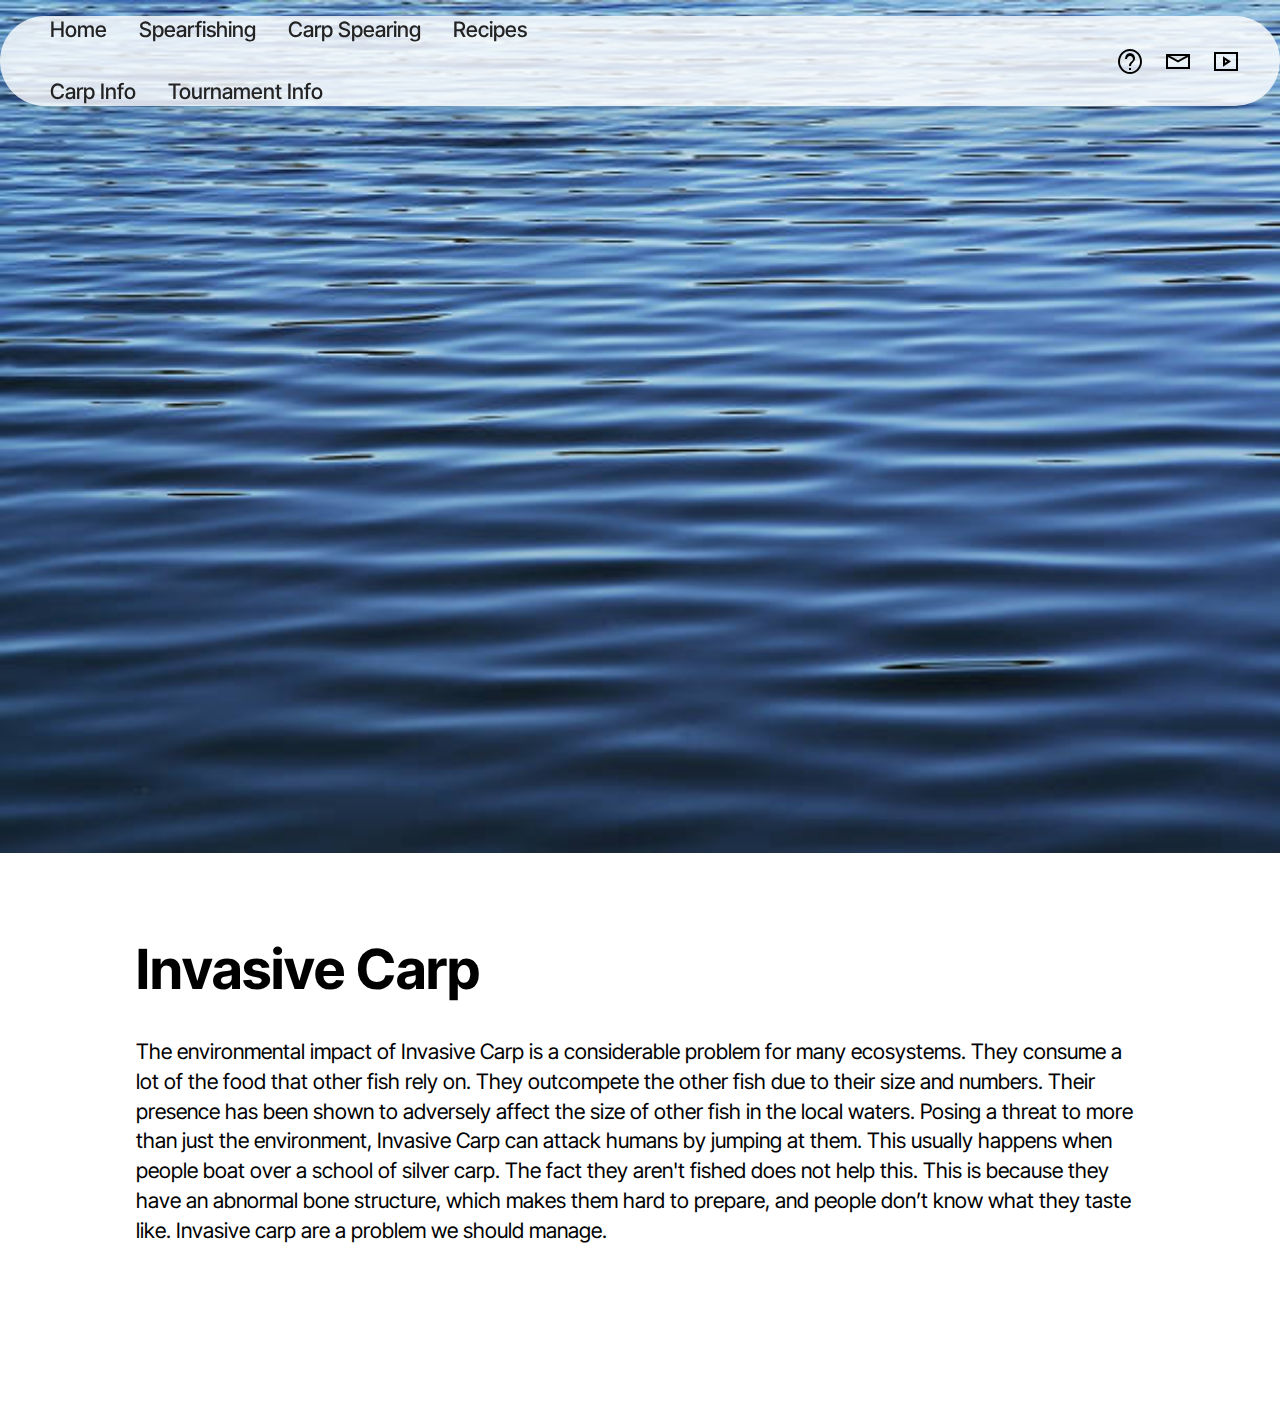
<file: index.html>
<!DOCTYPE html>
<html  >
<head>
  <!-- Site made with Mobirise Website Builder v5.9.18, https://mobirise.com -->
  <meta charset="UTF-8">
  <meta http-equiv="X-UA-Compatible" content="IE=edge">
  <meta name="generator" content="Mobirise v5.9.18, mobirise.com">
  <meta name="viewport" content="width=device-width, initial-scale=1, minimum-scale=1">
  <link rel="shortcut icon" href="assets/images/b.png" type="image/x-icon">
  <meta name="description" content="">
  
  
  <title>Home</title>
  <link rel="stylesheet" href="assets/web/assets/mobirise-icons2/mobirise2.css">
  <link rel="stylesheet" href="assets/bootstrap/css/bootstrap.min.css">
  <link rel="stylesheet" href="assets/bootstrap/css/bootstrap-grid.min.css">
  <link rel="stylesheet" href="assets/bootstrap/css/bootstrap-reboot.min.css">
  <link rel="stylesheet" href="assets/dropdown/css/style.css">
  <link rel="stylesheet" href="assets/theme/css/style.css">
  <link rel="preload" href="https://fonts.googleapis.com/css?family=Inter+Tight:100,200,300,400,500,600,700,800,900,100i,200i,300i,400i,500i,600i,700i,800i,900i&display=swap" as="style" onload="this.onload=null;this.rel='stylesheet'">
  <noscript><link rel="stylesheet" href="https://fonts.googleapis.com/css?family=Inter+Tight:100,200,300,400,500,600,700,800,900,100i,200i,300i,400i,500i,600i,700i,800i,900i&display=swap"></noscript>
  <link rel="preload" as="style" href="assets/mobirise/css/mbr-additional.css?v=Vo1ADZ"><link rel="stylesheet" href="assets/mobirise/css/mbr-additional.css?v=Vo1ADZ" type="text/css">

  
  
  
</head>
<body>
  
  <section data-bs-version="5.1" class="menu menu3 cid-ujzRkPpnw6" once="menu" id="menu03-2">
	

	<nav class="navbar navbar-dropdown navbar-fixed-top navbar-expand-lg">
		<div class="container">
			<div class="navbar-brand">
				<span class="navbar-logo">
					<a href="index.html">
						<img src="assets/images/b.png" alt="" style="height: 4rem;">
					</a>
				</span>
				
			</div>
			<button class="navbar-toggler" type="button" data-toggle="collapse" data-bs-toggle="collapse" data-target="#navbarSupportedContent" data-bs-target="#navbarSupportedContent" aria-controls="navbarNavAltMarkup" aria-expanded="false" aria-label="Toggle navigation">
				<div class="hamburger">
					<span></span>
					<span></span>
					<span></span>
					<span></span>
				</div>
			</button>
			<div class="collapse navbar-collapse" id="navbarSupportedContent">
				<ul class="navbar-nav nav-dropdown nav-right" data-app-modern-menu="true"><li class="nav-item">
						<a class="nav-link link text-black show text-primary display-4" href="index.html" aria-expanded="false">Home</a>
					</li><li class="nav-item"><a class="nav-link link text-black show text-primary display-4" href="Spearfishing.html">Spearfishing</a></li>
					<li class="nav-item"><a class="nav-link link text-black text-primary display-4" href="CarpSpearing.html">Carp Spearing</a></li><li class="nav-item">
						<a class="nav-link link text-black text-primary display-4" href="Recipes.html">Recipes&nbsp;</a>
					</li><li class="nav-item"><a class="nav-link link text-black text-primary display-4" href="CarpInfo.html">Carp Info</a></li><li class="nav-item"><a class="nav-link link text-black text-primary display-4" href="TournamentInfo.html">Tournament Info</a></li></ul>
				<div class="icons-menu">
					<a class="iconfont-wrapper" href="Recourses.html">
						<span class="p-2 mbr-iconfont mobi-mbri-help mobi-mbri"></span>
					</a>
					<a class="iconfont-wrapper" href="mailto:spearcarp@gmail.com">
						<span class="p-2 mbr-iconfont mobi-mbri-letter mobi-mbri"></span>
					</a>
					<a class="iconfont-wrapper" href="https://www.youtube.com/channel/UCEwQLntKcYfTFiiCsF-bbLQ" target="_blank">
						<span class="p-2 mbr-iconfont mobi-mbri-video-play mobi-mbri"></span>
					</a>
					
				</div>
				
			</div>
		</div>
	</nav>
</section>

<section data-bs-version="5.1" class="image03 cid-ujzTt2t5C1" id="image04-3">
    

    <div class="image-block m-auto">
        <img src="assets/images/istockphoto-104780393-612x612.jpg" alt="Mobirise">
        
    </div>
</section>

<section data-bs-version="5.1" class="article12 cid-ujzURyFhe5" id="article12-5">    
    
    <div class="container">
        <div class="row justify-content-center">
            <div class="col-md-12 col-lg-10">
                <h3 class="mbr-section-title mbr-fonts-style mb-4 mt-0 display-2">
                <strong>Invasive Carp</strong></h3>
                
                <p class="mbr-text mbr-fonts-style display-7">The environmental impact of Invasive Carp is a considerable problem for many ecosystems. They consume a lot of the food that other fish rely on. They outcompete the other fish due to their size and numbers. Their presence has been shown to adversely affect the size of other fish in the local waters. Posing a threat to more than just the environment, Invasive Carp can attack humans by jumping at them. This usually happens when people boat over a school of silver carp. The fact they aren't fished does not help this. This is because they have an abnormal bone structure, which makes them hard to prepare, and people don’t know what they taste like. Invasive carp are a problem we should manage.</p>
            </div>
        </div>
    </div>
</section><section class="display-7" style="padding: 0;align-items: center;justify-content: center;flex-wrap: wrap;    align-content: center;display: flex;position: relative;height: 4rem;"><img alt="" style="height: 4rem;" src="[data-uri]"></a><p style="margin: 0;text-align: center;" class="display-7">&#8204;</p></section><script src="assets/bootstrap/js/bootstrap.bundle.min.js"></script>  <script src="assets/smoothscroll/smooth-scroll.js"></script>  <script src="assets/ytplayer/index.js"></script>  <script src="assets/dropdown/js/navbar-dropdown.js"></script>  <script src="assets/theme/js/script.js"></script>  
  
  
</body>
</html>
</file>
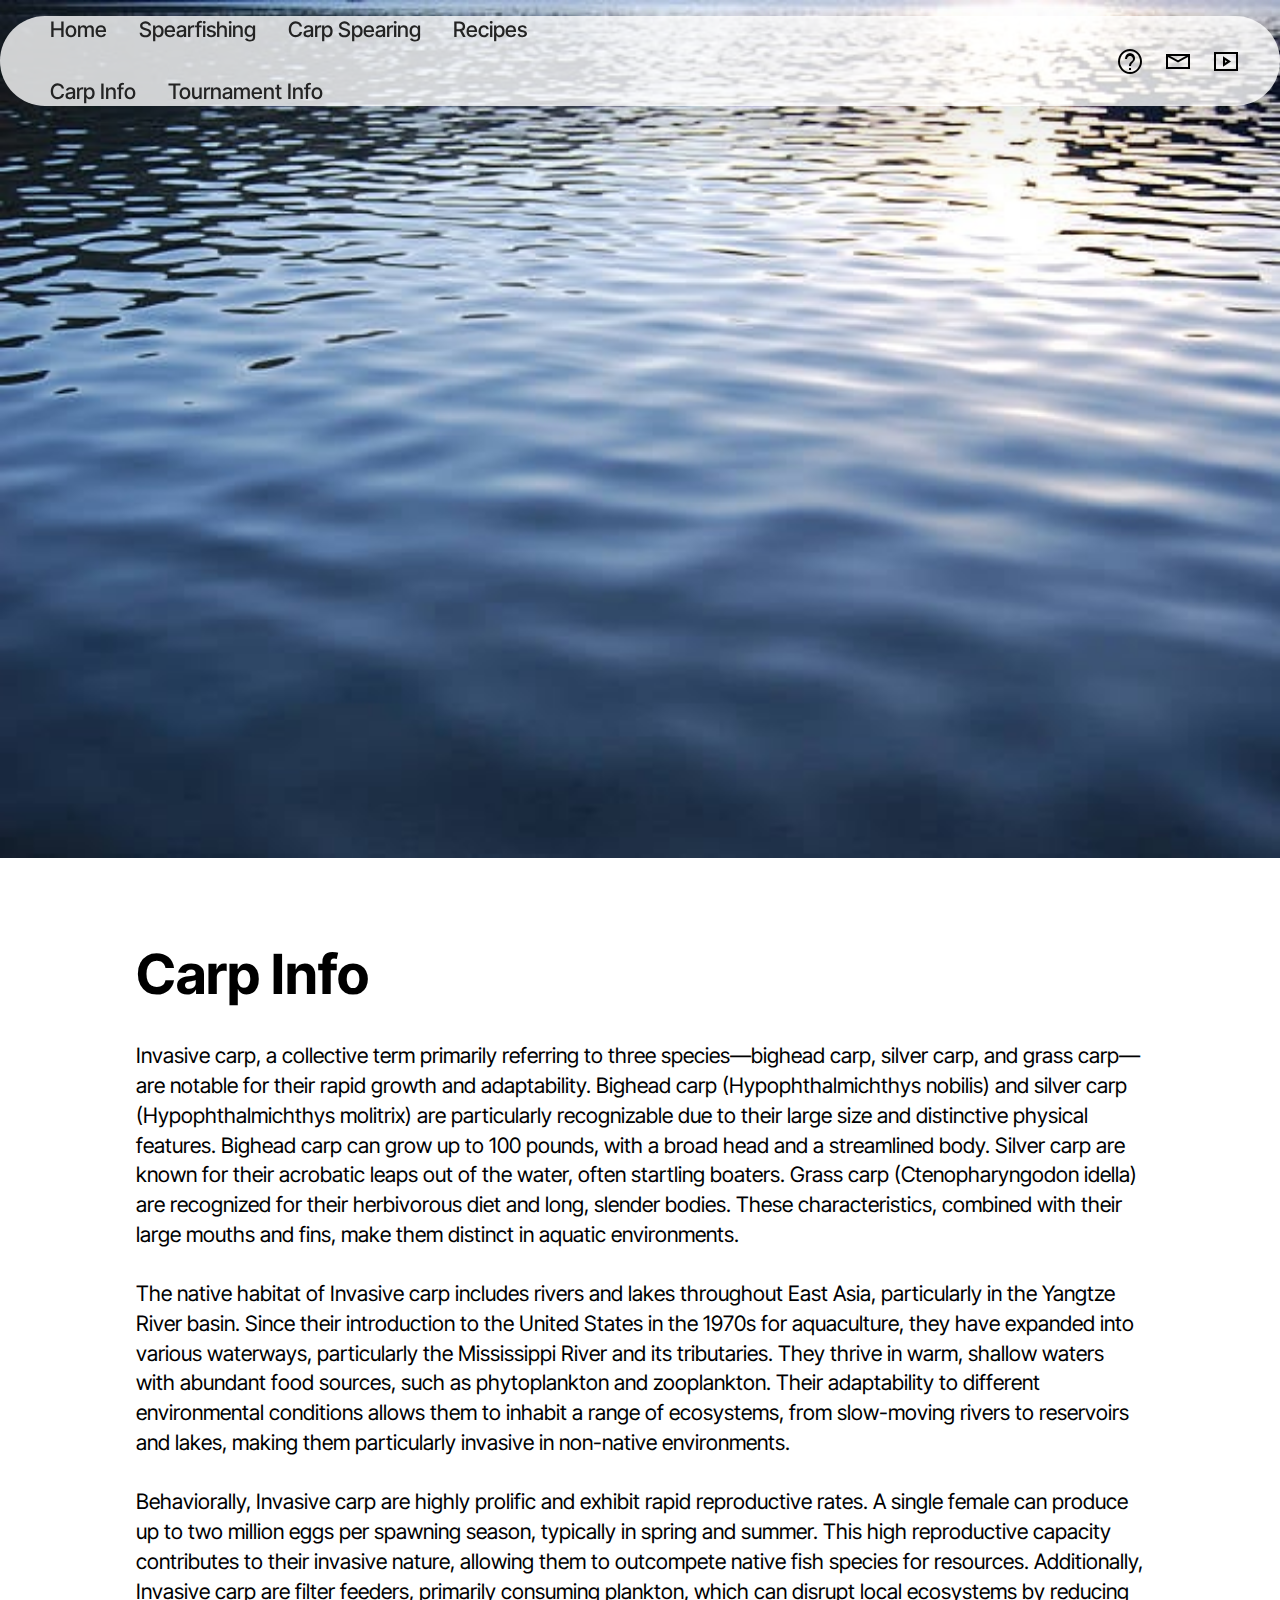
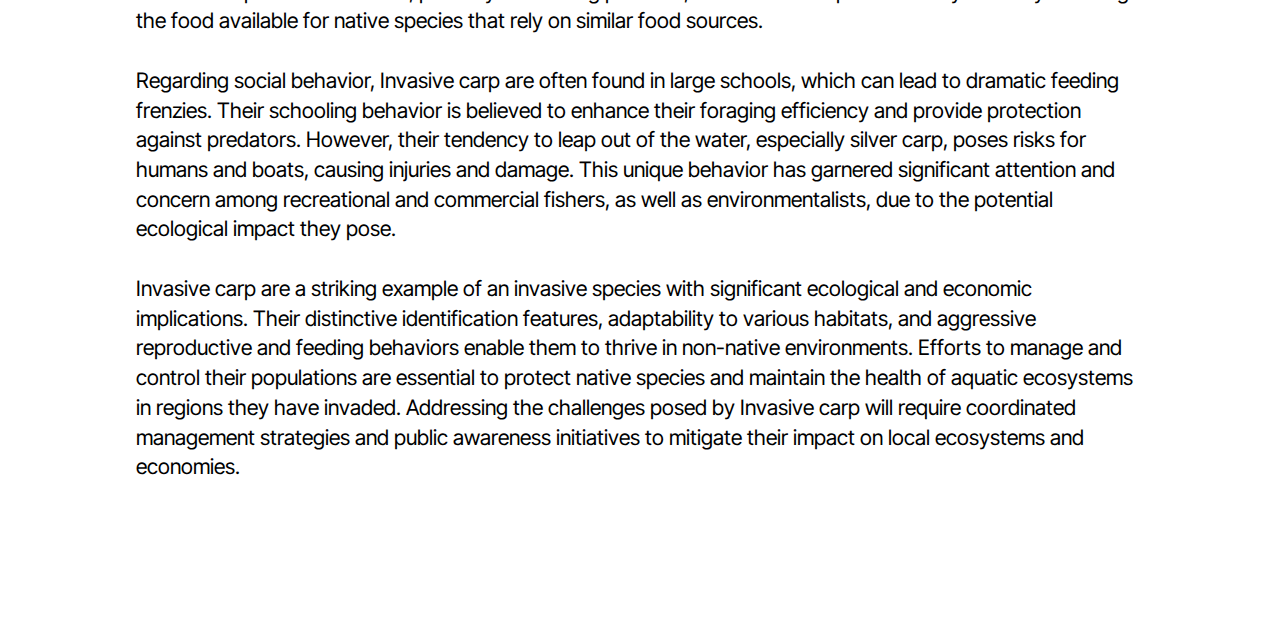
<file: CarpInfo.html>
<!DOCTYPE html>
<html  >
<head>
  <!-- Site made with Mobirise Website Builder v5.9.18, https://mobirise.com -->
  <meta charset="UTF-8">
  <meta http-equiv="X-UA-Compatible" content="IE=edge">
  <meta name="generator" content="Mobirise v5.9.18, mobirise.com">
  <meta name="viewport" content="width=device-width, initial-scale=1, minimum-scale=1">
  <link rel="shortcut icon" href="assets/images/b.png" type="image/x-icon">
  <meta name="description" content="">
  
  
  <title>Carp Info</title>
  <link rel="stylesheet" href="assets/web/assets/mobirise-icons2/mobirise2.css">
  <link rel="stylesheet" href="assets/bootstrap/css/bootstrap.min.css">
  <link rel="stylesheet" href="assets/bootstrap/css/bootstrap-grid.min.css">
  <link rel="stylesheet" href="assets/bootstrap/css/bootstrap-reboot.min.css">
  <link rel="stylesheet" href="assets/dropdown/css/style.css">
  <link rel="stylesheet" href="assets/theme/css/style.css">
  <link rel="preload" href="https://fonts.googleapis.com/css?family=Inter+Tight:100,200,300,400,500,600,700,800,900,100i,200i,300i,400i,500i,600i,700i,800i,900i&display=swap" as="style" onload="this.onload=null;this.rel='stylesheet'">
  <noscript><link rel="stylesheet" href="https://fonts.googleapis.com/css?family=Inter+Tight:100,200,300,400,500,600,700,800,900,100i,200i,300i,400i,500i,600i,700i,800i,900i&display=swap"></noscript>
  <link rel="preload" as="style" href="assets/mobirise/css/mbr-additional.css?v=CXhHuE"><link rel="stylesheet" href="assets/mobirise/css/mbr-additional.css?v=CXhHuE" type="text/css">

  
  
  
</head>
<body>
  
  <section data-bs-version="5.1" class="menu menu3 cid-ujzVYoHItQ" once="menu" id="menu03-g">
	

	<nav class="navbar navbar-dropdown navbar-fixed-top navbar-expand-lg">
		<div class="container">
			<div class="navbar-brand">
				<span class="navbar-logo">
					<a href="index.html">
						<img src="assets/images/b.png" alt="" style="height: 4rem;">
					</a>
				</span>
				
			</div>
			<button class="navbar-toggler" type="button" data-toggle="collapse" data-bs-toggle="collapse" data-target="#navbarSupportedContent" data-bs-target="#navbarSupportedContent" aria-controls="navbarNavAltMarkup" aria-expanded="false" aria-label="Toggle navigation">
				<div class="hamburger">
					<span></span>
					<span></span>
					<span></span>
					<span></span>
				</div>
			</button>
			<div class="collapse navbar-collapse" id="navbarSupportedContent">
				<ul class="navbar-nav nav-dropdown nav-right" data-app-modern-menu="true"><li class="nav-item">
						<a class="nav-link link text-black show text-primary display-4" href="index.html" aria-expanded="false">Home</a>
					</li><li class="nav-item"><a class="nav-link link text-black show text-primary display-4" href="Spearfishing.html">Spearfishing</a></li>
					<li class="nav-item"><a class="nav-link link text-black text-primary display-4" href="CarpSpearing.html">Carp Spearing</a></li><li class="nav-item">
						<a class="nav-link link text-black text-primary display-4" href="Recipes.html">Recipes&nbsp;</a>
					</li><li class="nav-item"><a class="nav-link link text-black text-primary display-4" href="CarpInfo.html">Carp Info</a></li><li class="nav-item"><a class="nav-link link text-black text-primary display-4" href="TournamentInfo.html">Tournament Info</a></li></ul>
				<div class="icons-menu">
					<a class="iconfont-wrapper" href="Recourses.html">
						<span class="p-2 mbr-iconfont mobi-mbri-help mobi-mbri"></span>
					</a>
					<a class="iconfont-wrapper" href="mailto:spearcarp@gmail.com">
						<span class="p-2 mbr-iconfont mobi-mbri-letter mobi-mbri"></span>
					</a>
					<a class="iconfont-wrapper" href="https://www.youtube.com/channel/UCEwQLntKcYfTFiiCsF-bbLQ" target="_blank">
						<span class="p-2 mbr-iconfont mobi-mbri-video-play mobi-mbri"></span>
					</a>
					
				</div>
				
			</div>
		</div>
	</nav>
</section>

<section data-bs-version="5.1" class="image03 cid-ujzVYp1GRf" id="image04-h">
    

    <div class="image-block m-auto">
        <img src="assets/images/istockphoto-146894620-612x410.jpg" alt="Mobirise">
        
    </div>
</section>

<section data-bs-version="5.1" class="article12 cid-ujzVYpgHk3" id="article12-i">    
    
    <div class="container">
        <div class="row justify-content-center">
            <div class="col-md-12 col-lg-10">
                <h3 class="mbr-section-title mbr-fonts-style mb-4 mt-0 display-2"><strong>Carp Info</strong></h3>
                
                <p class="mbr-text mbr-fonts-style display-7">Invasive carp, a collective term primarily referring to three species—bighead carp, silver carp, and grass carp—are notable for their rapid growth and adaptability. Bighead carp (Hypophthalmichthys nobilis) and silver carp (Hypophthalmichthys molitrix) are particularly recognizable due to their large size and distinctive physical features. Bighead carp can grow up to 100 pounds, with a broad head and a streamlined body. Silver carp are known for their acrobatic leaps out of the water, often startling boaters. Grass carp (Ctenopharyngodon idella) are recognized for their herbivorous diet and long, slender bodies. These characteristics, combined with their large mouths and fins, make them distinct in aquatic environments. <br><br>The native habitat of Invasive carp includes rivers and lakes throughout East Asia, particularly in the Yangtze River basin. Since their introduction to the United States in the 1970s for aquaculture, they have expanded into various waterways, particularly the Mississippi River and its tributaries. They thrive in warm, shallow waters with abundant food sources, such as phytoplankton and zooplankton. Their adaptability to different environmental conditions allows them to inhabit a range of ecosystems, from slow-moving rivers to reservoirs and lakes, making them particularly invasive in non-native environments.<br><br>Behaviorally, Invasive carp are highly prolific and exhibit rapid reproductive rates. A single female can produce up to two million eggs per spawning season, typically in spring and summer. This high reproductive capacity contributes to their invasive nature, allowing them to outcompete native fish species for resources. Additionally, Invasive carp are filter feeders, primarily consuming plankton, which can disrupt local ecosystems by reducing the food available for native species that rely on similar food sources.<br><br>Regarding social behavior, Invasive carp are often found in large schools, which can lead to dramatic feeding frenzies. Their schooling behavior is believed to enhance their foraging efficiency and provide protection against predators. However, their tendency to leap out of the water, especially silver carp, poses risks for humans and boats, causing injuries and damage. This unique behavior has garnered significant attention and concern among recreational and commercial fishers, as well as environmentalists, due to the potential ecological impact they pose.<br><br>Invasive carp are a striking example of an invasive species with significant ecological and economic implications. Their distinctive identification features, adaptability to various habitats, and aggressive reproductive and feeding behaviors enable them to thrive in non-native environments. Efforts to manage and control their populations are essential to protect native species and maintain the health of aquatic ecosystems in regions they have invaded. Addressing the challenges posed by Invasive carp will require coordinated management strategies and public awareness initiatives to mitigate their impact on local ecosystems and economies.</p>
            </div>
        </div>
    </div>
</section><section class="display-7" style="padding: 0;align-items: center;justify-content: center;flex-wrap: wrap;    align-content: center;display: flex;position: relative;height: 4rem;"><img alt="" style="height: 4rem;" src="[data-uri]"></a><p style="margin: 0;text-align: center;" class="display-7">&#8204;</p></section><script src="assets/bootstrap/js/bootstrap.bundle.min.js"></script>  <script src="assets/smoothscroll/smooth-scroll.js"></script>  <script src="assets/ytplayer/index.js"></script>  <script src="assets/dropdown/js/navbar-dropdown.js"></script>  <script src="assets/theme/js/script.js"></script>  
  
  
</body>
</html>
</file>
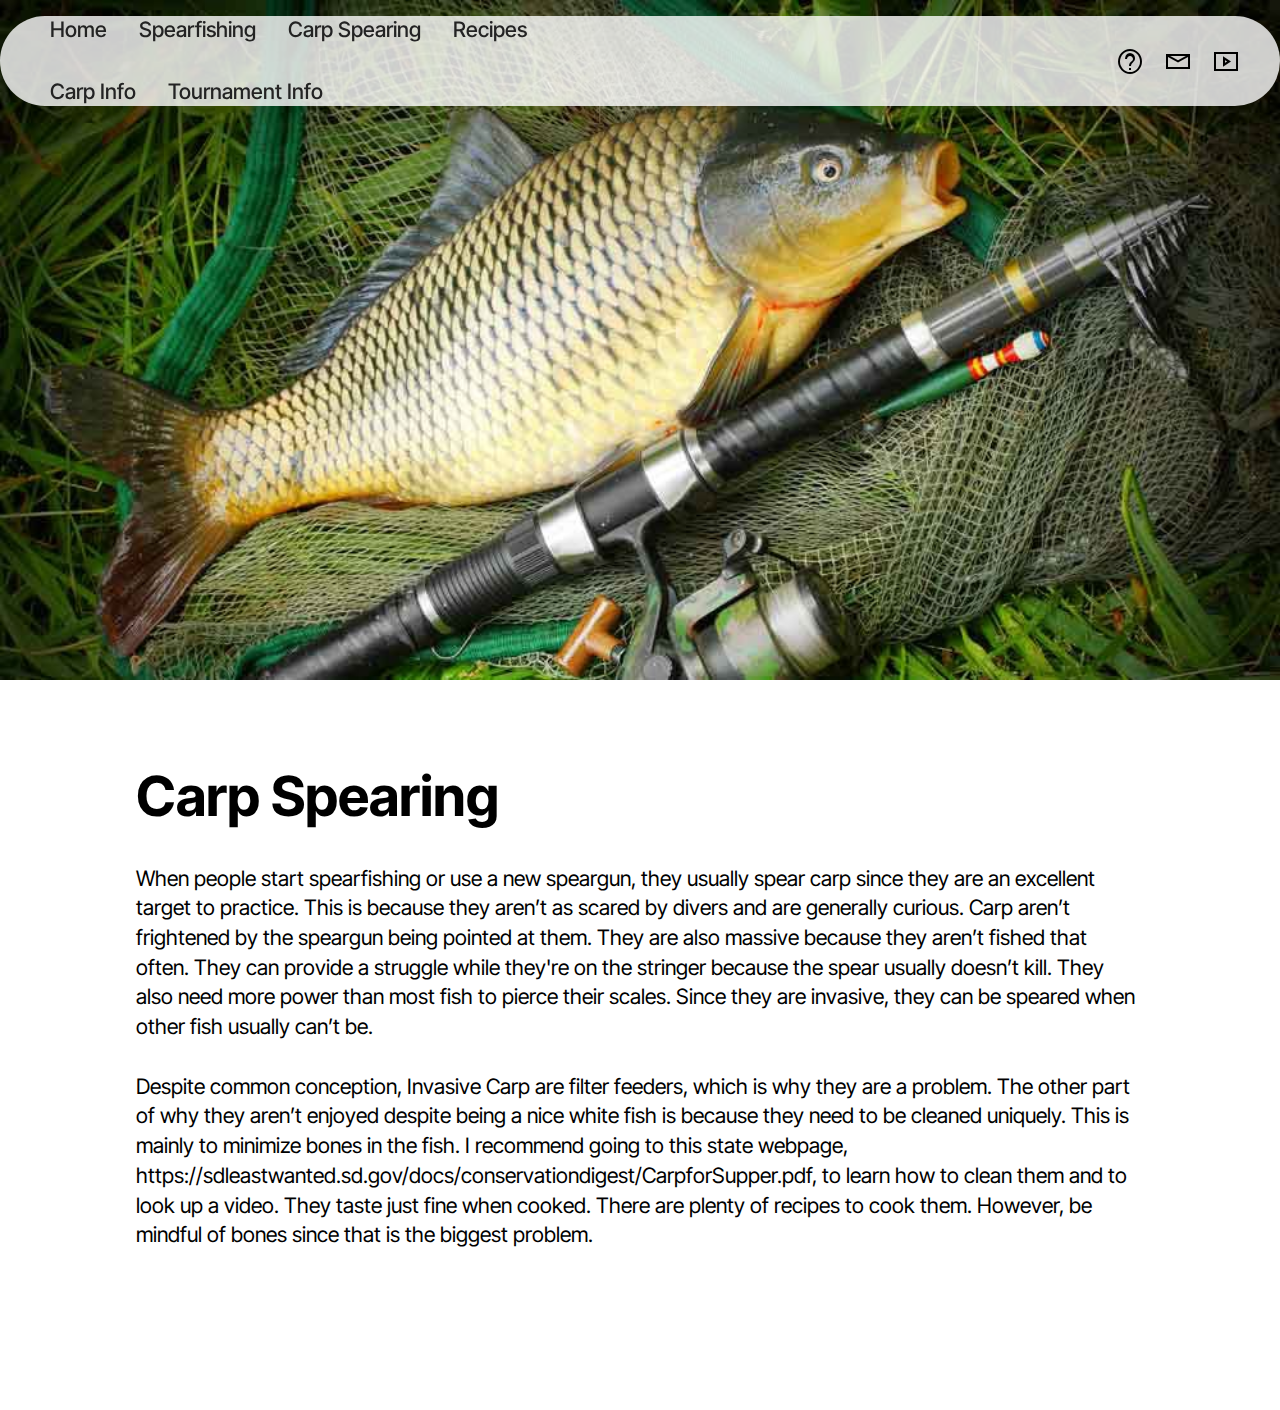
<file: CarpSpearing.html>
<!DOCTYPE html>
<html  >
<head>
  <!-- Site made with Mobirise Website Builder v5.9.18, https://mobirise.com -->
  <meta charset="UTF-8">
  <meta http-equiv="X-UA-Compatible" content="IE=edge">
  <meta name="generator" content="Mobirise v5.9.18, mobirise.com">
  <meta name="viewport" content="width=device-width, initial-scale=1, minimum-scale=1">
  <link rel="shortcut icon" href="assets/images/b.png" type="image/x-icon">
  <meta name="description" content="">
  
  
  <title>Carp Spearing</title>
  <link rel="stylesheet" href="assets/web/assets/mobirise-icons2/mobirise2.css">
  <link rel="stylesheet" href="assets/bootstrap/css/bootstrap.min.css">
  <link rel="stylesheet" href="assets/bootstrap/css/bootstrap-grid.min.css">
  <link rel="stylesheet" href="assets/bootstrap/css/bootstrap-reboot.min.css">
  <link rel="stylesheet" href="assets/dropdown/css/style.css">
  <link rel="stylesheet" href="assets/theme/css/style.css">
  <link rel="preload" href="https://fonts.googleapis.com/css?family=Inter+Tight:100,200,300,400,500,600,700,800,900,100i,200i,300i,400i,500i,600i,700i,800i,900i&display=swap" as="style" onload="this.onload=null;this.rel='stylesheet'">
  <noscript><link rel="stylesheet" href="https://fonts.googleapis.com/css?family=Inter+Tight:100,200,300,400,500,600,700,800,900,100i,200i,300i,400i,500i,600i,700i,800i,900i&display=swap"></noscript>
  <link rel="preload" as="style" href="assets/mobirise/css/mbr-additional.css?v=Vujcj7"><link rel="stylesheet" href="assets/mobirise/css/mbr-additional.css?v=Vujcj7" type="text/css">

  
  
  
</head>
<body>
  
  <section data-bs-version="5.1" class="menu menu3 cid-ujzVW3PEJ7" once="menu" id="menu03-a">
	

	<nav class="navbar navbar-dropdown navbar-fixed-top navbar-expand-lg">
		<div class="container">
			<div class="navbar-brand">
				<span class="navbar-logo">
					<a href="index.html">
						<img src="assets/images/b.png" alt="" style="height: 4rem;">
					</a>
				</span>
				
			</div>
			<button class="navbar-toggler" type="button" data-toggle="collapse" data-bs-toggle="collapse" data-target="#navbarSupportedContent" data-bs-target="#navbarSupportedContent" aria-controls="navbarNavAltMarkup" aria-expanded="false" aria-label="Toggle navigation">
				<div class="hamburger">
					<span></span>
					<span></span>
					<span></span>
					<span></span>
				</div>
			</button>
			<div class="collapse navbar-collapse" id="navbarSupportedContent">
				<ul class="navbar-nav nav-dropdown nav-right" data-app-modern-menu="true"><li class="nav-item">
						<a class="nav-link link text-black show text-primary display-4" href="index.html" aria-expanded="false">Home</a>
					</li><li class="nav-item"><a class="nav-link link text-black show text-primary display-4" href="Spearfishing.html">Spearfishing</a></li>
					<li class="nav-item"><a class="nav-link link text-black text-primary display-4" href="CarpSpearing.html">Carp Spearing</a></li><li class="nav-item">
						<a class="nav-link link text-black text-primary display-4" href="Recipes.html">Recipes&nbsp;</a>
					</li><li class="nav-item"><a class="nav-link link text-black text-primary display-4" href="CarpInfo.html">Carp Info</a></li><li class="nav-item"><a class="nav-link link text-black text-primary display-4" href="TournamentInfo.html">Tournament Info</a></li></ul>
				<div class="icons-menu">
					<a class="iconfont-wrapper" href="Recourses.html">
						<span class="p-2 mbr-iconfont mobi-mbri-help mobi-mbri"></span>
					</a>
					<a class="iconfont-wrapper" href="mailto:spearcarp@gmail.com">
						<span class="p-2 mbr-iconfont mobi-mbri-letter mobi-mbri"></span>
					</a>
					<a class="iconfont-wrapper" href="https://www.youtube.com/channel/UCEwQLntKcYfTFiiCsF-bbLQ" target="_blank">
						<span class="p-2 mbr-iconfont mobi-mbri-video-play mobi-mbri"></span>
					</a>
					
				</div>
				
			</div>
		</div>
	</nav>
</section>

<section data-bs-version="5.1" class="image03 cid-ujzVW4fDBa" id="image04-b">
    

    <div class="image-block m-auto">
        <img src="assets/images/mm-feat-carp-and-spear-1000x531.jpg" alt="Mobirise">
        
    </div>
</section>

<section data-bs-version="5.1" class="article12 cid-ujzVW4uqm7" id="article12-c">    
    
    <div class="container">
        <div class="row justify-content-center">
            <div class="col-md-12 col-lg-10">
                <h3 class="mbr-section-title mbr-fonts-style mb-4 mt-0 display-2"><strong>Carp Spearing</strong></h3>
                
                <p class="mbr-text mbr-fonts-style display-7">When people start spearfishing or use a new speargun, they usually spear carp since they are an excellent target to practice. This is because they aren’t as scared by divers and are generally curious. Carp aren’t frightened by the speargun being pointed at them. They are also massive because they aren’t fished that often. They can provide a struggle while they're on the stringer because the spear usually doesn’t kill. They also need more power than most fish to pierce their scales. Since they are invasive, they can be speared when other fish usually can’t be. <br> <br>Despite common conception, Invasive Carp are filter feeders, which is why they are a problem. The other part of why they aren’t enjoyed despite being a nice white fish is because they need to be cleaned uniquely. This is mainly to minimize bones in the fish. I recommend going to this state webpage, https://sdleastwanted.sd.gov/docs/conservationdigest/CarpforSupper.pdf, to learn how to clean them and to look up a video. They taste just fine when cooked. There are plenty of recipes to cook them. However, be mindful of bones since that is the biggest problem. </p>
            </div>
        </div>
    </div>
</section><section class="display-7" style="padding: 0;align-items: center;justify-content: center;flex-wrap: wrap;    align-content: center;display: flex;position: relative;height: 4rem;"><img alt="" style="height: 4rem;" src="[data-uri]"></a><p style="margin: 0;text-align: center;" class="display-7">&#8204;</p></section><script src="assets/bootstrap/js/bootstrap.bundle.min.js"></script>  <script src="assets/smoothscroll/smooth-scroll.js"></script>  <script src="assets/ytplayer/index.js"></script>  <script src="assets/dropdown/js/navbar-dropdown.js"></script>  <script src="assets/theme/js/script.js"></script>  
  
  
</body>
</html>
</file>
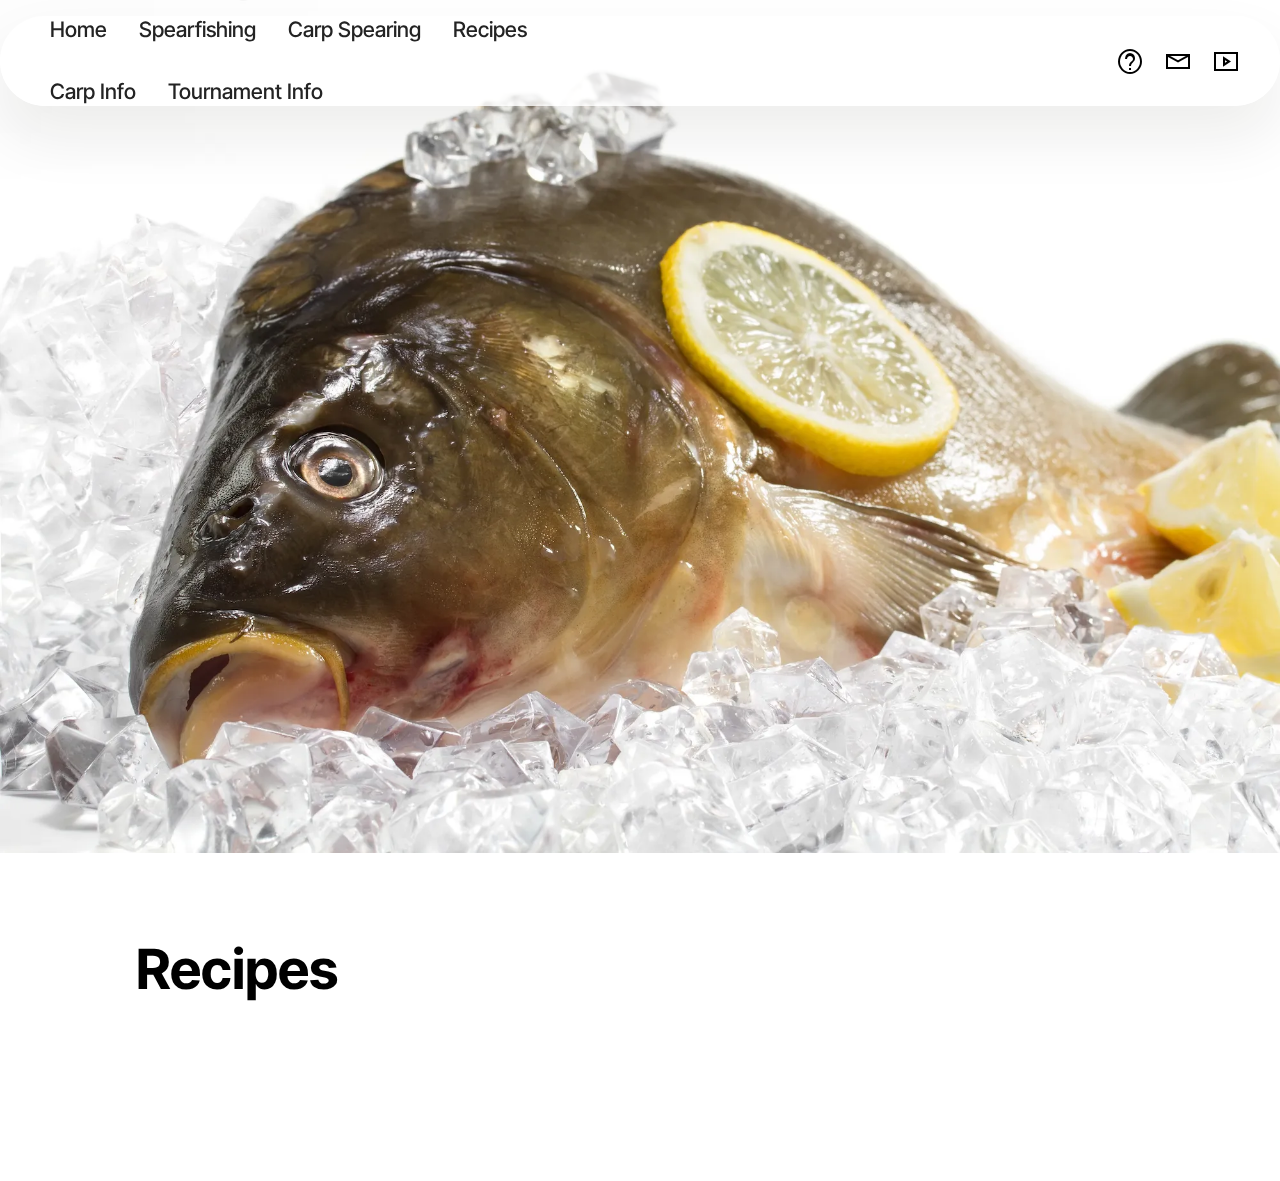
<file: Recipes.html>
<!DOCTYPE html>
<html  >
<head>
  <!-- Site made with Mobirise Website Builder v5.9.18, https://mobirise.com -->
  <meta charset="UTF-8">
  <meta http-equiv="X-UA-Compatible" content="IE=edge">
  <meta name="generator" content="Mobirise v5.9.18, mobirise.com">
  <meta name="viewport" content="width=device-width, initial-scale=1, minimum-scale=1">
  <link rel="shortcut icon" href="assets/images/b.png" type="image/x-icon">
  <meta name="description" content="">
  
  
  <title>Recipes</title>
  <link rel="stylesheet" href="assets/web/assets/mobirise-icons2/mobirise2.css">
  <link rel="stylesheet" href="assets/bootstrap/css/bootstrap.min.css">
  <link rel="stylesheet" href="assets/bootstrap/css/bootstrap-grid.min.css">
  <link rel="stylesheet" href="assets/bootstrap/css/bootstrap-reboot.min.css">
  <link rel="stylesheet" href="assets/dropdown/css/style.css">
  <link rel="stylesheet" href="assets/theme/css/style.css">
  <link rel="preload" href="https://fonts.googleapis.com/css?family=Inter+Tight:100,200,300,400,500,600,700,800,900,100i,200i,300i,400i,500i,600i,700i,800i,900i&display=swap" as="style" onload="this.onload=null;this.rel='stylesheet'">
  <noscript><link rel="stylesheet" href="https://fonts.googleapis.com/css?family=Inter+Tight:100,200,300,400,500,600,700,800,900,100i,200i,300i,400i,500i,600i,700i,800i,900i&display=swap"></noscript>
  <link rel="preload" as="style" href="assets/mobirise/css/mbr-additional.css?v=SraS4p"><link rel="stylesheet" href="assets/mobirise/css/mbr-additional.css?v=SraS4p" type="text/css">

  
  
  
</head>
<body>
  
  <section data-bs-version="5.1" class="menu menu3 cid-ujzVXXaqIQ" once="menu" id="menu03-d">
	

	<nav class="navbar navbar-dropdown navbar-fixed-top navbar-expand-lg">
		<div class="container">
			<div class="navbar-brand">
				<span class="navbar-logo">
					<a href="index.html">
						<img src="assets/images/b.png" alt="" style="height: 4rem;">
					</a>
				</span>
				
			</div>
			<button class="navbar-toggler" type="button" data-toggle="collapse" data-bs-toggle="collapse" data-target="#navbarSupportedContent" data-bs-target="#navbarSupportedContent" aria-controls="navbarNavAltMarkup" aria-expanded="false" aria-label="Toggle navigation">
				<div class="hamburger">
					<span></span>
					<span></span>
					<span></span>
					<span></span>
				</div>
			</button>
			<div class="collapse navbar-collapse" id="navbarSupportedContent">
				<ul class="navbar-nav nav-dropdown nav-right" data-app-modern-menu="true"><li class="nav-item">
						<a class="nav-link link text-black show text-primary display-4" href="index.html" aria-expanded="false">Home</a>
					</li><li class="nav-item"><a class="nav-link link text-black show text-primary display-4" href="Spearfishing.html">Spearfishing</a></li>
					<li class="nav-item"><a class="nav-link link text-black text-primary display-4" href="CarpSpearing.html">Carp Spearing</a></li><li class="nav-item">
						<a class="nav-link link text-black text-primary display-4" href="Recipes.html">Recipes&nbsp;</a>
					</li><li class="nav-item"><a class="nav-link link text-black text-primary display-4" href="CarpInfo.html">Carp Info</a></li><li class="nav-item"><a class="nav-link link text-black text-primary display-4" href="TournamentInfo.html">Tournament Info</a></li></ul>
				<div class="icons-menu">
					<a class="iconfont-wrapper" href="Recourses.html">
						<span class="p-2 mbr-iconfont mobi-mbri-help mobi-mbri"></span>
					</a>
					<a class="iconfont-wrapper" href="mailto:spearcarp@gmail.com">
						<span class="p-2 mbr-iconfont mobi-mbri-letter mobi-mbri"></span>
					</a>
					<a class="iconfont-wrapper" href="https://www.youtube.com/channel/UCEwQLntKcYfTFiiCsF-bbLQ" target="_blank">
						<span class="p-2 mbr-iconfont mobi-mbri-video-play mobi-mbri"></span>
					</a>
					
				</div>
				
			</div>
		</div>
	</nav>
</section>

<section data-bs-version="5.1" class="image03 cid-ujzVXXvwFd" id="image04-e">
    

    <div class="image-block m-auto">
        <img src="assets/images/can-you-eat-carp-lede-1.webp" alt="Mobirise">
        
    </div>
</section>

<section data-bs-version="5.1" class="article12 cid-ujzVXXIj3L" id="article12-f">    
    
    <div class="container">
        <div class="row justify-content-center">
            <div class="col-md-12 col-lg-10">
                <h3 class="mbr-section-title mbr-fonts-style mb-4 mt-0 display-2">
                <strong>Recipes</strong></h3>
                
                <p class="mbr-text mbr-fonts-style display-7"></p>
            </div>
        </div>
    </div>
</section><section class="display-7" style="padding: 0;align-items: center;justify-content: center;flex-wrap: wrap;    align-content: center;display: flex;position: relative;height: 4rem;"><img alt="" style="height: 4rem;" src="[data-uri]"></a><p style="margin: 0;text-align: center;" class="display-7">&#8204;</p></section><script src="assets/bootstrap/js/bootstrap.bundle.min.js"></script>  <script src="assets/smoothscroll/smooth-scroll.js"></script>  <script src="assets/ytplayer/index.js"></script>  <script src="assets/dropdown/js/navbar-dropdown.js"></script>  <script src="assets/theme/js/script.js"></script>  
  
  
</body>
</html>
</file>
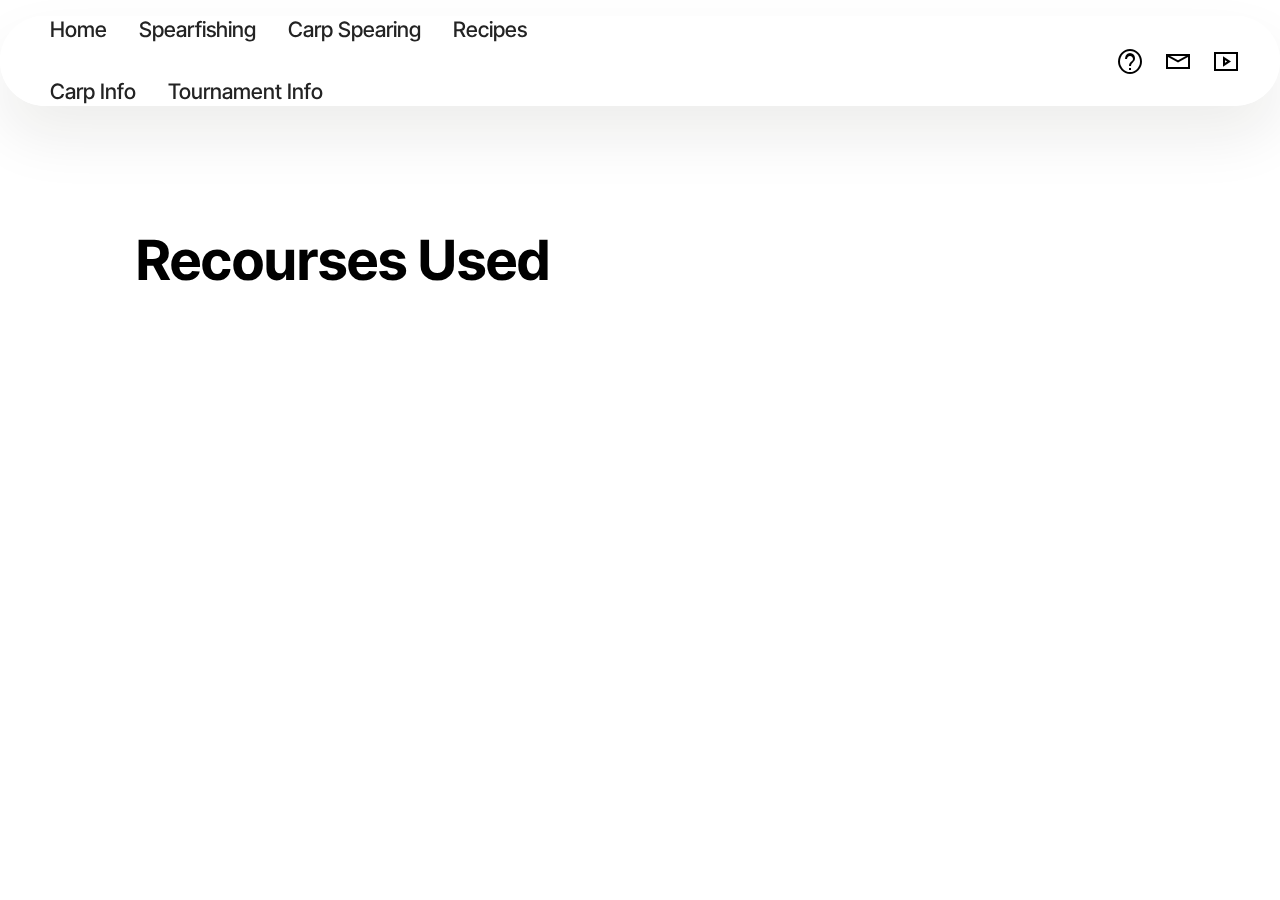
<file: Recourses.html>
<!DOCTYPE html>
<html  >
<head>
  <!-- Site made with Mobirise Website Builder v5.9.18, https://mobirise.com -->
  <meta charset="UTF-8">
  <meta http-equiv="X-UA-Compatible" content="IE=edge">
  <meta name="generator" content="Mobirise v5.9.18, mobirise.com">
  <meta name="viewport" content="width=device-width, initial-scale=1, minimum-scale=1">
  <link rel="shortcut icon" href="assets/images/b.png" type="image/x-icon">
  <meta name="description" content="">
  
  
  <title>Recourses</title>
  <link rel="stylesheet" href="assets/web/assets/mobirise-icons2/mobirise2.css">
  <link rel="stylesheet" href="assets/bootstrap/css/bootstrap.min.css">
  <link rel="stylesheet" href="assets/bootstrap/css/bootstrap-grid.min.css">
  <link rel="stylesheet" href="assets/bootstrap/css/bootstrap-reboot.min.css">
  <link rel="stylesheet" href="assets/dropdown/css/style.css">
  <link rel="stylesheet" href="assets/theme/css/style.css">
  <link rel="preload" href="https://fonts.googleapis.com/css?family=Inter+Tight:100,200,300,400,500,600,700,800,900,100i,200i,300i,400i,500i,600i,700i,800i,900i&display=swap" as="style" onload="this.onload=null;this.rel='stylesheet'">
  <noscript><link rel="stylesheet" href="https://fonts.googleapis.com/css?family=Inter+Tight:100,200,300,400,500,600,700,800,900,100i,200i,300i,400i,500i,600i,700i,800i,900i&display=swap"></noscript>
  <link rel="preload" as="style" href="assets/mobirise/css/mbr-additional.css?v=JnkqeU"><link rel="stylesheet" href="assets/mobirise/css/mbr-additional.css?v=JnkqeU" type="text/css">

  
  
  
</head>
<body>
  
  <section data-bs-version="5.1" class="menu menu3 cid-ujzVZicmwL" once="menu" id="menu03-m">
	

	<nav class="navbar navbar-dropdown navbar-fixed-top navbar-expand-lg">
		<div class="container">
			<div class="navbar-brand">
				<span class="navbar-logo">
					<a href="index.html">
						<img src="assets/images/b.png" alt="" style="height: 4rem;">
					</a>
				</span>
				
			</div>
			<button class="navbar-toggler" type="button" data-toggle="collapse" data-bs-toggle="collapse" data-target="#navbarSupportedContent" data-bs-target="#navbarSupportedContent" aria-controls="navbarNavAltMarkup" aria-expanded="false" aria-label="Toggle navigation">
				<div class="hamburger">
					<span></span>
					<span></span>
					<span></span>
					<span></span>
				</div>
			</button>
			<div class="collapse navbar-collapse" id="navbarSupportedContent">
				<ul class="navbar-nav nav-dropdown nav-right" data-app-modern-menu="true"><li class="nav-item">
						<a class="nav-link link text-black show text-primary display-4" href="index.html" aria-expanded="false">Home</a>
					</li><li class="nav-item"><a class="nav-link link text-black show text-primary display-4" href="Spearfishing.html">Spearfishing</a></li>
					<li class="nav-item"><a class="nav-link link text-black text-primary display-4" href="CarpSpearing.html">Carp Spearing</a></li><li class="nav-item">
						<a class="nav-link link text-black text-primary display-4" href="Recipes.html">Recipes&nbsp;</a>
					</li><li class="nav-item"><a class="nav-link link text-black text-primary display-4" href="CarpInfo.html">Carp Info</a></li><li class="nav-item"><a class="nav-link link text-black text-primary display-4" href="TournamentInfo.html">Tournament Info</a></li></ul>
				<div class="icons-menu">
					<a class="iconfont-wrapper" href="Recourses.html">
						<span class="p-2 mbr-iconfont mobi-mbri-help mobi-mbri"></span>
					</a>
					<a class="iconfont-wrapper" href="mailto:spearcarp@gmail.com">
						<span class="p-2 mbr-iconfont mobi-mbri-letter mobi-mbri"></span>
					</a>
					<a class="iconfont-wrapper" href="https://www.youtube.com/channel/UCEwQLntKcYfTFiiCsF-bbLQ" target="_blank">
						<span class="p-2 mbr-iconfont mobi-mbri-video-play mobi-mbri"></span>
					</a>
					
				</div>
				
			</div>
		</div>
	</nav>
</section>

<section data-bs-version="5.1" class="article12 cid-ujzVZiJdTb" id="article12-o">    
    
    <div class="container">
        <div class="row justify-content-center">
            <div class="col-md-12 col-lg-10">
                <h3 class="mbr-section-title mbr-fonts-style mb-4 mt-0 display-2">
                <strong><br></strong><br><span style="font-size: 55.264px;"><strong>Recourses</strong></span><strong>&nbsp;Used</strong></h3>
                
                <p class="mbr-text mbr-fonts-style display-7"></p>
            </div>
        </div>
    </div>
</section><section class="display-7" style="padding: 0;align-items: center;justify-content: center;flex-wrap: wrap;    align-content: center;display: flex;position: relative;height: 4rem;"><img alt="" style="height: 4rem;" src="[data-uri]"></a><p style="margin: 0;text-align: center;" class="display-7">&#8204;</p></section><script src="assets/bootstrap/js/bootstrap.bundle.min.js"></script>  <script src="assets/smoothscroll/smooth-scroll.js"></script>  <script src="assets/ytplayer/index.js"></script>  <script src="assets/dropdown/js/navbar-dropdown.js"></script>  <script src="assets/theme/js/script.js"></script>  
  
  
</body>
</html>
</file>
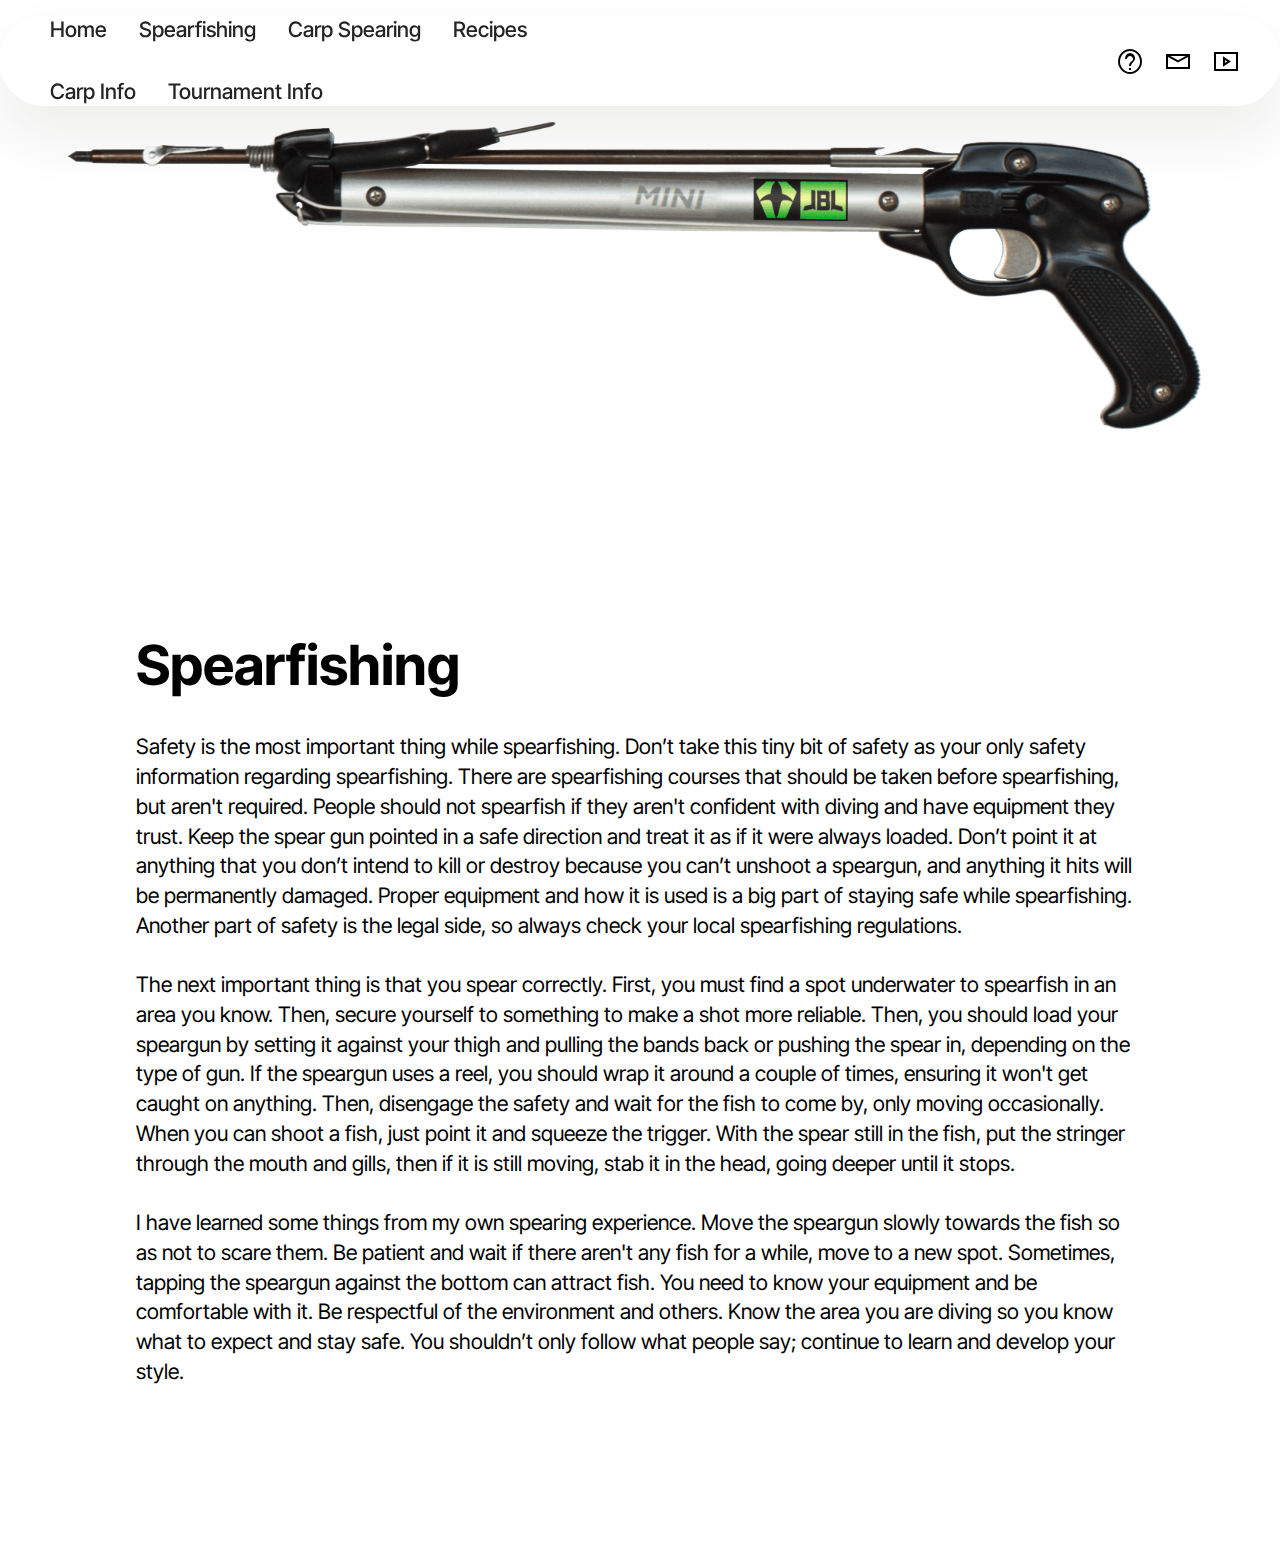
<file: Spearfishing.html>
<!DOCTYPE html>
<html  >
<head>
  <!-- Site made with Mobirise Website Builder v5.9.18, https://mobirise.com -->
  <meta charset="UTF-8">
  <meta http-equiv="X-UA-Compatible" content="IE=edge">
  <meta name="generator" content="Mobirise v5.9.18, mobirise.com">
  <meta name="viewport" content="width=device-width, initial-scale=1, minimum-scale=1">
  <link rel="shortcut icon" href="assets/images/b.png" type="image/x-icon">
  <meta name="description" content="">
  
  
  <title>Spearfishing</title>
  <link rel="stylesheet" href="assets/web/assets/mobirise-icons2/mobirise2.css">
  <link rel="stylesheet" href="assets/bootstrap/css/bootstrap.min.css">
  <link rel="stylesheet" href="assets/bootstrap/css/bootstrap-grid.min.css">
  <link rel="stylesheet" href="assets/bootstrap/css/bootstrap-reboot.min.css">
  <link rel="stylesheet" href="assets/dropdown/css/style.css">
  <link rel="stylesheet" href="assets/theme/css/style.css">
  <link rel="preload" href="https://fonts.googleapis.com/css?family=Inter+Tight:100,200,300,400,500,600,700,800,900,100i,200i,300i,400i,500i,600i,700i,800i,900i&display=swap" as="style" onload="this.onload=null;this.rel='stylesheet'">
  <noscript><link rel="stylesheet" href="https://fonts.googleapis.com/css?family=Inter+Tight:100,200,300,400,500,600,700,800,900,100i,200i,300i,400i,500i,600i,700i,800i,900i&display=swap"></noscript>
  <link rel="preload" as="style" href="assets/mobirise/css/mbr-additional.css?v=8f6kgF"><link rel="stylesheet" href="assets/mobirise/css/mbr-additional.css?v=8f6kgF" type="text/css">

  
  
  
</head>
<body>
  
  <section data-bs-version="5.1" class="menu menu3 cid-ujzVVn51VQ" once="menu" id="menu03-7">
	

	<nav class="navbar navbar-dropdown navbar-fixed-top navbar-expand-lg">
		<div class="container">
			<div class="navbar-brand">
				<span class="navbar-logo">
					<a href="index.html">
						<img src="assets/images/b.png" alt="" style="height: 4rem;">
					</a>
				</span>
				
			</div>
			<button class="navbar-toggler" type="button" data-toggle="collapse" data-bs-toggle="collapse" data-target="#navbarSupportedContent" data-bs-target="#navbarSupportedContent" aria-controls="navbarNavAltMarkup" aria-expanded="false" aria-label="Toggle navigation">
				<div class="hamburger">
					<span></span>
					<span></span>
					<span></span>
					<span></span>
				</div>
			</button>
			<div class="collapse navbar-collapse" id="navbarSupportedContent">
				<ul class="navbar-nav nav-dropdown nav-right" data-app-modern-menu="true"><li class="nav-item">
						<a class="nav-link link text-black show text-primary display-4" href="index.html" aria-expanded="false">Home</a>
					</li><li class="nav-item"><a class="nav-link link text-black show text-primary display-4" href="Spearfishing.html">Spearfishing</a></li>
					<li class="nav-item"><a class="nav-link link text-black text-primary display-4" href="CarpSpearing.html">Carp Spearing</a></li><li class="nav-item">
						<a class="nav-link link text-black text-primary display-4" href="Recipes.html">Recipes&nbsp;</a>
					</li><li class="nav-item"><a class="nav-link link text-black text-primary display-4" href="CarpInfo.html">Carp Info</a></li><li class="nav-item"><a class="nav-link link text-black text-primary display-4" href="TournamentInfo.html">Tournament Info</a></li></ul>
				<div class="icons-menu">
					<a class="iconfont-wrapper" href="Recourses.html">
						<span class="p-2 mbr-iconfont mobi-mbri-help mobi-mbri"></span>
					</a>
					<a class="iconfont-wrapper" href="mailto:spearcarp@gmail.com">
						<span class="p-2 mbr-iconfont mobi-mbri-letter mobi-mbri"></span>
					</a>
					<a class="iconfont-wrapper" href="https://www.youtube.com/channel/UCEwQLntKcYfTFiiCsF-bbLQ" target="_blank">
						<span class="p-2 mbr-iconfont mobi-mbri-video-play mobi-mbri"></span>
					</a>
					
				</div>
				
			</div>
		</div>
	</nav>
</section>

<section data-bs-version="5.1" class="image03 cid-ujzVVnqxNi" id="image04-8">
    

    <div class="image-block m-auto">
        <img src="assets/images/sjsg1-1680x720.png" alt="Mobirise">
        
    </div>
</section>

<section data-bs-version="5.1" class="article12 cid-ujzVVnF0dP" id="article12-9">    
    
    <div class="container">
        <div class="row justify-content-center">
            <div class="col-md-12 col-lg-10">
                <h3 class="mbr-section-title mbr-fonts-style mb-4 mt-0 display-2"><strong>Spearfishing</strong></h3>
                
                <p class="mbr-text mbr-fonts-style display-7">Safety is the most important thing while spearfishing. Don’t take this tiny bit of safety as your only safety information regarding spearfishing. There are spearfishing courses that should be taken before spearfishing, but aren't required. People should not spearfish if they aren't confident with diving and have equipment they trust. Keep the spear gun pointed in a safe direction and treat it as if it were always loaded. Don’t point it at anything that you don’t intend to kill or destroy because you can’t unshoot a speargun, and anything it hits will be permanently damaged. Proper equipment and how it is used is a big part of staying safe while spearfishing. Another part of safety is the legal side, so always check your local spearfishing regulations. <br> <br>The next important thing is that you spear correctly. First, you must find a spot underwater to spearfish in an area you know. Then, secure yourself to something to make a shot more reliable. Then, you should load your speargun by setting it against your thigh and pulling the bands back or pushing the spear in, depending on the type of gun. If the speargun uses a reel, you should wrap it around a couple of times, ensuring it won't get caught on anything. Then, disengage the safety and wait for the fish to come by, only moving occasionally. When you can shoot a fish, just point it and squeeze the trigger. With the spear still in the fish, put the stringer through the mouth and gills, then if it is still moving, stab it in the head, going deeper until it stops. <br> <br>I have learned some things from my own spearing experience. Move the speargun slowly towards the fish so as not to scare them. Be patient and wait if there aren't any fish for a while, move to a new spot. Sometimes, tapping the speargun against the bottom can attract fish. You need to know your equipment and be comfortable with it. Be respectful of the environment and others. Know the area you are diving so you know what to expect and stay safe. You shouldn’t only follow what people say; continue to learn and develop your style.
</p>
            </div>
        </div>
    </div>
</section><section class="display-7" style="padding: 0;align-items: center;justify-content: center;flex-wrap: wrap;    align-content: center;display: flex;position: relative;height: 4rem;"><img alt="" style="height: 4rem;" src="[data-uri]"></a><p style="margin: 0;text-align: center;" class="display-7">&#8204;</p></section><script src="assets/bootstrap/js/bootstrap.bundle.min.js"></script>  <script src="assets/smoothscroll/smooth-scroll.js"></script>  <script src="assets/ytplayer/index.js"></script>  <script src="assets/dropdown/js/navbar-dropdown.js"></script>  <script src="assets/theme/js/script.js"></script>  
  
  
</body>
</html>
</file>
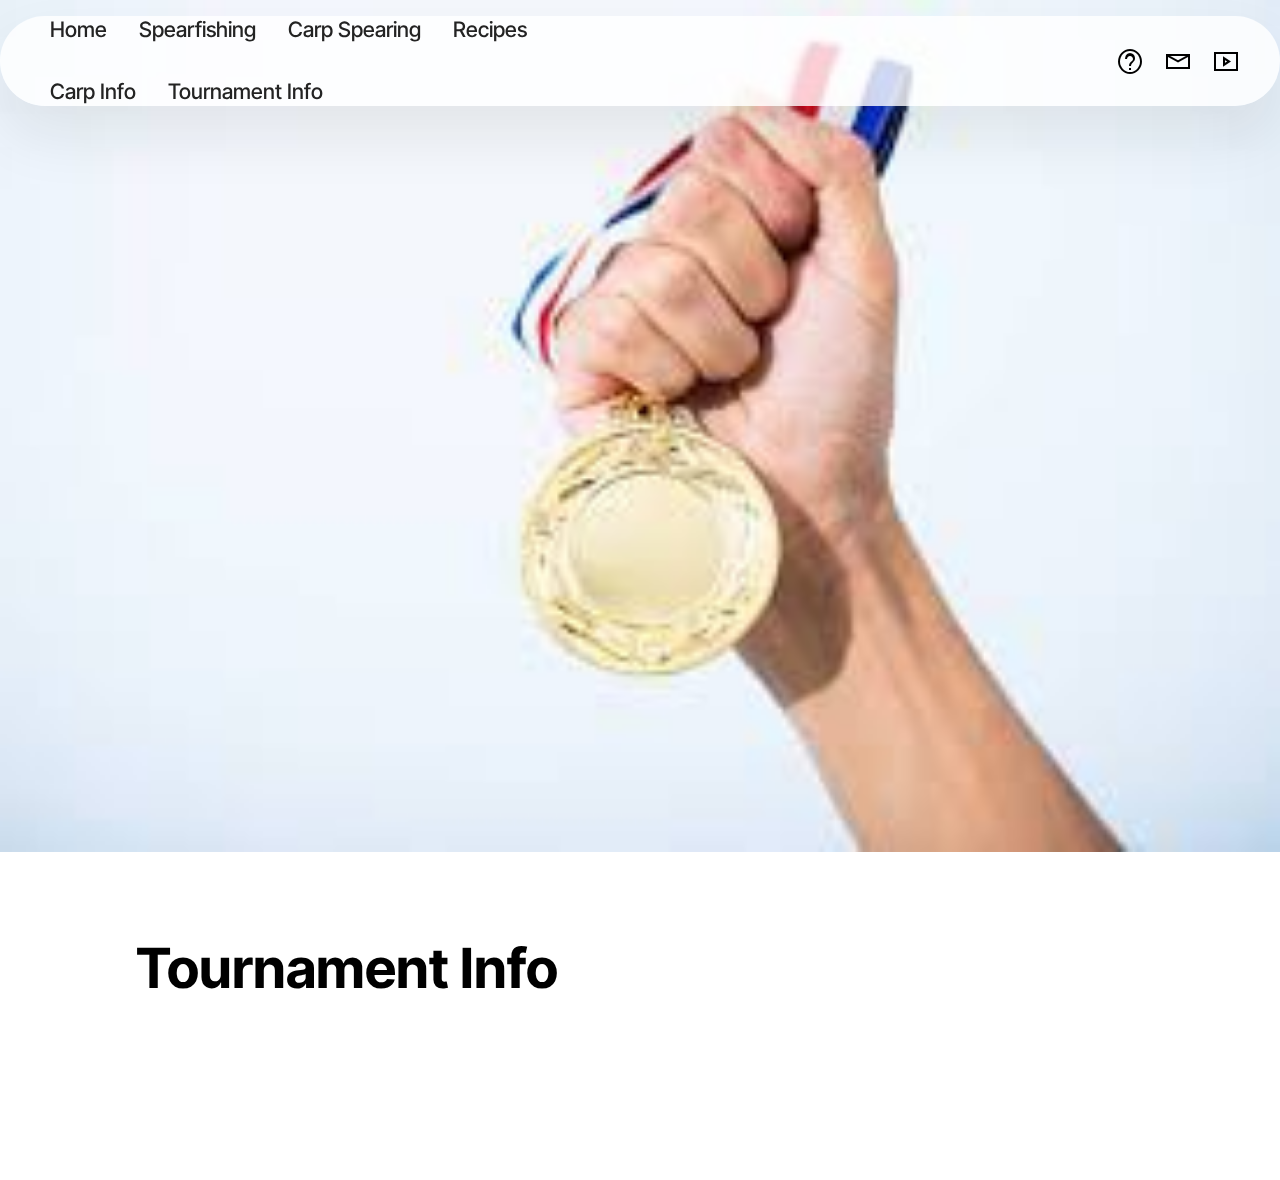
<file: TournamentInfo.html>
<!DOCTYPE html>
<html  >
<head>
  <!-- Site made with Mobirise Website Builder v5.9.18, https://mobirise.com -->
  <meta charset="UTF-8">
  <meta http-equiv="X-UA-Compatible" content="IE=edge">
  <meta name="generator" content="Mobirise v5.9.18, mobirise.com">
  <meta name="viewport" content="width=device-width, initial-scale=1, minimum-scale=1">
  <link rel="shortcut icon" href="assets/images/b.png" type="image/x-icon">
  <meta name="description" content="">
  
  
  <title>Tournament Info</title>
  <link rel="stylesheet" href="assets/web/assets/mobirise-icons2/mobirise2.css">
  <link rel="stylesheet" href="assets/bootstrap/css/bootstrap.min.css">
  <link rel="stylesheet" href="assets/bootstrap/css/bootstrap-grid.min.css">
  <link rel="stylesheet" href="assets/bootstrap/css/bootstrap-reboot.min.css">
  <link rel="stylesheet" href="assets/dropdown/css/style.css">
  <link rel="stylesheet" href="assets/theme/css/style.css">
  <link rel="preload" href="https://fonts.googleapis.com/css?family=Inter+Tight:100,200,300,400,500,600,700,800,900,100i,200i,300i,400i,500i,600i,700i,800i,900i&display=swap" as="style" onload="this.onload=null;this.rel='stylesheet'">
  <noscript><link rel="stylesheet" href="https://fonts.googleapis.com/css?family=Inter+Tight:100,200,300,400,500,600,700,800,900,100i,200i,300i,400i,500i,600i,700i,800i,900i&display=swap"></noscript>
  <link rel="preload" as="style" href="assets/mobirise/css/mbr-additional.css?v=n6sO1t"><link rel="stylesheet" href="assets/mobirise/css/mbr-additional.css?v=n6sO1t" type="text/css">

  
  
  
</head>
<body>
  
  <section data-bs-version="5.1" class="menu menu3 cid-ujzVYYUEvg" once="menu" id="menu03-j">
	

	<nav class="navbar navbar-dropdown navbar-fixed-top navbar-expand-lg">
		<div class="container">
			<div class="navbar-brand">
				<span class="navbar-logo">
					<a href="index.html">
						<img src="assets/images/b.png" alt="" style="height: 4rem;">
					</a>
				</span>
				
			</div>
			<button class="navbar-toggler" type="button" data-toggle="collapse" data-bs-toggle="collapse" data-target="#navbarSupportedContent" data-bs-target="#navbarSupportedContent" aria-controls="navbarNavAltMarkup" aria-expanded="false" aria-label="Toggle navigation">
				<div class="hamburger">
					<span></span>
					<span></span>
					<span></span>
					<span></span>
				</div>
			</button>
			<div class="collapse navbar-collapse" id="navbarSupportedContent">
				<ul class="navbar-nav nav-dropdown nav-right" data-app-modern-menu="true"><li class="nav-item">
						<a class="nav-link link text-black show text-primary display-4" href="index.html" aria-expanded="false">Home</a>
					</li><li class="nav-item"><a class="nav-link link text-black show text-primary display-4" href="Spearfishing.html">Spearfishing</a></li>
					<li class="nav-item"><a class="nav-link link text-black text-primary display-4" href="CarpSpearing.html">Carp Spearing</a></li><li class="nav-item">
						<a class="nav-link link text-black text-primary display-4" href="Recipes.html">Recipes&nbsp;</a>
					</li><li class="nav-item"><a class="nav-link link text-black text-primary display-4" href="CarpInfo.html">Carp Info</a></li><li class="nav-item"><a class="nav-link link text-black text-primary display-4" href="TournamentInfo.html">Tournament Info</a></li></ul>
				<div class="icons-menu">
					<a class="iconfont-wrapper" href="Recourses.html">
						<span class="p-2 mbr-iconfont mobi-mbri-help mobi-mbri"></span>
					</a>
					<a class="iconfont-wrapper" href="mailto:spearcarp@gmail.com">
						<span class="p-2 mbr-iconfont mobi-mbri-letter mobi-mbri"></span>
					</a>
					<a class="iconfont-wrapper" href="https://www.youtube.com/channel/UCEwQLntKcYfTFiiCsF-bbLQ" target="_blank">
						<span class="p-2 mbr-iconfont mobi-mbri-video-play mobi-mbri"></span>
					</a>
					
				</div>
				
			</div>
		</div>
	</nav>
</section>

<section data-bs-version="5.1" class="image03 cid-ujzVYZePeA" id="image04-k">
    

    <div class="image-block m-auto">
        <img src="assets/images/download-275x183.jpg" alt="Mobirise">
        
    </div>
</section>

<section data-bs-version="5.1" class="article12 cid-ujzVYZr3TB" id="article12-l">    
    
    <div class="container">
        <div class="row justify-content-center">
            <div class="col-md-12 col-lg-10">
                <h3 class="mbr-section-title mbr-fonts-style mb-4 mt-0 display-2">
                <strong>Tournament Info</strong></h3>
                
                <p class="mbr-text mbr-fonts-style display-7"></p>
            </div>
        </div>
    </div>
</section><section class="display-7" style="padding: 0;align-items: center;justify-content: center;flex-wrap: wrap;    align-content: center;display: flex;position: relative;height: 4rem;"><img alt="" style="height: 4rem;" src="[data-uri]"></a><p style="margin: 0;text-align: center;" class="display-7">&#8204;</p></section><script src="assets/bootstrap/js/bootstrap.bundle.min.js"></script>  <script src="assets/smoothscroll/smooth-scroll.js"></script>  <script src="assets/ytplayer/index.js"></script>  <script src="assets/dropdown/js/navbar-dropdown.js"></script>  <script src="assets/theme/js/script.js"></script>  
  
  
</body>
</html>
</file>
<file: assets/web/assets/mobirise-icons2/mobirise2.css>
@font-face {
  font-family: 'Moririse2';
  font-display: swap;
  src:  url('mobirise2.eot?f2bix4');
  src:  url('mobirise2.eot?f2bix4#iefix') format('embedded-opentype'),
    url('mobirise2.ttf?f2bix4') format('truetype'),
    url('mobirise2.woff?f2bix4') format('woff'),
    url('mobirise2.svg?f2bix4#mobirise2') format('svg');
  font-weight: normal;
  font-style: normal;
}

[class^="mobi-"], [class*=" mobi-"] {
  /* use !important to prevent issues with browser extensions that change fonts */
  font-family: 'Moririse2' !important;
  speak: none;
  font-style: normal;
  font-weight: normal;
  font-variant: normal;
  text-transform: none;
  line-height: 1;

  /* Better Font Rendering =========== */
  -webkit-font-smoothing: antialiased;
  -moz-osx-font-smoothing: grayscale;
}

.mobi-mbri-add-submenu:before {
  content: "\e900";
}
.mobi-mbri-alert:before {
  content: "\e901";
}
.mobi-mbri-align-center:before {
  content: "\e902";
}
.mobi-mbri-align-justify:before {
  content: "\e903";
}
.mobi-mbri-align-left:before {
  content: "\e904";
}
.mobi-mbri-align-right:before {
  content: "\e905";
}
.mobi-mbri-android:before {
  content: "\e906";
}
.mobi-mbri-apple:before {
  content: "\e907";
}
.mobi-mbri-arrow-down:before {
  content: "\e908";
}
.mobi-mbri-arrow-next:before {
  content: "\e909";
}
.mobi-mbri-arrow-prev:before {
  content: "\e90a";
}
.mobi-mbri-arrow-up:before {
  content: "\e90b";
}
.mobi-mbri-bold:before {
  content: "\e90c";
}
.mobi-mbri-bookmark:before {
  content: "\e90d";
}
.mobi-mbri-bootstrap:before {
  content: "\e90e";
}
.mobi-mbri-briefcase:before {
  content: "\e90f";
}
.mobi-mbri-browse:before {
  content: "\e910";
}
.mobi-mbri-bulleted-list:before {
  content: "\e911";
}
.mobi-mbri-calendar:before {
  content: "\e912";
}
.mobi-mbri-camera:before {
  content: "\e913";
}
.mobi-mbri-cart-add:before {
  content: "\e914";
}
.mobi-mbri-cart-full:before {
  content: "\e915";
}
.mobi-mbri-cash:before {
  content: "\e916";
}
.mobi-mbri-change-style:before {
  content: "\e917";
}
.mobi-mbri-chat:before {
  content: "\e918";
}
.mobi-mbri-clock:before {
  content: "\e919";
}
.mobi-mbri-close:before {
  content: "\e91a";
}
.mobi-mbri-cloud:before {
  content: "\e91b";
}
.mobi-mbri-code:before {
  content: "\e91c";
}
.mobi-mbri-contact-form:before {
  content: "\e91d";
}
.mobi-mbri-credit-card:before {
  content: "\e91e";
}
.mobi-mbri-cursor-click:before {
  content: "\e91f";
}
.mobi-mbri-cust-feedback:before {
  content: "\e920";
}
.mobi-mbri-database:before {
  content: "\e921";
}
.mobi-mbri-delivery:before {
  content: "\e922";
}
.mobi-mbri-desktop:before {
  content: "\e923";
}
.mobi-mbri-devices:before {
  content: "\e924";
}
.mobi-mbri-down:before {
  content: "\e925";
}
.mobi-mbri-download-2:before {
  content: "\e926";
}
.mobi-mbri-download:before {
  content: "\e927";
}
.mobi-mbri-drag-n-drop-2:before {
  content: "\e928";
}
.mobi-mbri-drag-n-drop:before {
  content: "\e929";
}
.mobi-mbri-edit-2:before {
  content: "\e92a";
}
.mobi-mbri-edit:before {
  content: "\e92b";
}
.mobi-mbri-error:before {
  content: "\e92c";
}
.mobi-mbri-extension:before {
  content: "\e92d";
}
.mobi-mbri-features:before {
  content: "\e92e";
}
.mobi-mbri-file:before {
  content: "\e92f";
}
.mobi-mbri-flag:before {
  content: "\e930";
}
.mobi-mbri-folder:before {
  content: "\e931";
}
.mobi-mbri-gift:before {
  content: "\e932";
}
.mobi-mbri-github:before {
  content: "\e933";
}
.mobi-mbri-globe-2:before {
  content: "\e934";
}
.mobi-mbri-globe:before {
  content: "\e935";
}
.mobi-mbri-growing-chart:before {
  content: "\e936";
}
.mobi-mbri-hearth:before {
  content: "\e937";
}
.mobi-mbri-help:before {
  content: "\e938";
}
.mobi-mbri-home:before {
  content: "\e939";
}
.mobi-mbri-hot-cup:before {
  content: "\e93a";
}
.mobi-mbri-idea:before {
  content: "\e93b";
}
.mobi-mbri-image-gallery:before {
  content: "\e93c";
}
.mobi-mbri-image-slider:before {
  content: "\e93d";
}
.mobi-mbri-info:before {
  content: "\e93e";
}
.mobi-mbri-italic:before {
  content: "\e93f";
}
.mobi-mbri-key:before {
  content: "\e940";
}
.mobi-mbri-laptop:before {
  content: "\e941";
}
.mobi-mbri-layers:before {
  content: "\e942";
}
.mobi-mbri-left-right:before {
  content: "\e943";
}
.mobi-mbri-left:before {
  content: "\e944";
}
.mobi-mbri-letter:before {
  content: "\e945";
}
.mobi-mbri-like:before {
  content: "\e946";
}
.mobi-mbri-link:before {
  content: "\e947";
}
.mobi-mbri-lock:before {
  content: "\e948";
}
.mobi-mbri-login:before {
  content: "\e949";
}
.mobi-mbri-logout:before {
  content: "\e94a";
}
.mobi-mbri-magic-stick:before {
  content: "\e94b";
}
.mobi-mbri-map-pin:before {
  content: "\e94c";
}
.mobi-mbri-menu:before {
  content: "\e94d";
}
.mobi-mbri-mobile-2:before {
  content: "\e94e";
}
.mobi-mbri-mobile-horizontal:before {
  content: "\e94f";
}
.mobi-mbri-mobile:before {
  content: "\e950";
}
.mobi-mbri-mobirise:before {
  content: "\e951";
}
.mobi-mbri-more-horizontal:before {
  content: "\e952";
}
.mobi-mbri-more-vertical:before {
  content: "\e953";
}
.mobi-mbri-music:before {
  content: "\e954";
}
.mobi-mbri-new-file:before {
  content: "\e955";
}
.mobi-mbri-numbered-list:before {
  content: "\e956";
}
.mobi-mbri-opened-folder:before {
  content: "\e957";
}
.mobi-mbri-pages:before {
  content: "\e958";
}
.mobi-mbri-paper-plane:before {
  content: "\e959";
}
.mobi-mbri-paperclip:before {
  content: "\e95a";
}
.mobi-mbri-phone:before {
  content: "\e95b";
}
.mobi-mbri-photo:before {
  content: "\e95c";
}
.mobi-mbri-photos:before {
  content: "\e95d";
}
.mobi-mbri-pin:before {
  content: "\e95e";
}
.mobi-mbri-play:before {
  content: "\e95f";
}
.mobi-mbri-plus:before {
  content: "\e960";
}
.mobi-mbri-preview:before {
  content: "\e961";
}
.mobi-mbri-print:before {
  content: "\e962";
}
.mobi-mbri-protect:before {
  content: "\e963";
}
.mobi-mbri-question:before {
  content: "\e964";
}
.mobi-mbri-quote-left:before {
  content: "\e965";
}
.mobi-mbri-quote-right:before {
  content: "\e966";
}
.mobi-mbri-redo:before {
  content: "\e967";
}
.mobi-mbri-refresh:before {
  content: "\e968";
}
.mobi-mbri-responsive-2:before {
  content: "\e969";
}
.mobi-mbri-responsive:before {
  content: "\e96a";
}
.mobi-mbri-right:before {
  content: "\e96b";
}
.mobi-mbri-rocket:before {
  content: "\e96c";
}
.mobi-mbri-sad-face:before {
  content: "\e96d";
}
.mobi-mbri-sale:before {
  content: "\e96e";
}
.mobi-mbri-save:before {
  content: "\e96f";
}
.mobi-mbri-search:before {
  content: "\e970";
}
.mobi-mbri-setting-2:before {
  content: "\e971";
}
.mobi-mbri-setting-3:before {
  content: "\e972";
}
.mobi-mbri-setting:before {
  content: "\e973";
}
.mobi-mbri-share:before {
  content: "\e974";
}
.mobi-mbri-shopping-bag:before {
  content: "\e975";
}
.mobi-mbri-shopping-basket:before {
  content: "\e976";
}
.mobi-mbri-shopping-cart:before {
  content: "\e977";
}
.mobi-mbri-sites:before {
  content: "\e978";
}
.mobi-mbri-smile-face:before {
  content: "\e979";
}
.mobi-mbri-speed:before {
  content: "\e97a";
}
.mobi-mbri-star:before {
  content: "\e97b";
}
.mobi-mbri-success:before {
  content: "\e97c";
}
.mobi-mbri-sun:before {
  content: "\e97d";
}
.mobi-mbri-sun2:before {
  content: "\e97e";
}
.mobi-mbri-tablet-vertical:before {
  content: "\e97f";
}
.mobi-mbri-tablet:before {
  content: "\e980";
}
.mobi-mbri-target:before {
  content: "\e981";
}
.mobi-mbri-timer:before {
  content: "\e982";
}
.mobi-mbri-to-ftp:before {
  content: "\e983";
}
.mobi-mbri-to-local-drive:before {
  content: "\e984";
}
.mobi-mbri-touch-swipe:before {
  content: "\e985";
}
.mobi-mbri-touch:before {
  content: "\e986";
}
.mobi-mbri-trash:before {
  content: "\e987";
}
.mobi-mbri-underline:before {
  content: "\e988";
}
.mobi-mbri-undo:before {
  content: "\e989";
}
.mobi-mbri-unlink:before {
  content: "\e98a";
}
.mobi-mbri-unlock:before {
  content: "\e98b";
}
.mobi-mbri-up-down:before {
  content: "\e98c";
}
.mobi-mbri-up:before {
  content: "\e98d";
}
.mobi-mbri-update:before {
  content: "\e98e";
}
.mobi-mbri-upload-2:before {
  content: "\e98f";
}
.mobi-mbri-upload:before {
  content: "\e990";
}
.mobi-mbri-user-2:before {
  content: "\e991";
}
.mobi-mbri-user:before {
  content: "\e992";
}
.mobi-mbri-users:before {
  content: "\e993";
}
.mobi-mbri-video-play:before {
  content: "\e994";
}
.mobi-mbri-video:before {
  content: "\e995";
}
.mobi-mbri-watch:before {
  content: "\e996";
}
.mobi-mbri-website-theme-2:before {
  content: "\e997";
}
.mobi-mbri-website-theme:before {
  content: "\e998";
}
.mobi-mbri-wifi:before {
  content: "\e999";
}
.mobi-mbri-windows:before {
  content: "\e99a";
}
.mobi-mbri-zoom-in:before {
  content: "\e99b";
}
.mobi-mbri-zoom-out:before {
  content: "\e99c";
}
</file>
<file: assets/dropdown/css/style.css>
.navbar-dropdown {
  left: 0;
  padding: 0;
  position: absolute;
  right: 0;
  top: 0;
  transition: all 0.45s ease;
  z-index: 1030;
  background: #282828; }
  .navbar-dropdown .navbar-logo {
    margin-right: 0.8rem;
    transition: margin 0.3s ease-in-out;
    vertical-align: middle; }
    .navbar-dropdown .navbar-logo img {
      height: 3.125rem;
      transition: all 0.3s ease-in-out; }
    .navbar-dropdown .navbar-logo.mbr-iconfont {
      font-size: 3.125rem;
      line-height: 3.125rem; }
  .navbar-dropdown .navbar-caption {
    font-weight: 700;
    white-space: normal;
    vertical-align: -4px;
    line-height: 3.125rem !important; }
    .navbar-dropdown .navbar-caption, .navbar-dropdown .navbar-caption:hover {
      color: inherit;
      text-decoration: none; }
  .navbar-dropdown .mbr-iconfont + .navbar-caption {
    vertical-align: -1px; }
  .navbar-dropdown.navbar-fixed-top {
    position: fixed; }
  .navbar-dropdown .navbar-brand span {
    vertical-align: -4px; }
  .navbar-dropdown.bg-color.transparent {
    background: none; }
  .navbar-dropdown.navbar-short .navbar-brand {
    padding: 0.625rem 0; }
    .navbar-dropdown.navbar-short .navbar-brand span {
      vertical-align: -1px; }
  .navbar-dropdown.navbar-short .navbar-caption {
    line-height: 2.375rem !important;
    vertical-align: -2px; }
  .navbar-dropdown.navbar-short .navbar-logo {
    margin-right: 0.5rem; }
    .navbar-dropdown.navbar-short .navbar-logo img {
      height: 2.375rem; }
    .navbar-dropdown.navbar-short .navbar-logo.mbr-iconfont {
      font-size: 2.375rem;
      line-height: 2.375rem; }
  .navbar-dropdown.navbar-short .mbr-table-cell {
    height: 3.625rem; }
  .navbar-dropdown .navbar-close {
    left: 0.6875rem;
    position: fixed;
    top: 0.75rem;
    z-index: 1000; }
  .navbar-dropdown .hamburger-icon {
    content: "";
    display: inline-block;
    vertical-align: middle;
    width: 16px;
    -webkit-box-shadow: 0 -6px 0 1px #282828,0 0 0 1px #282828,0 6px 0 1px #282828;
    -moz-box-shadow: 0 -6px 0 1px #282828,0 0 0 1px #282828,0 6px 0 1px #282828;
    box-shadow: 0 -6px 0 1px #282828,0 0 0 1px #282828,0 6px 0 1px #282828; }

.dropdown-menu .dropdown-toggle[data-toggle="dropdown-submenu"]::after {
  border-bottom: 0.35em solid transparent;
  border-left: 0.35em solid;
  border-right: 0;
  border-top: 0.35em solid transparent;
  margin-left: 0.3rem; }

.dropdown-menu .dropdown-item:focus {
  outline: 0; }

.nav-dropdown {
  font-size: 0.75rem;
  font-weight: 500;
  height: auto !important; }
  .nav-dropdown .nav-btn {
    padding-left: 1rem; }
  .nav-dropdown .link {
    margin: .667em 1.667em;
    font-weight: 500;
    padding: 0;
    transition: color .2s ease-in-out; }
    .nav-dropdown .link.dropdown-toggle {
      margin-right: 2.583em; }
      .nav-dropdown .link.dropdown-toggle::after {
        margin-left: .25rem;
        border-top: 0.35em solid;
        border-right: 0.35em solid transparent;
        border-left: 0.35em solid transparent;
        border-bottom: 0; }
      .nav-dropdown .link.dropdown-toggle[aria-expanded="true"] {
        margin: 0;
        padding: 0.667em 3.263em  0.667em 1.667em; }
  .nav-dropdown .link::after,
  .nav-dropdown .dropdown-item::after {
    color: inherit; }
  .nav-dropdown .btn {
    font-size: 0.75rem;
    font-weight: 700;
    letter-spacing: 0;
    margin-bottom: 0;
    padding-left: 1.25rem;
    padding-right: 1.25rem; }
  .nav-dropdown .dropdown-menu {
    border-radius: 0;
    border: 0;
    left: 0;
    margin: 0;
    padding-bottom: 1.25rem;
    padding-top: 1.25rem;
    position: relative; }
  .nav-dropdown .dropdown-submenu {
    margin-left: 0.125rem;
    top: 0; }
  .nav-dropdown .dropdown-item {
    font-weight: 500;
    line-height: 2;
    padding: 0.3846em 4.615em 0.3846em 1.5385em;
    position: relative;
    transition: color .2s ease-in-out, background-color .2s ease-in-out; }
    .nav-dropdown .dropdown-item::after {
      margin-top: -0.3077em;
      position: absolute;
      right: 1.1538em;
      top: 50%; }
    .nav-dropdown .dropdown-item:focus, .nav-dropdown .dropdown-item:hover {
      background: none; }

@media (max-width: 767px) {
  .nav-dropdown.navbar-toggleable-sm {
    bottom: 0;
    display: none;
    left: 0;
    overflow-x: hidden;
    position: fixed;
    top: 0;
    transform: translateX(-100%);
    -ms-transform: translateX(-100%);
    -webkit-transform: translateX(-100%);
    width: 18.75rem;
    z-index: 999; } }
.nav-dropdown.navbar-toggleable-xl {
  bottom: 0;
  display: none;
  left: 0;
  overflow-x: hidden;
  position: fixed;
  top: 0;
  transform: translateX(-100%);
  -ms-transform: translateX(-100%);
  -webkit-transform: translateX(-100%);
  width: 18.75rem;
  z-index: 999; }

.nav-dropdown-sm {
  display: block !important;
  overflow-x: hidden;
  overflow: auto;
  padding-top: 3.875rem; }
  .nav-dropdown-sm::after {
    content: "";
    display: block;
    height: 3rem;
    width: 100%; }
  .nav-dropdown-sm.collapse.in ~ .navbar-close {
    display: block !important; }
  .nav-dropdown-sm.collapsing, .nav-dropdown-sm.collapse.in {
    transform: translateX(0);
    -ms-transform: translateX(0);
    -webkit-transform: translateX(0);
    transition: all 0.25s ease-out;
    -webkit-transition: all 0.25s ease-out;
    background: #282828; }
  .nav-dropdown-sm.collapsing[aria-expanded="false"] {
    transform: translateX(-100%);
    -ms-transform: translateX(-100%);
    -webkit-transform: translateX(-100%); }
  .nav-dropdown-sm .nav-item {
    display: block;
    margin-left: 0 !important;
    padding-left: 0; }
  .nav-dropdown-sm .link,
  .nav-dropdown-sm .dropdown-item {
    border-top: 1px dotted rgba(255, 255, 255, 0.1);
    font-size: 0.8125rem;
    line-height: 1.6;
    margin: 0 !important;
    padding: 0.875rem 2.4rem 0.875rem 1.5625rem !important;
    position: relative;
    white-space: normal; }
    .nav-dropdown-sm .link:focus, .nav-dropdown-sm .link:hover,
    .nav-dropdown-sm .dropdown-item:focus,
    .nav-dropdown-sm .dropdown-item:hover {
      background: rgba(0, 0, 0, 0.2) !important;
      color: #c0a375; }
  .nav-dropdown-sm .nav-btn {
    position: relative;
    padding: 1.5625rem 1.5625rem 0 1.5625rem; }
    .nav-dropdown-sm .nav-btn::before {
      border-top: 1px dotted rgba(255, 255, 255, 0.1);
      content: "";
      left: 0;
      position: absolute;
      top: 0;
      width: 100%; }
    .nav-dropdown-sm .nav-btn + .nav-btn {
      padding-top: 0.625rem; }
      .nav-dropdown-sm .nav-btn + .nav-btn::before {
        display: none; }
  .nav-dropdown-sm .btn {
    padding: 0.625rem 0; }
  .nav-dropdown-sm .dropdown-toggle[data-toggle="dropdown-submenu"]::after {
    margin-left: .25rem;
    border-top: 0.35em solid;
    border-right: 0.35em solid transparent;
    border-left: 0.35em solid transparent;
    border-bottom: 0; }
  .nav-dropdown-sm .dropdown-toggle[data-toggle="dropdown-submenu"][aria-expanded="true"]::after {
    border-top: 0;
    border-right: 0.35em solid transparent;
    border-left: 0.35em solid transparent;
    border-bottom: 0.35em solid; }
  .nav-dropdown-sm .dropdown-menu {
    margin: 0;
    padding: 0;
    position: relative;
    top: 0;
    left: 0;
    width: 100%;
    border: 0;
    float: none;
    border-radius: 0;
    background: none; }
  .nav-dropdown-sm .dropdown-submenu {
    left: 100%;
    margin-left: 0.125rem;
    margin-top: -1.25rem;
    top: 0; }

.navbar-toggleable-sm .nav-dropdown .dropdown-menu {
  position: absolute; }

.navbar-toggleable-sm .nav-dropdown .dropdown-submenu {
  left: 100%;
  margin-left: 0.125rem;
  margin-top: -1.25rem;
  top: 0; }

.navbar-toggleable-sm.opened .nav-dropdown .dropdown-menu {
  position: relative; }

.navbar-toggleable-sm.opened .nav-dropdown .dropdown-submenu {
  left: 0;
  margin-left: 00rem;
  margin-top: 0rem;
  top: 0; }

.is-builder .nav-dropdown.collapsing {
  transition: none !important; }
</file>
<file: assets/theme/css/style.css>
@charset "UTF-8";
section {
  background-color: #ffffff;
}

body {
  font-style: normal;
  line-height: 1.5;
  font-weight: 400;
  color: #232323;
  position: relative;
}

button {
  background-color: transparent;
  border-color: transparent;
}

.embla__button,
.carousel-control {
  background-color: #edefea !important;
  opacity: 0.8 !important;
  color: #464845 !important;
  border-color: #edefea !important;
}

.carousel .close,
.modalWindow .close {
  background-color: #edefea !important;
  color: #464845 !important;
  border-color: #edefea !important;
  opacity: 0.8 !important;
}

.carousel .close:hover,
.modalWindow .close:hover {
  opacity: 1 !important;
}

.carousel-indicators li {
  background-color: #edefea !important;
  border: 2px solid #464845 !important;
}

.carousel-indicators li:hover,
.carousel-indicators li:active {
  opacity: 0.8 !important;
}

.embla__button:hover,
.carousel-control:hover {
  background-color: #edefea !important;
  opacity: 1 !important;
}

.modalWindow-video-container {
  height: 80%;
}

section,
.container,
.container-fluid {
  position: relative;
  word-wrap: break-word;
}

a.mbr-iconfont:hover {
  text-decoration: none;
}

.article .lead p,
.article .lead ul,
.article .lead ol,
.article .lead pre,
.article .lead blockquote {
  margin-bottom: 0;
}

a {
  font-style: normal;
  font-weight: 400;
  cursor: pointer;
}
a, a:hover {
  text-decoration: none;
}

.mbr-section-title {
  font-style: normal;
  line-height: 1.3;
}

.mbr-section-subtitle {
  line-height: 1.3;
}

.mbr-text {
  font-style: normal;
  line-height: 1.7;
}

h1,
h2,
h3,
h4,
h5,
h6,
.display-1,
.display-2,
.display-4,
.display-5,
.display-7,
span,
p,
a {
  line-height: 1;
  word-break: break-word;
  word-wrap: break-word;
  font-weight: 400;
}

b,
strong {
  font-weight: bold;
}

input:-webkit-autofill, input:-webkit-autofill:hover, input:-webkit-autofill:focus, input:-webkit-autofill:active {
  transition-delay: 9999s;
  -webkit-transition-property: background-color, color;
  transition-property: background-color, color;
}

textarea[type=hidden] {
  display: none;
}

section {
  background-position: 50% 50%;
  background-repeat: no-repeat;
  background-size: cover;
}
section .mbr-background-video,
section .mbr-background-video-preview {
  position: absolute;
  bottom: 0;
  left: 0;
  right: 0;
  top: 0;
}

.hidden {
  visibility: hidden;
}

.mbr-z-index20 {
  z-index: 20;
}

/*! Base colors */
.mbr-white {
  color: #ffffff;
}

.mbr-black {
  color: #111111;
}

.mbr-bg-white {
  background-color: #ffffff;
}

.mbr-bg-black {
  background-color: #000000;
}

/*! Text-aligns */
.align-left {
  text-align: left;
}

.align-center {
  text-align: center;
}

.align-right {
  text-align: right;
}

/*! Font-weight  */
.mbr-light {
  font-weight: 300;
}

.mbr-regular {
  font-weight: 400;
}

.mbr-semibold {
  font-weight: 500;
}

.mbr-bold {
  font-weight: 700;
}

/*! Media  */
.media-content {
  flex-basis: 100%;
}

.media-container-row {
  display: flex;
  flex-direction: row;
  flex-wrap: wrap;
  justify-content: center;
  align-content: center;
  align-items: start;
}
.media-container-row .media-size-item {
  width: 400px;
}

.media-container-column {
  display: flex;
  flex-direction: column;
  flex-wrap: wrap;
  justify-content: center;
  align-content: center;
  align-items: stretch;
}
.media-container-column > * {
  width: 100%;
}

@media (min-width: 992px) {
  .media-container-row {
    flex-wrap: nowrap;
  }
}
figure {
  margin-bottom: 0;
  overflow: hidden;
}

figure[mbr-media-size] {
  transition: width 0.1s;
}

img,
iframe {
  display: block;
  width: 100%;
}

.card {
  background-color: transparent;
  border: none;
}

.card-box {
  width: 100%;
}

.card-img {
  text-align: center;
  flex-shrink: 0;
  -webkit-flex-shrink: 0;
}

.media {
  max-width: 100%;
  margin: 0 auto;
}

.mbr-figure {
  align-self: center;
}

.media-container > div {
  max-width: 100%;
}

.mbr-figure img,
.card-img img {
  width: 100%;
}

@media (max-width: 991px) {
  .media-size-item {
    width: auto !important;
  }
  .media {
    width: auto;
  }
  .mbr-figure {
    width: 100% !important;
  }
}
/*! Buttons */
.mbr-section-btn {
  margin-left: -0.6rem;
  margin-right: -0.6rem;
  font-size: 0;
}

.btn {
  font-weight: 600;
  border-width: 1px;
  font-style: normal;
  margin: 0.6rem 0.6rem;
  white-space: normal;
  transition: all 0.2s ease-in-out;
  display: inline-flex;
  align-items: center;
  justify-content: center;
  word-break: break-word;
}

.btn-sm {
  font-weight: 600;
  letter-spacing: 0px;
  transition: all 0.3s ease-in-out;
}

.btn-md {
  font-weight: 600;
  letter-spacing: 0px;
  transition: all 0.3s ease-in-out;
}

.btn-lg {
  font-weight: 600;
  letter-spacing: 0px;
  transition: all 0.3s ease-in-out;
}

.btn-form {
  margin: 0;
}
.btn-form:hover {
  cursor: pointer;
}

nav .mbr-section-btn {
  margin-left: 0rem;
  margin-right: 0rem;
}

/*! Btn icon margin */
.btn .mbr-iconfont,
.btn.btn-sm .mbr-iconfont {
  order: 1;
  cursor: pointer;
  margin-left: 0.5rem;
  vertical-align: sub;
}

.btn.btn-md .mbr-iconfont,
.btn.btn-md .mbr-iconfont {
  margin-left: 0.8rem;
}

.mbr-regular {
  font-weight: 400;
}

.mbr-semibold {
  font-weight: 500;
}

.mbr-bold {
  font-weight: 700;
}

[type=submit] {
  -webkit-appearance: none;
}

/*! Full-screen */
.mbr-fullscreen .mbr-overlay {
  min-height: 100vh;
}

.mbr-fullscreen {
  display: flex;
  display: -moz-flex;
  display: -ms-flex;
  display: -o-flex;
  align-items: center;
  min-height: 100vh;
  padding-top: 3rem;
  padding-bottom: 3rem;
}

/*! Map */
.map {
  height: 25rem;
  position: relative;
}
.map iframe {
  width: 100%;
  height: 100%;
}

/*! Scroll to top arrow */
.mbr-arrow-up {
  bottom: 25px;
  right: 90px;
  position: fixed;
  text-align: right;
  z-index: 5000;
  color: #ffffff;
  font-size: 22px;
}

.mbr-arrow-up a {
  background: rgba(0, 0, 0, 0.2);
  border-radius: 50%;
  color: #fff;
  display: inline-block;
  height: 60px;
  width: 60px;
  border: 2px solid #fff;
  outline-style: none !important;
  position: relative;
  text-decoration: none;
  transition: all 0.3s ease-in-out;
  cursor: pointer;
  text-align: center;
}
.mbr-arrow-up a:hover {
  background-color: rgba(0, 0, 0, 0.4);
}
.mbr-arrow-up a i {
  line-height: 60px;
}

.mbr-arrow-up-icon {
  display: block;
  color: #fff;
}

.mbr-arrow-up-icon::before {
  content: "›";
  display: inline-block;
  font-family: serif;
  font-size: 22px;
  line-height: 1;
  font-style: normal;
  position: relative;
  top: 6px;
  left: -4px;
  transform: rotate(-90deg);
}

/*! Arrow Down */
.mbr-arrow {
  position: absolute;
  bottom: 45px;
  left: 50%;
  width: 60px;
  height: 60px;
  cursor: pointer;
  background-color: rgba(80, 80, 80, 0.5);
  border-radius: 50%;
  transform: translateX(-50%);
}
@media (max-width: 767px) {
  .mbr-arrow {
    display: none;
  }
}
.mbr-arrow > a {
  display: inline-block;
  text-decoration: none;
  outline-style: none;
  animation: arrowdown 1.7s ease-in-out infinite;
  color: #ffffff;
}
.mbr-arrow > a > i {
  position: absolute;
  top: -2px;
  left: 15px;
  font-size: 2rem;
}

#scrollToTop a i::before {
  content: "";
  position: absolute;
  display: block;
  border-bottom: 2.5px solid #fff;
  border-left: 2.5px solid #fff;
  width: 27.8%;
  height: 27.8%;
  left: 50%;
  top: 51%;
  transform: translateY(-30%) translateX(-50%) rotate(135deg);
}

@keyframes arrowdown {
  0% {
    transform: translateY(0px);
  }
  50% {
    transform: translateY(-5px);
  }
  100% {
    transform: translateY(0px);
  }
}
@media (max-width: 500px) {
  .mbr-arrow-up {
    left: 0;
    right: 0;
    text-align: center;
  }
}
/*Gradients animation*/
@keyframes gradient-animation {
  from {
    background-position: 0% 100%;
    animation-timing-function: ease-in-out;
  }
  to {
    background-position: 100% 0%;
    animation-timing-function: ease-in-out;
  }
}
.bg-gradient {
  background-size: 200% 200%;
  animation: gradient-animation 5s infinite alternate;
  -webkit-animation: gradient-animation 5s infinite alternate;
}

.menu .navbar-brand {
  display: -webkit-flex;
}
.menu .navbar-brand span {
  display: flex;
  display: -webkit-flex;
}
.menu .navbar-brand .navbar-caption-wrap {
  display: -webkit-flex;
}
.menu .navbar-brand .navbar-logo img {
  display: -webkit-flex;
  width: auto;
}
@media (min-width: 768px) and (max-width: 991px) {
  .menu .navbar-toggleable-sm .navbar-nav {
    display: -ms-flexbox;
  }
}
@media (max-width: 991px) {
  .menu .navbar-collapse {
    max-height: 93.5vh;
  }
  .menu .navbar-collapse.show {
    overflow: auto;
  }
}
@media (min-width: 992px) {
  .menu .navbar-nav.nav-dropdown {
    display: -webkit-flex;
  }
  .menu .navbar-toggleable-sm .navbar-collapse {
    display: -webkit-flex !important;
  }
  .menu .collapsed .navbar-collapse {
    max-height: 93.5vh;
  }
  .menu .collapsed .navbar-collapse.show {
    overflow: auto;
  }
}
@media (max-width: 767px) {
  .menu .navbar-collapse {
    max-height: 80vh;
  }
}

.nav-link .mbr-iconfont {
  margin-right: 0.5rem;
}

.navbar {
  display: -webkit-flex;
  -webkit-flex-wrap: wrap;
  -webkit-align-items: center;
  -webkit-justify-content: space-between;
}

.navbar-collapse {
  -webkit-flex-basis: 100%;
  -webkit-flex-grow: 1;
  -webkit-align-items: center;
}

.nav-dropdown .link {
  padding: 0.667em 1.667em !important;
  margin: 0 !important;
}

.nav {
  display: -webkit-flex;
  -webkit-flex-wrap: wrap;
}

.row {
  display: -webkit-flex;
  -webkit-flex-wrap: wrap;
}

.justify-content-center {
  -webkit-justify-content: center;
}

.form-inline {
  display: -webkit-flex;
}

.card-wrapper {
  -webkit-flex: 1;
}

.carousel-control {
  z-index: 10;
  display: -webkit-flex;
}

.carousel-controls {
  display: -webkit-flex;
}

.media {
  display: -webkit-flex;
}

.form-group:focus {
  outline: none;
}

.jq-selectbox__select {
  padding: 7px 0;
  position: relative;
}

.jq-selectbox__dropdown {
  overflow: hidden;
  border-radius: 10px;
  position: absolute;
  top: 100%;
  left: 0 !important;
  width: 100% !important;
}

.jq-selectbox__trigger-arrow {
  right: 0;
  transform: translateY(-50%);
}

.jq-selectbox li {
  padding: 1.07em 0.5em;
}

input[type=range] {
  padding-left: 0 !important;
  padding-right: 0 !important;
}

.modal-dialog,
.modal-content {
  height: 100%;
}

.modal-dialog .carousel-inner {
  height: calc(100vh - 1.75rem);
}
@media (max-width: 575px) {
  .modal-dialog .carousel-inner {
    height: calc(100vh - 1rem);
  }
}

.carousel-item {
  text-align: center;
}

.carousel-item img {
  margin: auto;
}

.navbar-toggler {
  align-self: flex-start;
  padding: 0.25rem 0.75rem;
  font-size: 1.25rem;
  line-height: 1;
  background: transparent;
  border: 1px solid transparent;
  border-radius: 0.25rem;
}

.navbar-toggler:focus,
.navbar-toggler:hover {
  text-decoration: none;
  box-shadow: none;
}

.navbar-toggler-icon {
  display: inline-block;
  width: 1.5em;
  height: 1.5em;
  vertical-align: middle;
  content: "";
  background: no-repeat center center;
  background-size: 100% 100%;
}

.navbar-toggler-left {
  position: absolute;
  left: 1rem;
}

.navbar-toggler-right {
  position: absolute;
  right: 1rem;
}

.card-img {
  width: auto;
}

.menu .navbar.collapsed:not(.beta-menu) {
  flex-direction: column;
}

.carousel-item.active,
.carousel-item-next,
.carousel-item-prev {
  display: flex;
}

.note-air-layout .dropup .dropdown-menu,
.note-air-layout .navbar-fixed-bottom .dropdown .dropdown-menu {
  bottom: initial !important;
}

html,
body {
  height: auto;
  min-height: 100vh;
}

.dropup .dropdown-toggle::after {
  display: none;
}

.form-asterisk {
  font-family: initial;
  position: absolute;
  top: -2px;
  font-weight: normal;
}

.form-control-label {
  position: relative;
  cursor: pointer;
  margin-bottom: 0.357em;
  padding: 0;
}

.alert {
  color: #ffffff;
  border-radius: 0;
  border: 0;
  font-size: 1.1rem;
  line-height: 1.5;
  margin-bottom: 1.875rem;
  padding: 1.25rem;
  position: relative;
  text-align: center;
}
.alert.alert-form::after {
  background-color: inherit;
  bottom: -7px;
  content: "";
  display: block;
  height: 14px;
  left: 50%;
  margin-left: -7px;
  position: absolute;
  transform: rotate(45deg);
  width: 14px;
}

.form-control {
  background-color: #ffffff;
  background-clip: border-box;
  color: #232323;
  line-height: 1rem !important;
  height: auto;
  padding: 1.2rem 2rem;
  transition: border-color 0.25s ease 0s;
  border: 1px solid transparent !important;
  border-radius: 4px;
  box-shadow: rgba(0, 0, 0, 0.07) 0px 1px 1px 0px, rgba(0, 0, 0, 0.07) 0px 1px 3px 0px, rgba(0, 0, 0, 0.03) 0px 0px 0px 1px;
}
.form-active .form-control:invalid {
  border-color: red;
}

.row > * {
  padding-right: 1rem;
  padding-left: 1rem;
}

form .row {
  margin-left: -0.6rem;
  margin-right: -0.6rem;
}
form .row [class*=col] {
  padding-left: 0.6rem;
  padding-right: 0.6rem;
}

form .mbr-section-btn {
  padding-left: 0.6rem;
  padding-right: 0.6rem;
}

form .form-check-input {
  margin-top: 0.5;
}

textarea.form-control {
  line-height: 1.5rem !important;
}

.form-group {
  margin-bottom: 1.2rem;
}

.form-control,
form .btn {
  min-height: 48px;
}

.gdpr-block label span.textGDPR input[name=gdpr] {
  top: 7px;
}

.form-control:focus {
  box-shadow: none;
}

:focus {
  outline: none;
}

.mbr-overlay {
  background-color: #000;
  bottom: 0;
  left: 0;
  opacity: 0.5;
  position: absolute;
  right: 0;
  top: 0;
  z-index: 0;
  pointer-events: none;
}

blockquote {
  font-style: italic;
  padding: 3rem;
  font-size: 1.09rem;
  position: relative;
  border-left: 3px solid;
}

ul,
ol,
pre,
blockquote {
  margin-bottom: 2.3125rem;
}

.mt-4 {
  margin-top: 2rem !important;
}

.mb-4 {
  margin-bottom: 2rem !important;
}

.container,
.container-fluid {
  padding-left: 16px;
  padding-right: 16px;
}

.row {
  margin-left: -16px;
  margin-right: -16px;
}
.row > [class*=col] {
  padding-left: 16px;
  padding-right: 16px;
}

@media (min-width: 992px) {
  .container-fluid {
    padding-left: 32px;
    padding-right: 32px;
  }
}
@media (max-width: 991px) {
  .mbr-container {
    padding-left: 16px;
    padding-right: 16px;
  }
}
.app-video-wrapper > img {
  opacity: 1;
}

.app-video-wrapper {
  background: transparent;
}

.item {
  position: relative;
}

.dropdown-menu .dropdown-menu {
  left: 100%;
}

.dropdown-item + .dropdown-menu {
  display: none;
}

.dropdown-item:hover + .dropdown-menu,
.dropdown-menu:hover {
  display: block;
}

@media (min-aspect-ratio: 16/9) {
  .mbr-video-foreground {
    height: 300% !important;
    top: -100% !important;
  }
}
@media (max-aspect-ratio: 16/9) {
  .mbr-video-foreground {
    width: 300% !important;
    left: -100% !important;
  }
}.engine {
	position: absolute;
	text-indent: -2400px;
	text-align: center;
	padding: 0;
	top: 0;
	left: -2400px;
}
</file>
<file: assets/mobirise/css/mbr-additional.css>
.btn {
  border-width: 2px;
}
img,
.card-wrap,
.card-wrapper,
.video-wrapper,
.mbr-figure iframe,
.google-map iframe,
.slide-content,
.plan,
.card,
.item-wrapper {
  border-radius: 2rem !important;
}
.video-wrapper {
  overflow: hidden;
}
body {
  font-family: Inter Tight;
}
.display-1 {
  font-family: 'Inter Tight', sans-serif;
  font-size: 5rem;
  line-height: 1;
}
.display-1 > .mbr-iconfont {
  font-size: 6.25rem;
}
.display-2 {
  font-family: 'Inter Tight', sans-serif;
  font-size: 4rem;
  line-height: 1;
}
.display-2 > .mbr-iconfont {
  font-size: 5rem;
}
.display-4 {
  font-family: 'Inter Tight', sans-serif;
  font-size: 1.4rem;
  line-height: 1.5;
}
.display-4 > .mbr-iconfont {
  font-size: 1.75rem;
}
.display-5 {
  font-family: 'Inter Tight', sans-serif;
  font-size: 2rem;
  line-height: 1.5;
}
.display-5 > .mbr-iconfont {
  font-size: 2.5rem;
}
.display-7 {
  font-family: 'Inter Tight', sans-serif;
  font-size: 1.4rem;
  line-height: 1.3;
}
.display-7 > .mbr-iconfont {
  font-size: 1.75rem;
}
/* ---- Fluid typography for mobile devices ---- */
/* 1.4 - font scale ratio ( bootstrap == 1.42857 ) */
/* 100vw - current viewport width */
/* (48 - 20)  48 == 48rem == 768px, 20 == 20rem == 320px(minimal supported viewport) */
/* 0.65 - min scale variable, may vary */
@media (max-width: 992px) {
  .display-1 {
    font-size: 4rem;
  }
}
@media (max-width: 768px) {
  .display-1 {
    font-size: 3.5rem;
    font-size: calc( 2.4rem + (5 - 2.4) * ((100vw - 20rem) / (48 - 20)));
    line-height: calc( 1.1 * (2.4rem + (5 - 2.4) * ((100vw - 20rem) / (48 - 20))));
  }
  .display-2 {
    font-size: 3.2rem;
    font-size: calc( 2.05rem + (4 - 2.05) * ((100vw - 20rem) / (48 - 20)));
    line-height: calc( 1.3 * (2.05rem + (4 - 2.05) * ((100vw - 20rem) / (48 - 20))));
  }
  .display-4 {
    font-size: 1.12rem;
    font-size: calc( 1.14rem + (1.4 - 1.14) * ((100vw - 20rem) / (48 - 20)));
    line-height: calc( 1.4 * (1.14rem + (1.4 - 1.14) * ((100vw - 20rem) / (48 - 20))));
  }
  .display-5 {
    font-size: 1.6rem;
    font-size: calc( 1.35rem + (2 - 1.35) * ((100vw - 20rem) / (48 - 20)));
    line-height: calc( 1.4 * (1.35rem + (2 - 1.35) * ((100vw - 20rem) / (48 - 20))));
  }
  .display-7 {
    font-size: 1.12rem;
    font-size: calc( 1.14rem + (1.4 - 1.14) * ((100vw - 20rem) / (48 - 20)));
    line-height: calc( 1.4 * (1.14rem + (1.4 - 1.14) * ((100vw - 20rem) / (48 - 20))));
  }
}
@media (min-width: 992px) and (max-width: 1400px) {
  .display-1 {
    font-size: 3.5rem;
    font-size: calc( 2.4rem + (5 - 2.4) * ((100vw - 62rem) / (87 - 62)));
    line-height: calc( 1.1 * (2.4rem + (5 - 2.4) * ((100vw - 62rem) / (87 - 62))));
  }
  .display-2 {
    font-size: 3.2rem;
    font-size: calc( 2.05rem + (4 - 2.05) * ((100vw - 62rem) / (87 - 62)));
    line-height: calc( 1.3 * (2.05rem + (4 - 2.05) * ((100vw - 62rem) / (87 - 62))));
  }
  .display-4 {
    font-size: 1.12rem;
    font-size: calc( 1.14rem + (1.4 - 1.14) * ((100vw - 62rem) / (87 - 62)));
    line-height: calc( 1.4 * (1.14rem + (1.4 - 1.14) * ((100vw - 62rem) / (87 - 62))));
  }
  .display-5 {
    font-size: 1.6rem;
    font-size: calc( 1.35rem + (2 - 1.35) * ((100vw - 62rem) / (87 - 62)));
    line-height: calc( 1.4 * (1.35rem + (2 - 1.35) * ((100vw - 62rem) / (87 - 62))));
  }
  .display-7 {
    font-size: 1.12rem;
    font-size: calc( 1.14rem + (1.4 - 1.14) * ((100vw - 62rem) / (87 - 62)));
    line-height: calc( 1.4 * (1.14rem + (1.4 - 1.14) * ((100vw - 62rem) / (87 - 62))));
  }
}
/* Buttons */
.btn {
  padding: 1.25rem 2rem;
  border-radius: 4px;
}
@media (max-width: 767px) {
  .btn {
    padding: 0.75rem 1.5rem;
  }
}
.btn-sm {
  padding: 0.6rem 1.2rem;
  border-radius: 4px;
}
.btn-md {
  padding: 0.6rem 1.2rem;
  border-radius: 4px;
}
.btn-lg {
  padding: 1.25rem 2rem;
  border-radius: 4px;
}
.bg-primary {
  background-color: #9fe870 !important;
}
.bg-success {
  background-color: #3a341c !important;
}
.bg-info {
  background-color: #320707 !important;
}
.bg-warning {
  background-color: #a0e2e1 !important;
}
.bg-danger {
  background-color: #ffea64 !important;
}
.btn-primary,
.btn-primary:active {
  background-color: #9fe870 !important;
  border-color: #9fe870 !important;
  color: #264d0c !important;
  box-shadow: none;
}
.btn-primary:hover,
.btn-primary:focus,
.btn-primary.focus,
.btn-primary.active {
  color: inherit;
  background-color: #bcef9c !important;
  border-color: #bcef9c !important;
  box-shadow: none;
}
.btn-primary.disabled,
.btn-primary:disabled {
  color: #264d0c !important;
  background-color: #bcef9c !important;
  border-color: #bcef9c !important;
}
.btn-secondary,
.btn-secondary:active {
  background-color: #ffd7ef !important;
  border-color: #ffd7ef !important;
  color: #d70081 !important;
  box-shadow: none;
}
.btn-secondary:hover,
.btn-secondary:focus,
.btn-secondary.focus,
.btn-secondary.active {
  color: inherit;
  background-color: #ffffff !important;
  border-color: #ffffff !important;
  box-shadow: none;
}
.btn-secondary.disabled,
.btn-secondary:disabled {
  color: #d70081 !important;
  background-color: #ffffff !important;
  border-color: #ffffff !important;
}
.btn-info,
.btn-info:active {
  background-color: #320707 !important;
  border-color: #320707 !important;
  color: #ffffff !important;
  box-shadow: none;
}
.btn-info:hover,
.btn-info:focus,
.btn-info.focus,
.btn-info.active {
  color: inherit;
  background-color: #5f0d0d !important;
  border-color: #5f0d0d !important;
  box-shadow: none;
}
.btn-info.disabled,
.btn-info:disabled {
  color: #ffffff !important;
  background-color: #5f0d0d !important;
  border-color: #5f0d0d !important;
}
.btn-success,
.btn-success:active {
  background-color: #3a341c !important;
  border-color: #3a341c !important;
  color: #ffffff !important;
  box-shadow: none;
}
.btn-success:hover,
.btn-success:focus,
.btn-success.focus,
.btn-success.active {
  color: inherit;
  background-color: #5c532d !important;
  border-color: #5c532d !important;
  box-shadow: none;
}
.btn-success.disabled,
.btn-success:disabled {
  color: #ffffff !important;
  background-color: #5c532d !important;
  border-color: #5c532d !important;
}
.btn-warning,
.btn-warning:active {
  background-color: #a0e2e1 !important;
  border-color: #a0e2e1 !important;
  color: #1f6463 !important;
  box-shadow: none;
}
.btn-warning:hover,
.btn-warning:focus,
.btn-warning.focus,
.btn-warning.active {
  color: inherit;
  background-color: #c7eeed !important;
  border-color: #c7eeed !important;
  box-shadow: none;
}
.btn-warning.disabled,
.btn-warning:disabled {
  color: #1f6463 !important;
  background-color: #c7eeed !important;
  border-color: #c7eeed !important;
}
.btn-danger,
.btn-danger:active {
  background-color: #ffea64 !important;
  border-color: #ffea64 !important;
  color: #645600 !important;
  box-shadow: none;
}
.btn-danger:hover,
.btn-danger:focus,
.btn-danger.focus,
.btn-danger.active {
  color: inherit;
  background-color: #fff197 !important;
  border-color: #fff197 !important;
  box-shadow: none;
}
.btn-danger.disabled,
.btn-danger:disabled {
  color: #645600 !important;
  background-color: #fff197 !important;
  border-color: #fff197 !important;
}
.btn-white,
.btn-white:active {
  background-color: #eff0ec !important;
  border-color: #eff0ec !important;
  color: #757b62 !important;
  box-shadow: none;
}
.btn-white:hover,
.btn-white:focus,
.btn-white.focus,
.btn-white.active {
  color: inherit;
  background-color: #ffffff !important;
  border-color: #ffffff !important;
  box-shadow: none;
}
.btn-white.disabled,
.btn-white:disabled {
  color: #757b62 !important;
  background-color: #ffffff !important;
  border-color: #ffffff !important;
}
.btn-black,
.btn-black:active {
  background-color: #232323 !important;
  border-color: #232323 !important;
  color: #ffffff !important;
  box-shadow: none;
}
.btn-black:hover,
.btn-black:focus,
.btn-black.focus,
.btn-black.active {
  color: inherit;
  background-color: #3d3d3d !important;
  border-color: #3d3d3d !important;
  box-shadow: none;
}
.btn-black.disabled,
.btn-black:disabled {
  color: #ffffff !important;
  background-color: #3d3d3d !important;
  border-color: #3d3d3d !important;
}
.btn-primary-outline,
.btn-primary-outline:active {
  background-color: transparent !important;
  border-color: #9fe870;
  color: #9fe870;
}
.btn-primary-outline:hover,
.btn-primary-outline:focus,
.btn-primary-outline.focus,
.btn-primary-outline.active {
  color: #6ddc25 !important;
  background-color: transparent !important;
  border-color: #6ddc25 !important;
  box-shadow: none !important;
}
.btn-primary-outline.disabled,
.btn-primary-outline:disabled {
  color: #264d0c !important;
  background-color: #9fe870 !important;
  border-color: #9fe870 !important;
}
.btn-secondary-outline,
.btn-secondary-outline:active {
  background-color: transparent !important;
  border-color: #ffd7ef;
  color: #ffd7ef;
}
.btn-secondary-outline:hover,
.btn-secondary-outline:focus,
.btn-secondary-outline.focus,
.btn-secondary-outline.active {
  color: #ff80cc !important;
  background-color: transparent !important;
  border-color: #ff80cc !important;
  box-shadow: none !important;
}
.btn-secondary-outline.disabled,
.btn-secondary-outline:disabled {
  color: #d70081 !important;
  background-color: #ffd7ef !important;
  border-color: #ffd7ef !important;
}
.btn-info-outline,
.btn-info-outline:active {
  background-color: transparent !important;
  border-color: #320707;
  color: #320707;
}
.btn-info-outline:hover,
.btn-info-outline:focus,
.btn-info-outline.focus,
.btn-info-outline.active {
  color: #000000 !important;
  background-color: transparent !important;
  border-color: #000000 !important;
  box-shadow: none !important;
}
.btn-info-outline.disabled,
.btn-info-outline:disabled {
  color: #ffffff !important;
  background-color: #320707 !important;
  border-color: #320707 !important;
}
.btn-success-outline,
.btn-success-outline:active {
  background-color: transparent !important;
  border-color: #3a341c;
  color: #3a341c;
}
.btn-success-outline:hover,
.btn-success-outline:focus,
.btn-success-outline.focus,
.btn-success-outline.active {
  color: #000000 !important;
  background-color: transparent !important;
  border-color: #000000 !important;
  box-shadow: none !important;
}
.btn-success-outline.disabled,
.btn-success-outline:disabled {
  color: #ffffff !important;
  background-color: #3a341c !important;
  border-color: #3a341c !important;
}
.btn-warning-outline,
.btn-warning-outline:active {
  background-color: transparent !important;
  border-color: #a0e2e1;
  color: #a0e2e1;
}
.btn-warning-outline:hover,
.btn-warning-outline:focus,
.btn-warning-outline.focus,
.btn-warning-outline.active {
  color: #5ececc !important;
  background-color: transparent !important;
  border-color: #5ececc !important;
  box-shadow: none !important;
}
.btn-warning-outline.disabled,
.btn-warning-outline:disabled {
  color: #1f6463 !important;
  background-color: #a0e2e1 !important;
  border-color: #a0e2e1 !important;
}
.btn-danger-outline,
.btn-danger-outline:active {
  background-color: transparent !important;
  border-color: #ffea64;
  color: #ffea64;
}
.btn-danger-outline:hover,
.btn-danger-outline:focus,
.btn-danger-outline.focus,
.btn-danger-outline.active {
  color: #ffde0d !important;
  background-color: transparent !important;
  border-color: #ffde0d !important;
  box-shadow: none !important;
}
.btn-danger-outline.disabled,
.btn-danger-outline:disabled {
  color: #645600 !important;
  background-color: #ffea64 !important;
  border-color: #ffea64 !important;
}
.btn-black-outline,
.btn-black-outline:active {
  background-color: transparent !important;
  border-color: #232323;
  color: #232323;
}
.btn-black-outline:hover,
.btn-black-outline:focus,
.btn-black-outline.focus,
.btn-black-outline.active {
  color: #000000 !important;
  background-color: transparent !important;
  border-color: #000000 !important;
  box-shadow: none !important;
}
.btn-black-outline.disabled,
.btn-black-outline:disabled {
  color: #ffffff !important;
  background-color: #232323 !important;
  border-color: #232323 !important;
}
.btn-white-outline,
.btn-white-outline:active {
  background-color: transparent !important;
  border-color: #fafafa;
  color: #fafafa;
}
.btn-white-outline:hover,
.btn-white-outline:focus,
.btn-white-outline.focus,
.btn-white-outline.active {
  color: #cfcfcf !important;
  background-color: transparent !important;
  border-color: #cfcfcf !important;
  box-shadow: none !important;
}
.btn-white-outline.disabled,
.btn-white-outline:disabled {
  color: #7a7a7a !important;
  background-color: #fafafa !important;
  border-color: #fafafa !important;
}
.text-primary {
  color: #9fe870 !important;
}
.text-secondary {
  color: #ffd7ef !important;
}
.text-success {
  color: #3a341c !important;
}
.text-info {
  color: #320707 !important;
}
.text-warning {
  color: #a0e2e1 !important;
}
.text-danger {
  color: #ffea64 !important;
}
.text-white {
  color: #fafafa !important;
}
.text-black {
  color: #232323 !important;
}
a.text-primary:hover,
a.text-primary:focus,
a.text-primary.active {
  color: #66d022 !important;
}
a.text-secondary:hover,
a.text-secondary:focus,
a.text-secondary.active {
  color: #ff71c6 !important;
}
a.text-success:hover,
a.text-success:focus,
a.text-success.active {
  color: #000000 !important;
}
a.text-info:hover,
a.text-info:focus,
a.text-info.active {
  color: #000000 !important;
}
a.text-warning:hover,
a.text-warning:focus,
a.text-warning.active {
  color: #52cac8 !important;
}
a.text-danger:hover,
a.text-danger:focus,
a.text-danger.active {
  color: #fddb00 !important;
}
a.text-white:hover,
a.text-white:focus,
a.text-white.active {
  color: #c7c7c7 !important;
}
a.text-black:hover,
a.text-black:focus,
a.text-black.active {
  color: #000000 !important;
}
a[class*="text-"]:not(.nav-link):not(.dropdown-item):not([role]):not(.navbar-caption) {
  position: relative;
  background-image: transparent;
  background-size: 10000px 2px;
  background-repeat: no-repeat;
  background-position: 0px 1.2em;
  background-position: -10000px 1.2em;
}
a[class*="text-"]:not(.nav-link):not(.dropdown-item):not([role]):not(.navbar-caption):hover {
  transition: background-position 2s ease-in-out;
  background-image: linear-gradient(currentColor 50%, currentColor 50%);
  background-position: 0px 1.2em;
}
.nav-tabs .nav-link.active {
  color: #9fe870;
}
.nav-tabs .nav-link:not(.active) {
  color: #232323;
}
.alert-success {
  background-color: #70c770;
}
.alert-info {
  background-color: #320707;
}
.alert-warning {
  background-color: #a0e2e1;
}
.alert-danger {
  background-color: #ffea64;
}
.mbr-section-btn .btn:not(.btn-form) {
  border-radius: 100px;
}
.mbr-gallery-filter li a {
  border-radius: 100px !important;
}
.mbr-gallery-filter li.active .btn {
  background-color: #9fe870;
  border-color: #9fe870;
  color: #306310;
}
.mbr-gallery-filter li.active .btn:focus {
  box-shadow: none;
}
.nav-tabs .nav-link {
  border-radius: 100px !important;
}
a,
a:hover {
  color: #9fe870;
}
.mbr-plan-header.bg-primary .mbr-plan-subtitle,
.mbr-plan-header.bg-primary .mbr-plan-price-desc {
  color: #ffffff;
}
.mbr-plan-header.bg-success .mbr-plan-subtitle,
.mbr-plan-header.bg-success .mbr-plan-price-desc {
  color: #c0b27c;
}
.mbr-plan-header.bg-info .mbr-plan-subtitle,
.mbr-plan-header.bg-info .mbr-plan-price-desc {
  color: #f3abab;
}
.mbr-plan-header.bg-warning .mbr-plan-subtitle,
.mbr-plan-header.bg-warning .mbr-plan-price-desc {
  color: #ffffff;
}
.mbr-plan-header.bg-danger .mbr-plan-subtitle,
.mbr-plan-header.bg-danger .mbr-plan-price-desc {
  color: #ffffff;
}
/* Scroll to top button*/
.scrollToTop_wraper {
  display: none;
}
.form-control {
  font-family: 'Inter Tight', sans-serif;
  font-size: 1.4rem;
  line-height: 1.3;
  font-weight: 400;
  border-radius: 40px !important;
}
.form-control > .mbr-iconfont {
  font-size: 1.75rem;
}
.form-control:hover,
.form-control:focus {
  box-shadow: rgba(0, 0, 0, 0.07) 0px 1px 1px 0px, rgba(0, 0, 0, 0.07) 0px 1px 3px 0px, rgba(0, 0, 0, 0.03) 0px 0px 0px 1px;
  border-color: #9fe870 !important;
}
.form-control:-webkit-input-placeholder {
  font-family: 'Inter Tight', sans-serif;
  font-size: 1.4rem;
  line-height: 1.3;
  font-weight: 400;
}
.form-control:-webkit-input-placeholder > .mbr-iconfont {
  font-size: 1.75rem;
}
blockquote {
  border-color: #9fe870;
}
/* Forms */
.mbr-form .input-group-btn .btn {
  border-radius: 100px !important;
}
.mbr-form .input-group-btn .btn:hover {
  box-shadow: 0 10px 40px 0 rgba(0, 0, 0, 0.2);
}
.mbr-form .input-group-btn button[type="submit"] {
  border-radius: 100px !important;
  padding: 1rem 3rem;
}
.mbr-form .input-group-btn button[type="submit"]:hover {
  box-shadow: 0 10px 40px 0 rgba(0, 0, 0, 0.2);
}
.jq-selectbox li:hover,
.jq-selectbox li.selected {
  background-color: #9fe870;
  color: #000000;
}
.jq-number__spin {
  transition: 0.25s ease;
}
.jq-number__spin:hover {
  border-color: #9fe870;
}
.jq-selectbox .jq-selectbox__trigger-arrow,
.jq-number__spin.minus:after,
.jq-number__spin.plus:after {
  transition: 0.4s;
  border-top-color: #232323;
  border-bottom-color: #232323;
}
.jq-selectbox:hover .jq-selectbox__trigger-arrow,
.jq-number__spin.minus:hover:after,
.jq-number__spin.plus:hover:after {
  border-top-color: #9fe870;
  border-bottom-color: #9fe870;
}
.xdsoft_datetimepicker .xdsoft_calendar td.xdsoft_default,
.xdsoft_datetimepicker .xdsoft_calendar td.xdsoft_current,
.xdsoft_datetimepicker .xdsoft_timepicker .xdsoft_time_box > div > div.xdsoft_current {
  color: #000000 !important;
  background-color: #9fe870 !important;
  box-shadow: none !important;
}
.xdsoft_datetimepicker .xdsoft_calendar td:hover,
.xdsoft_datetimepicker .xdsoft_timepicker .xdsoft_time_box > div > div:hover {
  color: #000000 !important;
  background: #ffd7ef !important;
  box-shadow: none !important;
}
.lazy-bg {
  background-image: none !important;
}
.lazy-placeholder:not(section),
.lazy-none {
  display: block;
  position: relative;
  padding-bottom: 56.25%;
  width: 100%;
  height: auto;
}
iframe.lazy-placeholder,
.lazy-placeholder:after {
  content: '';
  position: absolute;
  width: 200px;
  height: 200px;
  background: transparent no-repeat center;
  background-size: contain;
  top: 50%;
  left: 50%;
  transform: translateX(-50%) translateY(-50%);
  background-image: url("data:image/svg+xml;charset=UTF-8,%3csvg width='32' height='32' viewBox='0 0 64 64' xmlns='http://www.w3.org/2000/svg' stroke='%239fe870' %3e%3cg fill='none' fill-rule='evenodd'%3e%3cg transform='translate(16 16)' stroke-width='2'%3e%3ccircle stroke-opacity='.5' cx='16' cy='16' r='16'/%3e%3cpath d='M32 16c0-9.94-8.06-16-16-16'%3e%3canimateTransform attributeName='transform' type='rotate' from='0 16 16' to='360 16 16' dur='1s' repeatCount='indefinite'/%3e%3c/path%3e%3c/g%3e%3c/g%3e%3c/svg%3e");
}
section.lazy-placeholder:after {
  opacity: 0.5;
}
body {
  overflow-x: hidden;
}
a {
  transition: color 0.6s;
}
@media (max-width: 1400px) {
  .container {
    max-width: 100%;
  }
}
@media (max-width: 1400px) and (min-width: 768px) {
  .container {
    padding-left: 32px;
    padding-right: 32px;
  }
}
@media (max-width: 1400px) and (min-width: 768px) {
  .container-fluid {
    padding-left: 32px;
    padding-right: 32px;
  }
}
@media (max-width: 767px) {
  .container-fluid {
    padding-left: 16px;
    padding-right: 16px;
  }
}
.cid-ujzRkPpnw6 {
  z-index: 1000;
  width: 100%;
}
.cid-ujzRkPpnw6 .dropdown-item:before {
  font-family: Moririse2 !important;
  content: "\e966";
  display: inline-block;
  width: 0;
  position: absolute;
  left: 1rem;
  top: 0.5rem;
  margin-right: 0.5rem;
  line-height: 1;
  font-size: inherit;
  vertical-align: middle;
  text-align: center;
  overflow: hidden;
  transform: scale(0, 1);
  transition: all 0.25s ease-in-out;
}
@media (max-width: 767px) {
  .cid-ujzRkPpnw6 .navbar-toggler {
    transform: scale(0.8);
  }
}
.cid-ujzRkPpnw6 .navbar-nav {
  margin: auto;
  margin-left: 0;
}
@media (min-width: 992px) {
  .cid-ujzRkPpnw6 .navbar-nav {
    max-width: 45%;
  }
}
.cid-ujzRkPpnw6 .navbar-nav .nav-item {
  padding: 0 !important;
  transition: .3s all !important;
}
.cid-ujzRkPpnw6 .navbar-nav .nav-item .nav-link {
  padding: 16px !important;
  margin: 0 !important;
  border-radius: 1rem !important;
  transition: .3s all !important;
}
.cid-ujzRkPpnw6 .navbar-nav .nav-item .nav-link:hover {
  background-color: rgba(27, 31, 10, 0.06);
}
.cid-ujzRkPpnw6 .navbar-nav .open .nav-link::after {
  transform: rotate(180deg);
}
@media (min-width: 992px) {
  .cid-ujzRkPpnw6 .navbar-nav .open .nav-link::before {
    content: "";
    width: 100%;
    height: 20px;
    top: 100%;
    background: transparent;
    position: absolute;
  }
}
.cid-ujzRkPpnw6 .navbar-nav .dropdown-item {
  padding: 12px !important;
  border-radius: 0.5rem !important;
  margin: 0 8px !important;
  transition: .3s all !important;
}
.cid-ujzRkPpnw6 .navbar-nav .dropdown-item:hover {
  background-color: rgba(27, 31, 10, 0.06);
}
@media (min-width: 992px) {
  .cid-ujzRkPpnw6 .navbar-nav {
    padding-left: 1.5rem;
  }
}
.cid-ujzRkPpnw6 .navbar-logo {
  padding-left: 1rem;
  margin: 0 !important;
}
@media (min-width: 992px) {
  .cid-ujzRkPpnw6 .navbar-logo {
    position: absolute;
    left: 50%;
    top: 50%;
    transform: translate(-50%, -50%);
  }
}
@media (max-width: 767px) {
  .cid-ujzRkPpnw6 .navbar-logo {
    padding-left: 1rem;
  }
}
.cid-ujzRkPpnw6 .navbar-brand {
  flex-shrink: 0;
  align-items: center;
  margin-right: 0;
  padding: 10px 0;
  transition: all 0.3s;
  word-break: break-word;
  z-index: 1;
}
.cid-ujzRkPpnw6 .navbar-brand img {
  max-width: 100%;
  max-height: 100%;
  border-radius: 0px !important;
}
.cid-ujzRkPpnw6 .navbar-brand .navbar-caption {
  line-height: inherit !important;
}
.cid-ujzRkPpnw6 .navbar-brand .navbar-logo a {
  outline: none;
}
.cid-ujzRkPpnw6 .nav-link {
  width: fit-content;
  position: relative;
}
.cid-ujzRkPpnw6 .navbar-caption {
  padding-left: 2rem;
  padding-right: .5rem;
}
@media (max-width: 767px) {
  .cid-ujzRkPpnw6 .navbar-caption {
    padding-left: 1rem;
  }
}
@media (max-width: 767px) {
  .cid-ujzRkPpnw6 .nav-dropdown {
    padding-bottom: 0.5rem;
  }
}
.cid-ujzRkPpnw6 .nav-dropdown .link.dropdown-toggle::after {
  margin-left: 0.5rem;
  margin-top: 0.2rem;
  transition: .3s all;
}
.cid-ujzRkPpnw6 .container {
  display: flex;
  height: 90px;
  position: relative;
  padding: 0.5rem 0.6rem;
  flex-wrap: nowrap;
  background: rgba(255, 255, 255, 0.8) !important;
  left: 0;
  right: 0;
  -webkit-box-pack: justify;
  -ms-flex-pack: justify;
  justify-content: flex-end;
  -webkit-box-align: center;
  -webkit-align-items: center;
  -ms-flex-align: center;
  align-items: center;
  border-radius: 100vw;
  margin-top: 1rem;
  background-color: #ffffff;
  box-shadow: 0 30px 60px 0 rgba(27, 31, 10, 0.08);
}
@media (max-width: 992px) {
  .cid-ujzRkPpnw6 .container {
    padding-right: 2rem;
  }
}
@media (max-width: 767px) {
  .cid-ujzRkPpnw6 .container {
    width: 95%;
    height: 56px !important;
    padding-right: 1rem;
    margin-top: 0rem;
  }
}
.cid-ujzRkPpnw6 .iconfont-wrapper {
  color: #000000 !important;
  font-size: 1.5rem;
  padding-right: 0.5rem;
}
.cid-ujzRkPpnw6 .dropdown-menu {
  flex-wrap: wrap;
  flex-direction: column;
  max-width: 100%;
  padding: 12px 4px !important;
  border-radius: 1.5rem;
  transition: .3s all !important;
  min-width: auto;
  background: #ffffff;
  background: rgba(255, 255, 255, 0.8) !important;
}
.cid-ujzRkPpnw6 .nav-item:focus,
.cid-ujzRkPpnw6 .nav-link:focus {
  outline: none;
}
.cid-ujzRkPpnw6 .dropdown .dropdown-menu .dropdown-item {
  width: auto;
  transition: all 0.25s ease-in-out;
}
.cid-ujzRkPpnw6 .dropdown .dropdown-menu .dropdown-item::after {
  right: 0.5rem;
}
.cid-ujzRkPpnw6 .dropdown .dropdown-menu .dropdown-item .mbr-iconfont {
  margin-right: 0.5rem;
  vertical-align: sub;
}
.cid-ujzRkPpnw6 .dropdown .dropdown-menu .dropdown-item .mbr-iconfont:before {
  display: inline-block;
  transform: scale(1, 1);
  transition: all 0.25s ease-in-out;
}
.cid-ujzRkPpnw6 .collapsed .dropdown-menu .dropdown-item:before {
  display: none;
}
.cid-ujzRkPpnw6 .collapsed .dropdown .dropdown-menu .dropdown-item {
  padding: 0.235em 1.5em 0.235em 1.5em !important;
  transition: none;
  margin: 0 !important;
}
.cid-ujzRkPpnw6 .navbar {
  min-height: 90px;
  transition: all 0.3s;
  border-bottom: 1px solid transparent;
  background: transparent !important;
  padding: 0 !important;
  border: none !important;
  box-shadow: none !important;
  border-radius: 0 !important;
}
.cid-ujzRkPpnw6 .navbar.opened {
  transition: all 0.3s;
}
.cid-ujzRkPpnw6 .navbar .dropdown-item {
  padding: 0.5rem 1.8rem;
}
.cid-ujzRkPpnw6 .navbar .navbar-logo img {
  width: auto;
}
.cid-ujzRkPpnw6 .navbar .navbar-collapse {
  justify-content: flex-end;
}
.cid-ujzRkPpnw6 .navbar.collapsed {
  justify-content: center;
}
.cid-ujzRkPpnw6 .navbar.collapsed .nav-item .nav-link::before {
  display: none;
}
.cid-ujzRkPpnw6 .navbar.collapsed.opened .dropdown-menu {
  top: 0;
}
@media (min-width: 992px) {
  .cid-ujzRkPpnw6 .navbar.collapsed.opened:not(.navbar-short) .navbar-collapse {
    max-height: calc(98.5vh - 4rem);
  }
}
.cid-ujzRkPpnw6 .navbar.collapsed .dropdown-menu .dropdown-submenu {
  left: 0 !important;
}
.cid-ujzRkPpnw6 .navbar.collapsed .dropdown-menu .dropdown-item:after {
  right: auto;
}
.cid-ujzRkPpnw6 .navbar.collapsed .dropdown-menu .dropdown-toggle[data-toggle="dropdown-submenu"]:after {
  margin-left: 0.5rem;
  margin-top: 0.2rem;
  border-top: 0.35em solid;
  border-right: 0.35em solid transparent;
  border-left: 0.35em solid transparent;
  border-bottom: 0;
  top: 41%;
}
.cid-ujzRkPpnw6 .navbar.collapsed ul.navbar-nav li {
  margin: auto;
}
.cid-ujzRkPpnw6 .navbar.collapsed .dropdown-menu .dropdown-item {
  padding: 0.25rem 1.5rem;
  text-align: center;
}
.cid-ujzRkPpnw6 .navbar.collapsed .icons-menu {
  padding-left: 0;
  padding-right: 0;
  padding-top: 0.5rem;
  padding-bottom: 0.5rem;
}
@media (max-width: 767px) {
  .cid-ujzRkPpnw6 .navbar {
    min-height: 72px;
  }
  .cid-ujzRkPpnw6 .navbar .navbar-logo img {
    height: 2rem !important;
  }
}
@media (max-width: 991px) {
  .cid-ujzRkPpnw6 .navbar .nav-item .nav-link::before {
    display: none;
  }
  .cid-ujzRkPpnw6 .navbar.opened .dropdown-menu {
    top: 0;
  }
  .cid-ujzRkPpnw6 .navbar .dropdown-menu .dropdown-submenu {
    left: 0 !important;
  }
  .cid-ujzRkPpnw6 .navbar .dropdown-menu .dropdown-item:after {
    right: auto;
  }
  .cid-ujzRkPpnw6 .navbar .dropdown-menu .dropdown-toggle[data-toggle="dropdown-submenu"]:after {
    margin-left: 0.5rem;
    margin-top: 0.2rem;
    border-top: 0.35em solid;
    border-right: 0.35em solid transparent;
    border-left: 0.35em solid transparent;
    border-bottom: 0;
    top: 40%;
  }
  .cid-ujzRkPpnw6 .navbar .dropdown-menu .dropdown-item {
    padding: 0.25rem 1.5rem !important;
    text-align: center;
  }
  .cid-ujzRkPpnw6 .navbar .navbar-brand {
    flex-shrink: initial;
    flex-basis: auto;
    word-break: break-word;
    padding-right: 10px;
  }
  .cid-ujzRkPpnw6 .navbar .navbar-toggler {
    flex-basis: auto;
  }
  .cid-ujzRkPpnw6 .navbar .icons-menu {
    padding-left: 0;
    padding-top: 0.5rem;
    padding-bottom: 0.5rem;
  }
}
.cid-ujzRkPpnw6 .navbar.navbar-short .navbar-logo img {
  height: 2rem;
}
.cid-ujzRkPpnw6 .dropdown-item.active,
.cid-ujzRkPpnw6 .dropdown-item:active {
  background-color: transparent;
}
.cid-ujzRkPpnw6 .navbar-expand-lg .navbar-nav .nav-link {
  padding: 0;
}
.cid-ujzRkPpnw6 .nav-dropdown .link.dropdown-toggle {
  margin-right: 1.667em;
}
.cid-ujzRkPpnw6 .nav-dropdown .link.dropdown-toggle[aria-expanded="true"] {
  margin-right: 0;
  padding: 0.667em 1.667em;
}
.cid-ujzRkPpnw6 .navbar.navbar-expand-lg .dropdown .dropdown-menu {
  background: #ffffff;
}
.cid-ujzRkPpnw6 .navbar.navbar-expand-lg .dropdown .dropdown-menu .dropdown-submenu {
  margin: 0;
  left: 105%;
  transform: none;
  top: -12px;
}
.cid-ujzRkPpnw6 .navbar .dropdown.open > .dropdown-menu {
  display: flex;
}
.cid-ujzRkPpnw6 ul.navbar-nav {
  flex-wrap: wrap;
}
.cid-ujzRkPpnw6 .navbar-buttons {
  text-align: center;
  min-width: 140px;
}
@media (max-width: 992px) {
  .cid-ujzRkPpnw6 .navbar-buttons {
    text-align: left;
  }
}
.cid-ujzRkPpnw6 button.navbar-toggler {
  outline: none;
  width: 31px;
  height: 20px;
  cursor: pointer;
  transition: all 0.2s;
  position: relative;
  align-self: center;
}
.cid-ujzRkPpnw6 button.navbar-toggler .hamburger span {
  position: absolute;
  right: 0;
  width: 30px;
  height: 2px;
  border-right: 5px;
  background-color: #000000;
}
.cid-ujzRkPpnw6 button.navbar-toggler .hamburger span:nth-child(1) {
  top: 0;
  transition: all 0.2s;
}
.cid-ujzRkPpnw6 button.navbar-toggler .hamburger span:nth-child(2) {
  top: 8px;
  transition: all 0.15s;
}
.cid-ujzRkPpnw6 button.navbar-toggler .hamburger span:nth-child(3) {
  top: 8px;
  transition: all 0.15s;
}
.cid-ujzRkPpnw6 button.navbar-toggler .hamburger span:nth-child(4) {
  top: 16px;
  transition: all 0.2s;
}
.cid-ujzRkPpnw6 nav.opened .hamburger span:nth-child(1) {
  top: 8px;
  width: 0;
  opacity: 0;
  right: 50%;
  transition: all 0.2s;
}
.cid-ujzRkPpnw6 nav.opened .hamburger span:nth-child(2) {
  transform: rotate(45deg);
  transition: all 0.25s;
}
.cid-ujzRkPpnw6 nav.opened .hamburger span:nth-child(3) {
  transform: rotate(-45deg);
  transition: all 0.25s;
}
.cid-ujzRkPpnw6 nav.opened .hamburger span:nth-child(4) {
  top: 8px;
  width: 0;
  opacity: 0;
  right: 50%;
  transition: all 0.2s;
}
.cid-ujzRkPpnw6 .navbar-dropdown {
  padding: 0 1rem;
}
.cid-ujzRkPpnw6 a.nav-link {
  display: flex;
  align-items: center;
  justify-content: center;
}
.cid-ujzRkPpnw6 .icons-menu {
  flex-wrap: nowrap;
  display: flex;
  justify-content: center;
  padding-left: 1rem;
  padding-right: 1rem;
  padding-top: 0.3rem;
  text-align: center;
}
@media (max-width: 992px) {
  .cid-ujzRkPpnw6 .icons-menu {
    justify-content: flex-start;
    margin-bottom: .5rem;
  }
}
@media screen and (-ms-high-contrast: active), (-ms-high-contrast: none) {
  .cid-ujzRkPpnw6 .navbar {
    height: 70px;
  }
  .cid-ujzRkPpnw6 .navbar.opened {
    height: auto;
  }
  .cid-ujzRkPpnw6 .nav-item .nav-link:hover::before {
    width: 175%;
    max-width: calc(100% + 2rem);
    left: -1rem;
  }
}
.cid-ujzRkPpnw6 .navbar .dropdown > .dropdown-menu {
  display: none;
  width: max-content;
  max-width: 500px !important;
  transform: translateX(-50%);
  top: calc(100% + 20px);
  left: 50%;
}
.cid-ujzRkPpnw6 .navbar .dropdown > .dropdown-menu .dropdown-item {
  line-height: 1 !important;
}
.cid-ujzRkPpnw6 .navbar .dropdown > .dropdown-menu .dropdown .dropdown-item {
  align-items: center;
  display: flex;
  height: max-content !important;
  min-height: max-content !important;
}
.cid-ujzRkPpnw6 .navbar .dropdown > .dropdown-menu .dropdown .dropdown-item::after {
  display: inline-block;
  position: static;
  margin-left: 0.5rem;
  margin-top: 0;
  margin-right: 0;
  margin-bottom: 0;
  transition: .3s all;
  transform: rotate(-90deg);
}
.cid-ujzRkPpnw6 .navbar .dropdown > .dropdown-menu .dropdown.open .dropdown-item::after {
  transform: rotate(0deg);
}
.cid-ujzRkPpnw6 .mbr-section-btn {
  margin: -0.6rem -0.6rem;
}
.cid-ujzRkPpnw6 .navbar-toggler {
  margin-left: 12px;
  margin-right: 8px;
  order: 1000;
}
@media (max-width: 991px) {
  .cid-ujzRkPpnw6 .navbar-brand {
    margin-right: auto;
  }
  .cid-ujzRkPpnw6 .navbar-collapse {
    z-index: -1 !important;
    position: absolute;
    top: 110%;
    left: 0;
    width: 100%;
    padding: 1rem;
    border-radius: 1.5rem;
    background: #ffffff;
    opacity: 1;
    border-color: rgba(255, 255, 255, 0.8) !important;
    background: rgba(255, 255, 255, 0.8) !important;
    backdrop-filter: blur(8px);
  }
  .cid-ujzRkPpnw6 .navbar-nav .nav-item .nav-link::after {
    margin-left: 10px;
  }
  .cid-ujzRkPpnw6 .navbar-nav .dropdown-item:hover {
    background-color: rgba(27, 31, 10, 0.06);
  }
  .cid-ujzRkPpnw6 .navbar .dropdown > .dropdown-menu {
    max-width: 100% !important;
    transform: translateX(0);
    top: 10px;
    left: 0;
    padding: 8px !important;
    border-radius: 1rem;
    background-color: rgba(27, 31, 10, 0.04) !important;
  }
  .cid-ujzRkPpnw6 .navbar .dropdown > .dropdown-menu .dropdown-item {
    padding: 8px !important;
    line-height: 1 !important;
    margin-bottom: 4px !important;
  }
  .cid-ujzRkPpnw6 .navbar .dropdown > .dropdown-menu .dropdown .dropdown-item {
    align-items: center;
    display: flex;
    height: max-content !important;
    min-height: max-content !important;
  }
  .cid-ujzRkPpnw6 .navbar .dropdown > .dropdown-menu .dropdown .dropdown-item::after {
    display: inline-block;
    position: static;
    margin-left: 0.5rem;
    margin-top: 0;
    margin-right: 0;
    margin-bottom: 0;
    transition: .3s all;
    transform: rotate(0deg);
  }
  .cid-ujzRkPpnw6 .navbar .dropdown > .dropdown-menu .dropdown.open .dropdown-item::after {
    transform: rotate(180deg);
  }
  .cid-ujzRkPpnw6 .navbar .dropdown > .dropdown-menu .dropdown-submenu {
    position: static;
    width: 100%;
    max-width: 100% !important;
    transform: translateX(0) !important;
    top: 0;
    left: 0;
    padding: 8px !important;
    border-radius: 1rem;
    background-color: rgba(27, 31, 10, 0.04) !important;
  }
  .cid-ujzRkPpnw6 .navbar .dropdown.open > .dropdown-menu {
    display: flex !important;
    flex-direction: column;
    align-items: flex-start;
  }
}
@media (max-width: 575px) {
  .cid-ujzRkPpnw6 .navbar-collapse {
    padding: 1rem;
  }
}
.cid-ujzTt2t5C1 {
  background-color: #ffffff;
  padding-top: 0px;
  padding-bottom: 0px;
}
.cid-ujzTt2t5C1 img {
  object-fit: contain;
  border-radius: 0 !important;
}
.cid-ujzURyFhe5 {
  padding-top: 5rem;
  padding-bottom: 5rem;
  background-color: #ffffff;
}
.cid-ujzURyFhe5 .mbr-text {
  color: #000000;
}
.cid-ujzURyFhe5 .mbr-section-subtitle {
  color: #000000;
}
.cid-ujzURyFhe5 .mbr-section-title {
  color: #000000;
}
.cid-ujzVVn51VQ {
  z-index: 1000;
  width: 100%;
}
.cid-ujzVVn51VQ .dropdown-item:before {
  font-family: Moririse2 !important;
  content: "\e966";
  display: inline-block;
  width: 0;
  position: absolute;
  left: 1rem;
  top: 0.5rem;
  margin-right: 0.5rem;
  line-height: 1;
  font-size: inherit;
  vertical-align: middle;
  text-align: center;
  overflow: hidden;
  transform: scale(0, 1);
  transition: all 0.25s ease-in-out;
}
@media (max-width: 767px) {
  .cid-ujzVVn51VQ .navbar-toggler {
    transform: scale(0.8);
  }
}
.cid-ujzVVn51VQ .navbar-nav {
  margin: auto;
  margin-left: 0;
}
@media (min-width: 992px) {
  .cid-ujzVVn51VQ .navbar-nav {
    max-width: 45%;
  }
}
.cid-ujzVVn51VQ .navbar-nav .nav-item {
  padding: 0 !important;
  transition: .3s all !important;
}
.cid-ujzVVn51VQ .navbar-nav .nav-item .nav-link {
  padding: 16px !important;
  margin: 0 !important;
  border-radius: 1rem !important;
  transition: .3s all !important;
}
.cid-ujzVVn51VQ .navbar-nav .nav-item .nav-link:hover {
  background-color: rgba(27, 31, 10, 0.06);
}
.cid-ujzVVn51VQ .navbar-nav .open .nav-link::after {
  transform: rotate(180deg);
}
@media (min-width: 992px) {
  .cid-ujzVVn51VQ .navbar-nav .open .nav-link::before {
    content: "";
    width: 100%;
    height: 20px;
    top: 100%;
    background: transparent;
    position: absolute;
  }
}
.cid-ujzVVn51VQ .navbar-nav .dropdown-item {
  padding: 12px !important;
  border-radius: 0.5rem !important;
  margin: 0 8px !important;
  transition: .3s all !important;
}
.cid-ujzVVn51VQ .navbar-nav .dropdown-item:hover {
  background-color: rgba(27, 31, 10, 0.06);
}
@media (min-width: 992px) {
  .cid-ujzVVn51VQ .navbar-nav {
    padding-left: 1.5rem;
  }
}
.cid-ujzVVn51VQ .navbar-logo {
  padding-left: 1rem;
  margin: 0 !important;
}
@media (min-width: 992px) {
  .cid-ujzVVn51VQ .navbar-logo {
    position: absolute;
    left: 50%;
    top: 50%;
    transform: translate(-50%, -50%);
  }
}
@media (max-width: 767px) {
  .cid-ujzVVn51VQ .navbar-logo {
    padding-left: 1rem;
  }
}
.cid-ujzVVn51VQ .navbar-brand {
  flex-shrink: 0;
  align-items: center;
  margin-right: 0;
  padding: 10px 0;
  transition: all 0.3s;
  word-break: break-word;
  z-index: 1;
}
.cid-ujzVVn51VQ .navbar-brand img {
  max-width: 100%;
  max-height: 100%;
  border-radius: 0px !important;
}
.cid-ujzVVn51VQ .navbar-brand .navbar-caption {
  line-height: inherit !important;
}
.cid-ujzVVn51VQ .navbar-brand .navbar-logo a {
  outline: none;
}
.cid-ujzVVn51VQ .nav-link {
  width: fit-content;
  position: relative;
}
.cid-ujzVVn51VQ .navbar-caption {
  padding-left: 2rem;
  padding-right: .5rem;
}
@media (max-width: 767px) {
  .cid-ujzVVn51VQ .navbar-caption {
    padding-left: 1rem;
  }
}
@media (max-width: 767px) {
  .cid-ujzVVn51VQ .nav-dropdown {
    padding-bottom: 0.5rem;
  }
}
.cid-ujzVVn51VQ .nav-dropdown .link.dropdown-toggle::after {
  margin-left: 0.5rem;
  margin-top: 0.2rem;
  transition: .3s all;
}
.cid-ujzVVn51VQ .container {
  display: flex;
  height: 90px;
  position: relative;
  padding: 0.5rem 0.6rem;
  flex-wrap: nowrap;
  background: rgba(255, 255, 255, 0.8) !important;
  left: 0;
  right: 0;
  -webkit-box-pack: justify;
  -ms-flex-pack: justify;
  justify-content: flex-end;
  -webkit-box-align: center;
  -webkit-align-items: center;
  -ms-flex-align: center;
  align-items: center;
  border-radius: 100vw;
  margin-top: 1rem;
  background-color: #ffffff;
  box-shadow: 0 30px 60px 0 rgba(27, 31, 10, 0.08);
}
@media (max-width: 992px) {
  .cid-ujzVVn51VQ .container {
    padding-right: 2rem;
  }
}
@media (max-width: 767px) {
  .cid-ujzVVn51VQ .container {
    width: 95%;
    height: 56px !important;
    padding-right: 1rem;
    margin-top: 0rem;
  }
}
.cid-ujzVVn51VQ .iconfont-wrapper {
  color: #000000 !important;
  font-size: 1.5rem;
  padding-right: 0.5rem;
}
.cid-ujzVVn51VQ .dropdown-menu {
  flex-wrap: wrap;
  flex-direction: column;
  max-width: 100%;
  padding: 12px 4px !important;
  border-radius: 1.5rem;
  transition: .3s all !important;
  min-width: auto;
  background: #ffffff;
  background: rgba(255, 255, 255, 0.8) !important;
}
.cid-ujzVVn51VQ .nav-item:focus,
.cid-ujzVVn51VQ .nav-link:focus {
  outline: none;
}
.cid-ujzVVn51VQ .dropdown .dropdown-menu .dropdown-item {
  width: auto;
  transition: all 0.25s ease-in-out;
}
.cid-ujzVVn51VQ .dropdown .dropdown-menu .dropdown-item::after {
  right: 0.5rem;
}
.cid-ujzVVn51VQ .dropdown .dropdown-menu .dropdown-item .mbr-iconfont {
  margin-right: 0.5rem;
  vertical-align: sub;
}
.cid-ujzVVn51VQ .dropdown .dropdown-menu .dropdown-item .mbr-iconfont:before {
  display: inline-block;
  transform: scale(1, 1);
  transition: all 0.25s ease-in-out;
}
.cid-ujzVVn51VQ .collapsed .dropdown-menu .dropdown-item:before {
  display: none;
}
.cid-ujzVVn51VQ .collapsed .dropdown .dropdown-menu .dropdown-item {
  padding: 0.235em 1.5em 0.235em 1.5em !important;
  transition: none;
  margin: 0 !important;
}
.cid-ujzVVn51VQ .navbar {
  min-height: 90px;
  transition: all 0.3s;
  border-bottom: 1px solid transparent;
  background: transparent !important;
  padding: 0 !important;
  border: none !important;
  box-shadow: none !important;
  border-radius: 0 !important;
}
.cid-ujzVVn51VQ .navbar.opened {
  transition: all 0.3s;
}
.cid-ujzVVn51VQ .navbar .dropdown-item {
  padding: 0.5rem 1.8rem;
}
.cid-ujzVVn51VQ .navbar .navbar-logo img {
  width: auto;
}
.cid-ujzVVn51VQ .navbar .navbar-collapse {
  justify-content: flex-end;
}
.cid-ujzVVn51VQ .navbar.collapsed {
  justify-content: center;
}
.cid-ujzVVn51VQ .navbar.collapsed .nav-item .nav-link::before {
  display: none;
}
.cid-ujzVVn51VQ .navbar.collapsed.opened .dropdown-menu {
  top: 0;
}
@media (min-width: 992px) {
  .cid-ujzVVn51VQ .navbar.collapsed.opened:not(.navbar-short) .navbar-collapse {
    max-height: calc(98.5vh - 4rem);
  }
}
.cid-ujzVVn51VQ .navbar.collapsed .dropdown-menu .dropdown-submenu {
  left: 0 !important;
}
.cid-ujzVVn51VQ .navbar.collapsed .dropdown-menu .dropdown-item:after {
  right: auto;
}
.cid-ujzVVn51VQ .navbar.collapsed .dropdown-menu .dropdown-toggle[data-toggle="dropdown-submenu"]:after {
  margin-left: 0.5rem;
  margin-top: 0.2rem;
  border-top: 0.35em solid;
  border-right: 0.35em solid transparent;
  border-left: 0.35em solid transparent;
  border-bottom: 0;
  top: 41%;
}
.cid-ujzVVn51VQ .navbar.collapsed ul.navbar-nav li {
  margin: auto;
}
.cid-ujzVVn51VQ .navbar.collapsed .dropdown-menu .dropdown-item {
  padding: 0.25rem 1.5rem;
  text-align: center;
}
.cid-ujzVVn51VQ .navbar.collapsed .icons-menu {
  padding-left: 0;
  padding-right: 0;
  padding-top: 0.5rem;
  padding-bottom: 0.5rem;
}
@media (max-width: 767px) {
  .cid-ujzVVn51VQ .navbar {
    min-height: 72px;
  }
  .cid-ujzVVn51VQ .navbar .navbar-logo img {
    height: 2rem !important;
  }
}
@media (max-width: 991px) {
  .cid-ujzVVn51VQ .navbar .nav-item .nav-link::before {
    display: none;
  }
  .cid-ujzVVn51VQ .navbar.opened .dropdown-menu {
    top: 0;
  }
  .cid-ujzVVn51VQ .navbar .dropdown-menu .dropdown-submenu {
    left: 0 !important;
  }
  .cid-ujzVVn51VQ .navbar .dropdown-menu .dropdown-item:after {
    right: auto;
  }
  .cid-ujzVVn51VQ .navbar .dropdown-menu .dropdown-toggle[data-toggle="dropdown-submenu"]:after {
    margin-left: 0.5rem;
    margin-top: 0.2rem;
    border-top: 0.35em solid;
    border-right: 0.35em solid transparent;
    border-left: 0.35em solid transparent;
    border-bottom: 0;
    top: 40%;
  }
  .cid-ujzVVn51VQ .navbar .dropdown-menu .dropdown-item {
    padding: 0.25rem 1.5rem !important;
    text-align: center;
  }
  .cid-ujzVVn51VQ .navbar .navbar-brand {
    flex-shrink: initial;
    flex-basis: auto;
    word-break: break-word;
    padding-right: 10px;
  }
  .cid-ujzVVn51VQ .navbar .navbar-toggler {
    flex-basis: auto;
  }
  .cid-ujzVVn51VQ .navbar .icons-menu {
    padding-left: 0;
    padding-top: 0.5rem;
    padding-bottom: 0.5rem;
  }
}
.cid-ujzVVn51VQ .navbar.navbar-short .navbar-logo img {
  height: 2rem;
}
.cid-ujzVVn51VQ .dropdown-item.active,
.cid-ujzVVn51VQ .dropdown-item:active {
  background-color: transparent;
}
.cid-ujzVVn51VQ .navbar-expand-lg .navbar-nav .nav-link {
  padding: 0;
}
.cid-ujzVVn51VQ .nav-dropdown .link.dropdown-toggle {
  margin-right: 1.667em;
}
.cid-ujzVVn51VQ .nav-dropdown .link.dropdown-toggle[aria-expanded="true"] {
  margin-right: 0;
  padding: 0.667em 1.667em;
}
.cid-ujzVVn51VQ .navbar.navbar-expand-lg .dropdown .dropdown-menu {
  background: #ffffff;
}
.cid-ujzVVn51VQ .navbar.navbar-expand-lg .dropdown .dropdown-menu .dropdown-submenu {
  margin: 0;
  left: 105%;
  transform: none;
  top: -12px;
}
.cid-ujzVVn51VQ .navbar .dropdown.open > .dropdown-menu {
  display: flex;
}
.cid-ujzVVn51VQ ul.navbar-nav {
  flex-wrap: wrap;
}
.cid-ujzVVn51VQ .navbar-buttons {
  text-align: center;
  min-width: 140px;
}
@media (max-width: 992px) {
  .cid-ujzVVn51VQ .navbar-buttons {
    text-align: left;
  }
}
.cid-ujzVVn51VQ button.navbar-toggler {
  outline: none;
  width: 31px;
  height: 20px;
  cursor: pointer;
  transition: all 0.2s;
  position: relative;
  align-self: center;
}
.cid-ujzVVn51VQ button.navbar-toggler .hamburger span {
  position: absolute;
  right: 0;
  width: 30px;
  height: 2px;
  border-right: 5px;
  background-color: #000000;
}
.cid-ujzVVn51VQ button.navbar-toggler .hamburger span:nth-child(1) {
  top: 0;
  transition: all 0.2s;
}
.cid-ujzVVn51VQ button.navbar-toggler .hamburger span:nth-child(2) {
  top: 8px;
  transition: all 0.15s;
}
.cid-ujzVVn51VQ button.navbar-toggler .hamburger span:nth-child(3) {
  top: 8px;
  transition: all 0.15s;
}
.cid-ujzVVn51VQ button.navbar-toggler .hamburger span:nth-child(4) {
  top: 16px;
  transition: all 0.2s;
}
.cid-ujzVVn51VQ nav.opened .hamburger span:nth-child(1) {
  top: 8px;
  width: 0;
  opacity: 0;
  right: 50%;
  transition: all 0.2s;
}
.cid-ujzVVn51VQ nav.opened .hamburger span:nth-child(2) {
  transform: rotate(45deg);
  transition: all 0.25s;
}
.cid-ujzVVn51VQ nav.opened .hamburger span:nth-child(3) {
  transform: rotate(-45deg);
  transition: all 0.25s;
}
.cid-ujzVVn51VQ nav.opened .hamburger span:nth-child(4) {
  top: 8px;
  width: 0;
  opacity: 0;
  right: 50%;
  transition: all 0.2s;
}
.cid-ujzVVn51VQ .navbar-dropdown {
  padding: 0 1rem;
}
.cid-ujzVVn51VQ a.nav-link {
  display: flex;
  align-items: center;
  justify-content: center;
}
.cid-ujzVVn51VQ .icons-menu {
  flex-wrap: nowrap;
  display: flex;
  justify-content: center;
  padding-left: 1rem;
  padding-right: 1rem;
  padding-top: 0.3rem;
  text-align: center;
}
@media (max-width: 992px) {
  .cid-ujzVVn51VQ .icons-menu {
    justify-content: flex-start;
    margin-bottom: .5rem;
  }
}
@media screen and (-ms-high-contrast: active), (-ms-high-contrast: none) {
  .cid-ujzVVn51VQ .navbar {
    height: 70px;
  }
  .cid-ujzVVn51VQ .navbar.opened {
    height: auto;
  }
  .cid-ujzVVn51VQ .nav-item .nav-link:hover::before {
    width: 175%;
    max-width: calc(100% + 2rem);
    left: -1rem;
  }
}
.cid-ujzVVn51VQ .navbar .dropdown > .dropdown-menu {
  display: none;
  width: max-content;
  max-width: 500px !important;
  transform: translateX(-50%);
  top: calc(100% + 20px);
  left: 50%;
}
.cid-ujzVVn51VQ .navbar .dropdown > .dropdown-menu .dropdown-item {
  line-height: 1 !important;
}
.cid-ujzVVn51VQ .navbar .dropdown > .dropdown-menu .dropdown .dropdown-item {
  align-items: center;
  display: flex;
  height: max-content !important;
  min-height: max-content !important;
}
.cid-ujzVVn51VQ .navbar .dropdown > .dropdown-menu .dropdown .dropdown-item::after {
  display: inline-block;
  position: static;
  margin-left: 0.5rem;
  margin-top: 0;
  margin-right: 0;
  margin-bottom: 0;
  transition: .3s all;
  transform: rotate(-90deg);
}
.cid-ujzVVn51VQ .navbar .dropdown > .dropdown-menu .dropdown.open .dropdown-item::after {
  transform: rotate(0deg);
}
.cid-ujzVVn51VQ .mbr-section-btn {
  margin: -0.6rem -0.6rem;
}
.cid-ujzVVn51VQ .navbar-toggler {
  margin-left: 12px;
  margin-right: 8px;
  order: 1000;
}
@media (max-width: 991px) {
  .cid-ujzVVn51VQ .navbar-brand {
    margin-right: auto;
  }
  .cid-ujzVVn51VQ .navbar-collapse {
    z-index: -1 !important;
    position: absolute;
    top: 110%;
    left: 0;
    width: 100%;
    padding: 1rem;
    border-radius: 1.5rem;
    background: #ffffff;
    opacity: 1;
    border-color: rgba(255, 255, 255, 0.8) !important;
    background: rgba(255, 255, 255, 0.8) !important;
    backdrop-filter: blur(8px);
  }
  .cid-ujzVVn51VQ .navbar-nav .nav-item .nav-link::after {
    margin-left: 10px;
  }
  .cid-ujzVVn51VQ .navbar-nav .dropdown-item:hover {
    background-color: rgba(27, 31, 10, 0.06);
  }
  .cid-ujzVVn51VQ .navbar .dropdown > .dropdown-menu {
    max-width: 100% !important;
    transform: translateX(0);
    top: 10px;
    left: 0;
    padding: 8px !important;
    border-radius: 1rem;
    background-color: rgba(27, 31, 10, 0.04) !important;
  }
  .cid-ujzVVn51VQ .navbar .dropdown > .dropdown-menu .dropdown-item {
    padding: 8px !important;
    line-height: 1 !important;
    margin-bottom: 4px !important;
  }
  .cid-ujzVVn51VQ .navbar .dropdown > .dropdown-menu .dropdown .dropdown-item {
    align-items: center;
    display: flex;
    height: max-content !important;
    min-height: max-content !important;
  }
  .cid-ujzVVn51VQ .navbar .dropdown > .dropdown-menu .dropdown .dropdown-item::after {
    display: inline-block;
    position: static;
    margin-left: 0.5rem;
    margin-top: 0;
    margin-right: 0;
    margin-bottom: 0;
    transition: .3s all;
    transform: rotate(0deg);
  }
  .cid-ujzVVn51VQ .navbar .dropdown > .dropdown-menu .dropdown.open .dropdown-item::after {
    transform: rotate(180deg);
  }
  .cid-ujzVVn51VQ .navbar .dropdown > .dropdown-menu .dropdown-submenu {
    position: static;
    width: 100%;
    max-width: 100% !important;
    transform: translateX(0) !important;
    top: 0;
    left: 0;
    padding: 8px !important;
    border-radius: 1rem;
    background-color: rgba(27, 31, 10, 0.04) !important;
  }
  .cid-ujzVVn51VQ .navbar .dropdown.open > .dropdown-menu {
    display: flex !important;
    flex-direction: column;
    align-items: flex-start;
  }
}
@media (max-width: 575px) {
  .cid-ujzVVn51VQ .navbar-collapse {
    padding: 1rem;
  }
}
.cid-ujzVVnqxNi {
  background-color: #ffffff;
  padding-top: 0px;
  padding-bottom: 0px;
}
.cid-ujzVVnqxNi img {
  object-fit: contain;
  border-radius: 0 !important;
}
.cid-ujzVVnF0dP {
  padding-top: 5rem;
  padding-bottom: 5rem;
  background-color: #ffffff;
}
.cid-ujzVVnF0dP .mbr-text {
  color: #000000;
}
.cid-ujzVVnF0dP .mbr-section-subtitle {
  color: #000000;
}
.cid-ujzVVnF0dP .mbr-section-title {
  color: #000000;
}
.cid-ujzVW3PEJ7 {
  z-index: 1000;
  width: 100%;
}
.cid-ujzVW3PEJ7 .dropdown-item:before {
  font-family: Moririse2 !important;
  content: "\e966";
  display: inline-block;
  width: 0;
  position: absolute;
  left: 1rem;
  top: 0.5rem;
  margin-right: 0.5rem;
  line-height: 1;
  font-size: inherit;
  vertical-align: middle;
  text-align: center;
  overflow: hidden;
  transform: scale(0, 1);
  transition: all 0.25s ease-in-out;
}
@media (max-width: 767px) {
  .cid-ujzVW3PEJ7 .navbar-toggler {
    transform: scale(0.8);
  }
}
.cid-ujzVW3PEJ7 .navbar-nav {
  margin: auto;
  margin-left: 0;
}
@media (min-width: 992px) {
  .cid-ujzVW3PEJ7 .navbar-nav {
    max-width: 45%;
  }
}
.cid-ujzVW3PEJ7 .navbar-nav .nav-item {
  padding: 0 !important;
  transition: .3s all !important;
}
.cid-ujzVW3PEJ7 .navbar-nav .nav-item .nav-link {
  padding: 16px !important;
  margin: 0 !important;
  border-radius: 1rem !important;
  transition: .3s all !important;
}
.cid-ujzVW3PEJ7 .navbar-nav .nav-item .nav-link:hover {
  background-color: rgba(27, 31, 10, 0.06);
}
.cid-ujzVW3PEJ7 .navbar-nav .open .nav-link::after {
  transform: rotate(180deg);
}
@media (min-width: 992px) {
  .cid-ujzVW3PEJ7 .navbar-nav .open .nav-link::before {
    content: "";
    width: 100%;
    height: 20px;
    top: 100%;
    background: transparent;
    position: absolute;
  }
}
.cid-ujzVW3PEJ7 .navbar-nav .dropdown-item {
  padding: 12px !important;
  border-radius: 0.5rem !important;
  margin: 0 8px !important;
  transition: .3s all !important;
}
.cid-ujzVW3PEJ7 .navbar-nav .dropdown-item:hover {
  background-color: rgba(27, 31, 10, 0.06);
}
@media (min-width: 992px) {
  .cid-ujzVW3PEJ7 .navbar-nav {
    padding-left: 1.5rem;
  }
}
.cid-ujzVW3PEJ7 .navbar-logo {
  padding-left: 1rem;
  margin: 0 !important;
}
@media (min-width: 992px) {
  .cid-ujzVW3PEJ7 .navbar-logo {
    position: absolute;
    left: 50%;
    top: 50%;
    transform: translate(-50%, -50%);
  }
}
@media (max-width: 767px) {
  .cid-ujzVW3PEJ7 .navbar-logo {
    padding-left: 1rem;
  }
}
.cid-ujzVW3PEJ7 .navbar-brand {
  flex-shrink: 0;
  align-items: center;
  margin-right: 0;
  padding: 10px 0;
  transition: all 0.3s;
  word-break: break-word;
  z-index: 1;
}
.cid-ujzVW3PEJ7 .navbar-brand img {
  max-width: 100%;
  max-height: 100%;
  border-radius: 0px !important;
}
.cid-ujzVW3PEJ7 .navbar-brand .navbar-caption {
  line-height: inherit !important;
}
.cid-ujzVW3PEJ7 .navbar-brand .navbar-logo a {
  outline: none;
}
.cid-ujzVW3PEJ7 .nav-link {
  width: fit-content;
  position: relative;
}
.cid-ujzVW3PEJ7 .navbar-caption {
  padding-left: 2rem;
  padding-right: .5rem;
}
@media (max-width: 767px) {
  .cid-ujzVW3PEJ7 .navbar-caption {
    padding-left: 1rem;
  }
}
@media (max-width: 767px) {
  .cid-ujzVW3PEJ7 .nav-dropdown {
    padding-bottom: 0.5rem;
  }
}
.cid-ujzVW3PEJ7 .nav-dropdown .link.dropdown-toggle::after {
  margin-left: 0.5rem;
  margin-top: 0.2rem;
  transition: .3s all;
}
.cid-ujzVW3PEJ7 .container {
  display: flex;
  height: 90px;
  position: relative;
  padding: 0.5rem 0.6rem;
  flex-wrap: nowrap;
  background: rgba(255, 255, 255, 0.8) !important;
  left: 0;
  right: 0;
  -webkit-box-pack: justify;
  -ms-flex-pack: justify;
  justify-content: flex-end;
  -webkit-box-align: center;
  -webkit-align-items: center;
  -ms-flex-align: center;
  align-items: center;
  border-radius: 100vw;
  margin-top: 1rem;
  background-color: #ffffff;
  box-shadow: 0 30px 60px 0 rgba(27, 31, 10, 0.08);
}
@media (max-width: 992px) {
  .cid-ujzVW3PEJ7 .container {
    padding-right: 2rem;
  }
}
@media (max-width: 767px) {
  .cid-ujzVW3PEJ7 .container {
    width: 95%;
    height: 56px !important;
    padding-right: 1rem;
    margin-top: 0rem;
  }
}
.cid-ujzVW3PEJ7 .iconfont-wrapper {
  color: #000000 !important;
  font-size: 1.5rem;
  padding-right: 0.5rem;
}
.cid-ujzVW3PEJ7 .dropdown-menu {
  flex-wrap: wrap;
  flex-direction: column;
  max-width: 100%;
  padding: 12px 4px !important;
  border-radius: 1.5rem;
  transition: .3s all !important;
  min-width: auto;
  background: #ffffff;
  background: rgba(255, 255, 255, 0.8) !important;
}
.cid-ujzVW3PEJ7 .nav-item:focus,
.cid-ujzVW3PEJ7 .nav-link:focus {
  outline: none;
}
.cid-ujzVW3PEJ7 .dropdown .dropdown-menu .dropdown-item {
  width: auto;
  transition: all 0.25s ease-in-out;
}
.cid-ujzVW3PEJ7 .dropdown .dropdown-menu .dropdown-item::after {
  right: 0.5rem;
}
.cid-ujzVW3PEJ7 .dropdown .dropdown-menu .dropdown-item .mbr-iconfont {
  margin-right: 0.5rem;
  vertical-align: sub;
}
.cid-ujzVW3PEJ7 .dropdown .dropdown-menu .dropdown-item .mbr-iconfont:before {
  display: inline-block;
  transform: scale(1, 1);
  transition: all 0.25s ease-in-out;
}
.cid-ujzVW3PEJ7 .collapsed .dropdown-menu .dropdown-item:before {
  display: none;
}
.cid-ujzVW3PEJ7 .collapsed .dropdown .dropdown-menu .dropdown-item {
  padding: 0.235em 1.5em 0.235em 1.5em !important;
  transition: none;
  margin: 0 !important;
}
.cid-ujzVW3PEJ7 .navbar {
  min-height: 90px;
  transition: all 0.3s;
  border-bottom: 1px solid transparent;
  background: transparent !important;
  padding: 0 !important;
  border: none !important;
  box-shadow: none !important;
  border-radius: 0 !important;
}
.cid-ujzVW3PEJ7 .navbar.opened {
  transition: all 0.3s;
}
.cid-ujzVW3PEJ7 .navbar .dropdown-item {
  padding: 0.5rem 1.8rem;
}
.cid-ujzVW3PEJ7 .navbar .navbar-logo img {
  width: auto;
}
.cid-ujzVW3PEJ7 .navbar .navbar-collapse {
  justify-content: flex-end;
}
.cid-ujzVW3PEJ7 .navbar.collapsed {
  justify-content: center;
}
.cid-ujzVW3PEJ7 .navbar.collapsed .nav-item .nav-link::before {
  display: none;
}
.cid-ujzVW3PEJ7 .navbar.collapsed.opened .dropdown-menu {
  top: 0;
}
@media (min-width: 992px) {
  .cid-ujzVW3PEJ7 .navbar.collapsed.opened:not(.navbar-short) .navbar-collapse {
    max-height: calc(98.5vh - 4rem);
  }
}
.cid-ujzVW3PEJ7 .navbar.collapsed .dropdown-menu .dropdown-submenu {
  left: 0 !important;
}
.cid-ujzVW3PEJ7 .navbar.collapsed .dropdown-menu .dropdown-item:after {
  right: auto;
}
.cid-ujzVW3PEJ7 .navbar.collapsed .dropdown-menu .dropdown-toggle[data-toggle="dropdown-submenu"]:after {
  margin-left: 0.5rem;
  margin-top: 0.2rem;
  border-top: 0.35em solid;
  border-right: 0.35em solid transparent;
  border-left: 0.35em solid transparent;
  border-bottom: 0;
  top: 41%;
}
.cid-ujzVW3PEJ7 .navbar.collapsed ul.navbar-nav li {
  margin: auto;
}
.cid-ujzVW3PEJ7 .navbar.collapsed .dropdown-menu .dropdown-item {
  padding: 0.25rem 1.5rem;
  text-align: center;
}
.cid-ujzVW3PEJ7 .navbar.collapsed .icons-menu {
  padding-left: 0;
  padding-right: 0;
  padding-top: 0.5rem;
  padding-bottom: 0.5rem;
}
@media (max-width: 767px) {
  .cid-ujzVW3PEJ7 .navbar {
    min-height: 72px;
  }
  .cid-ujzVW3PEJ7 .navbar .navbar-logo img {
    height: 2rem !important;
  }
}
@media (max-width: 991px) {
  .cid-ujzVW3PEJ7 .navbar .nav-item .nav-link::before {
    display: none;
  }
  .cid-ujzVW3PEJ7 .navbar.opened .dropdown-menu {
    top: 0;
  }
  .cid-ujzVW3PEJ7 .navbar .dropdown-menu .dropdown-submenu {
    left: 0 !important;
  }
  .cid-ujzVW3PEJ7 .navbar .dropdown-menu .dropdown-item:after {
    right: auto;
  }
  .cid-ujzVW3PEJ7 .navbar .dropdown-menu .dropdown-toggle[data-toggle="dropdown-submenu"]:after {
    margin-left: 0.5rem;
    margin-top: 0.2rem;
    border-top: 0.35em solid;
    border-right: 0.35em solid transparent;
    border-left: 0.35em solid transparent;
    border-bottom: 0;
    top: 40%;
  }
  .cid-ujzVW3PEJ7 .navbar .dropdown-menu .dropdown-item {
    padding: 0.25rem 1.5rem !important;
    text-align: center;
  }
  .cid-ujzVW3PEJ7 .navbar .navbar-brand {
    flex-shrink: initial;
    flex-basis: auto;
    word-break: break-word;
    padding-right: 10px;
  }
  .cid-ujzVW3PEJ7 .navbar .navbar-toggler {
    flex-basis: auto;
  }
  .cid-ujzVW3PEJ7 .navbar .icons-menu {
    padding-left: 0;
    padding-top: 0.5rem;
    padding-bottom: 0.5rem;
  }
}
.cid-ujzVW3PEJ7 .navbar.navbar-short .navbar-logo img {
  height: 2rem;
}
.cid-ujzVW3PEJ7 .dropdown-item.active,
.cid-ujzVW3PEJ7 .dropdown-item:active {
  background-color: transparent;
}
.cid-ujzVW3PEJ7 .navbar-expand-lg .navbar-nav .nav-link {
  padding: 0;
}
.cid-ujzVW3PEJ7 .nav-dropdown .link.dropdown-toggle {
  margin-right: 1.667em;
}
.cid-ujzVW3PEJ7 .nav-dropdown .link.dropdown-toggle[aria-expanded="true"] {
  margin-right: 0;
  padding: 0.667em 1.667em;
}
.cid-ujzVW3PEJ7 .navbar.navbar-expand-lg .dropdown .dropdown-menu {
  background: #ffffff;
}
.cid-ujzVW3PEJ7 .navbar.navbar-expand-lg .dropdown .dropdown-menu .dropdown-submenu {
  margin: 0;
  left: 105%;
  transform: none;
  top: -12px;
}
.cid-ujzVW3PEJ7 .navbar .dropdown.open > .dropdown-menu {
  display: flex;
}
.cid-ujzVW3PEJ7 ul.navbar-nav {
  flex-wrap: wrap;
}
.cid-ujzVW3PEJ7 .navbar-buttons {
  text-align: center;
  min-width: 140px;
}
@media (max-width: 992px) {
  .cid-ujzVW3PEJ7 .navbar-buttons {
    text-align: left;
  }
}
.cid-ujzVW3PEJ7 button.navbar-toggler {
  outline: none;
  width: 31px;
  height: 20px;
  cursor: pointer;
  transition: all 0.2s;
  position: relative;
  align-self: center;
}
.cid-ujzVW3PEJ7 button.navbar-toggler .hamburger span {
  position: absolute;
  right: 0;
  width: 30px;
  height: 2px;
  border-right: 5px;
  background-color: #000000;
}
.cid-ujzVW3PEJ7 button.navbar-toggler .hamburger span:nth-child(1) {
  top: 0;
  transition: all 0.2s;
}
.cid-ujzVW3PEJ7 button.navbar-toggler .hamburger span:nth-child(2) {
  top: 8px;
  transition: all 0.15s;
}
.cid-ujzVW3PEJ7 button.navbar-toggler .hamburger span:nth-child(3) {
  top: 8px;
  transition: all 0.15s;
}
.cid-ujzVW3PEJ7 button.navbar-toggler .hamburger span:nth-child(4) {
  top: 16px;
  transition: all 0.2s;
}
.cid-ujzVW3PEJ7 nav.opened .hamburger span:nth-child(1) {
  top: 8px;
  width: 0;
  opacity: 0;
  right: 50%;
  transition: all 0.2s;
}
.cid-ujzVW3PEJ7 nav.opened .hamburger span:nth-child(2) {
  transform: rotate(45deg);
  transition: all 0.25s;
}
.cid-ujzVW3PEJ7 nav.opened .hamburger span:nth-child(3) {
  transform: rotate(-45deg);
  transition: all 0.25s;
}
.cid-ujzVW3PEJ7 nav.opened .hamburger span:nth-child(4) {
  top: 8px;
  width: 0;
  opacity: 0;
  right: 50%;
  transition: all 0.2s;
}
.cid-ujzVW3PEJ7 .navbar-dropdown {
  padding: 0 1rem;
}
.cid-ujzVW3PEJ7 a.nav-link {
  display: flex;
  align-items: center;
  justify-content: center;
}
.cid-ujzVW3PEJ7 .icons-menu {
  flex-wrap: nowrap;
  display: flex;
  justify-content: center;
  padding-left: 1rem;
  padding-right: 1rem;
  padding-top: 0.3rem;
  text-align: center;
}
@media (max-width: 992px) {
  .cid-ujzVW3PEJ7 .icons-menu {
    justify-content: flex-start;
    margin-bottom: .5rem;
  }
}
@media screen and (-ms-high-contrast: active), (-ms-high-contrast: none) {
  .cid-ujzVW3PEJ7 .navbar {
    height: 70px;
  }
  .cid-ujzVW3PEJ7 .navbar.opened {
    height: auto;
  }
  .cid-ujzVW3PEJ7 .nav-item .nav-link:hover::before {
    width: 175%;
    max-width: calc(100% + 2rem);
    left: -1rem;
  }
}
.cid-ujzVW3PEJ7 .navbar .dropdown > .dropdown-menu {
  display: none;
  width: max-content;
  max-width: 500px !important;
  transform: translateX(-50%);
  top: calc(100% + 20px);
  left: 50%;
}
.cid-ujzVW3PEJ7 .navbar .dropdown > .dropdown-menu .dropdown-item {
  line-height: 1 !important;
}
.cid-ujzVW3PEJ7 .navbar .dropdown > .dropdown-menu .dropdown .dropdown-item {
  align-items: center;
  display: flex;
  height: max-content !important;
  min-height: max-content !important;
}
.cid-ujzVW3PEJ7 .navbar .dropdown > .dropdown-menu .dropdown .dropdown-item::after {
  display: inline-block;
  position: static;
  margin-left: 0.5rem;
  margin-top: 0;
  margin-right: 0;
  margin-bottom: 0;
  transition: .3s all;
  transform: rotate(-90deg);
}
.cid-ujzVW3PEJ7 .navbar .dropdown > .dropdown-menu .dropdown.open .dropdown-item::after {
  transform: rotate(0deg);
}
.cid-ujzVW3PEJ7 .mbr-section-btn {
  margin: -0.6rem -0.6rem;
}
.cid-ujzVW3PEJ7 .navbar-toggler {
  margin-left: 12px;
  margin-right: 8px;
  order: 1000;
}
@media (max-width: 991px) {
  .cid-ujzVW3PEJ7 .navbar-brand {
    margin-right: auto;
  }
  .cid-ujzVW3PEJ7 .navbar-collapse {
    z-index: -1 !important;
    position: absolute;
    top: 110%;
    left: 0;
    width: 100%;
    padding: 1rem;
    border-radius: 1.5rem;
    background: #ffffff;
    opacity: 1;
    border-color: rgba(255, 255, 255, 0.8) !important;
    background: rgba(255, 255, 255, 0.8) !important;
    backdrop-filter: blur(8px);
  }
  .cid-ujzVW3PEJ7 .navbar-nav .nav-item .nav-link::after {
    margin-left: 10px;
  }
  .cid-ujzVW3PEJ7 .navbar-nav .dropdown-item:hover {
    background-color: rgba(27, 31, 10, 0.06);
  }
  .cid-ujzVW3PEJ7 .navbar .dropdown > .dropdown-menu {
    max-width: 100% !important;
    transform: translateX(0);
    top: 10px;
    left: 0;
    padding: 8px !important;
    border-radius: 1rem;
    background-color: rgba(27, 31, 10, 0.04) !important;
  }
  .cid-ujzVW3PEJ7 .navbar .dropdown > .dropdown-menu .dropdown-item {
    padding: 8px !important;
    line-height: 1 !important;
    margin-bottom: 4px !important;
  }
  .cid-ujzVW3PEJ7 .navbar .dropdown > .dropdown-menu .dropdown .dropdown-item {
    align-items: center;
    display: flex;
    height: max-content !important;
    min-height: max-content !important;
  }
  .cid-ujzVW3PEJ7 .navbar .dropdown > .dropdown-menu .dropdown .dropdown-item::after {
    display: inline-block;
    position: static;
    margin-left: 0.5rem;
    margin-top: 0;
    margin-right: 0;
    margin-bottom: 0;
    transition: .3s all;
    transform: rotate(0deg);
  }
  .cid-ujzVW3PEJ7 .navbar .dropdown > .dropdown-menu .dropdown.open .dropdown-item::after {
    transform: rotate(180deg);
  }
  .cid-ujzVW3PEJ7 .navbar .dropdown > .dropdown-menu .dropdown-submenu {
    position: static;
    width: 100%;
    max-width: 100% !important;
    transform: translateX(0) !important;
    top: 0;
    left: 0;
    padding: 8px !important;
    border-radius: 1rem;
    background-color: rgba(27, 31, 10, 0.04) !important;
  }
  .cid-ujzVW3PEJ7 .navbar .dropdown.open > .dropdown-menu {
    display: flex !important;
    flex-direction: column;
    align-items: flex-start;
  }
}
@media (max-width: 575px) {
  .cid-ujzVW3PEJ7 .navbar-collapse {
    padding: 1rem;
  }
}
.cid-ujzVW4fDBa {
  background-color: #ffffff;
  padding-top: 0px;
  padding-bottom: 0px;
}
.cid-ujzVW4fDBa img {
  object-fit: contain;
  border-radius: 0 !important;
}
.cid-ujzVW4uqm7 {
  padding-top: 5rem;
  padding-bottom: 5rem;
  background-color: #ffffff;
}
.cid-ujzVW4uqm7 .mbr-text {
  color: #000000;
}
.cid-ujzVW4uqm7 .mbr-section-subtitle {
  color: #000000;
}
.cid-ujzVW4uqm7 .mbr-section-title {
  color: #000000;
}
.cid-ujzVZicmwL {
  z-index: 1000;
  width: 100%;
}
.cid-ujzVZicmwL .dropdown-item:before {
  font-family: Moririse2 !important;
  content: "\e966";
  display: inline-block;
  width: 0;
  position: absolute;
  left: 1rem;
  top: 0.5rem;
  margin-right: 0.5rem;
  line-height: 1;
  font-size: inherit;
  vertical-align: middle;
  text-align: center;
  overflow: hidden;
  transform: scale(0, 1);
  transition: all 0.25s ease-in-out;
}
@media (max-width: 767px) {
  .cid-ujzVZicmwL .navbar-toggler {
    transform: scale(0.8);
  }
}
.cid-ujzVZicmwL .navbar-nav {
  margin: auto;
  margin-left: 0;
}
@media (min-width: 992px) {
  .cid-ujzVZicmwL .navbar-nav {
    max-width: 45%;
  }
}
.cid-ujzVZicmwL .navbar-nav .nav-item {
  padding: 0 !important;
  transition: .3s all !important;
}
.cid-ujzVZicmwL .navbar-nav .nav-item .nav-link {
  padding: 16px !important;
  margin: 0 !important;
  border-radius: 1rem !important;
  transition: .3s all !important;
}
.cid-ujzVZicmwL .navbar-nav .nav-item .nav-link:hover {
  background-color: rgba(27, 31, 10, 0.06);
}
.cid-ujzVZicmwL .navbar-nav .open .nav-link::after {
  transform: rotate(180deg);
}
@media (min-width: 992px) {
  .cid-ujzVZicmwL .navbar-nav .open .nav-link::before {
    content: "";
    width: 100%;
    height: 20px;
    top: 100%;
    background: transparent;
    position: absolute;
  }
}
.cid-ujzVZicmwL .navbar-nav .dropdown-item {
  padding: 12px !important;
  border-radius: 0.5rem !important;
  margin: 0 8px !important;
  transition: .3s all !important;
}
.cid-ujzVZicmwL .navbar-nav .dropdown-item:hover {
  background-color: rgba(27, 31, 10, 0.06);
}
@media (min-width: 992px) {
  .cid-ujzVZicmwL .navbar-nav {
    padding-left: 1.5rem;
  }
}
.cid-ujzVZicmwL .navbar-logo {
  padding-left: 1rem;
  margin: 0 !important;
}
@media (min-width: 992px) {
  .cid-ujzVZicmwL .navbar-logo {
    position: absolute;
    left: 50%;
    top: 50%;
    transform: translate(-50%, -50%);
  }
}
@media (max-width: 767px) {
  .cid-ujzVZicmwL .navbar-logo {
    padding-left: 1rem;
  }
}
.cid-ujzVZicmwL .navbar-brand {
  flex-shrink: 0;
  align-items: center;
  margin-right: 0;
  padding: 10px 0;
  transition: all 0.3s;
  word-break: break-word;
  z-index: 1;
}
.cid-ujzVZicmwL .navbar-brand img {
  max-width: 100%;
  max-height: 100%;
  border-radius: 0px !important;
}
.cid-ujzVZicmwL .navbar-brand .navbar-caption {
  line-height: inherit !important;
}
.cid-ujzVZicmwL .navbar-brand .navbar-logo a {
  outline: none;
}
.cid-ujzVZicmwL .nav-link {
  width: fit-content;
  position: relative;
}
.cid-ujzVZicmwL .navbar-caption {
  padding-left: 2rem;
  padding-right: .5rem;
}
@media (max-width: 767px) {
  .cid-ujzVZicmwL .navbar-caption {
    padding-left: 1rem;
  }
}
@media (max-width: 767px) {
  .cid-ujzVZicmwL .nav-dropdown {
    padding-bottom: 0.5rem;
  }
}
.cid-ujzVZicmwL .nav-dropdown .link.dropdown-toggle::after {
  margin-left: 0.5rem;
  margin-top: 0.2rem;
  transition: .3s all;
}
.cid-ujzVZicmwL .container {
  display: flex;
  height: 90px;
  position: relative;
  padding: 0.5rem 0.6rem;
  flex-wrap: nowrap;
  background: rgba(255, 255, 255, 0.8) !important;
  left: 0;
  right: 0;
  -webkit-box-pack: justify;
  -ms-flex-pack: justify;
  justify-content: flex-end;
  -webkit-box-align: center;
  -webkit-align-items: center;
  -ms-flex-align: center;
  align-items: center;
  border-radius: 100vw;
  margin-top: 1rem;
  background-color: #ffffff;
  box-shadow: 0 30px 60px 0 rgba(27, 31, 10, 0.08);
}
@media (max-width: 992px) {
  .cid-ujzVZicmwL .container {
    padding-right: 2rem;
  }
}
@media (max-width: 767px) {
  .cid-ujzVZicmwL .container {
    width: 95%;
    height: 56px !important;
    padding-right: 1rem;
    margin-top: 0rem;
  }
}
.cid-ujzVZicmwL .iconfont-wrapper {
  color: #000000 !important;
  font-size: 1.5rem;
  padding-right: 0.5rem;
}
.cid-ujzVZicmwL .dropdown-menu {
  flex-wrap: wrap;
  flex-direction: column;
  max-width: 100%;
  padding: 12px 4px !important;
  border-radius: 1.5rem;
  transition: .3s all !important;
  min-width: auto;
  background: #ffffff;
  background: rgba(255, 255, 255, 0.8) !important;
}
.cid-ujzVZicmwL .nav-item:focus,
.cid-ujzVZicmwL .nav-link:focus {
  outline: none;
}
.cid-ujzVZicmwL .dropdown .dropdown-menu .dropdown-item {
  width: auto;
  transition: all 0.25s ease-in-out;
}
.cid-ujzVZicmwL .dropdown .dropdown-menu .dropdown-item::after {
  right: 0.5rem;
}
.cid-ujzVZicmwL .dropdown .dropdown-menu .dropdown-item .mbr-iconfont {
  margin-right: 0.5rem;
  vertical-align: sub;
}
.cid-ujzVZicmwL .dropdown .dropdown-menu .dropdown-item .mbr-iconfont:before {
  display: inline-block;
  transform: scale(1, 1);
  transition: all 0.25s ease-in-out;
}
.cid-ujzVZicmwL .collapsed .dropdown-menu .dropdown-item:before {
  display: none;
}
.cid-ujzVZicmwL .collapsed .dropdown .dropdown-menu .dropdown-item {
  padding: 0.235em 1.5em 0.235em 1.5em !important;
  transition: none;
  margin: 0 !important;
}
.cid-ujzVZicmwL .navbar {
  min-height: 90px;
  transition: all 0.3s;
  border-bottom: 1px solid transparent;
  background: transparent !important;
  padding: 0 !important;
  border: none !important;
  box-shadow: none !important;
  border-radius: 0 !important;
}
.cid-ujzVZicmwL .navbar.opened {
  transition: all 0.3s;
}
.cid-ujzVZicmwL .navbar .dropdown-item {
  padding: 0.5rem 1.8rem;
}
.cid-ujzVZicmwL .navbar .navbar-logo img {
  width: auto;
}
.cid-ujzVZicmwL .navbar .navbar-collapse {
  justify-content: flex-end;
}
.cid-ujzVZicmwL .navbar.collapsed {
  justify-content: center;
}
.cid-ujzVZicmwL .navbar.collapsed .nav-item .nav-link::before {
  display: none;
}
.cid-ujzVZicmwL .navbar.collapsed.opened .dropdown-menu {
  top: 0;
}
@media (min-width: 992px) {
  .cid-ujzVZicmwL .navbar.collapsed.opened:not(.navbar-short) .navbar-collapse {
    max-height: calc(98.5vh - 4rem);
  }
}
.cid-ujzVZicmwL .navbar.collapsed .dropdown-menu .dropdown-submenu {
  left: 0 !important;
}
.cid-ujzVZicmwL .navbar.collapsed .dropdown-menu .dropdown-item:after {
  right: auto;
}
.cid-ujzVZicmwL .navbar.collapsed .dropdown-menu .dropdown-toggle[data-toggle="dropdown-submenu"]:after {
  margin-left: 0.5rem;
  margin-top: 0.2rem;
  border-top: 0.35em solid;
  border-right: 0.35em solid transparent;
  border-left: 0.35em solid transparent;
  border-bottom: 0;
  top: 41%;
}
.cid-ujzVZicmwL .navbar.collapsed ul.navbar-nav li {
  margin: auto;
}
.cid-ujzVZicmwL .navbar.collapsed .dropdown-menu .dropdown-item {
  padding: 0.25rem 1.5rem;
  text-align: center;
}
.cid-ujzVZicmwL .navbar.collapsed .icons-menu {
  padding-left: 0;
  padding-right: 0;
  padding-top: 0.5rem;
  padding-bottom: 0.5rem;
}
@media (max-width: 767px) {
  .cid-ujzVZicmwL .navbar {
    min-height: 72px;
  }
  .cid-ujzVZicmwL .navbar .navbar-logo img {
    height: 2rem !important;
  }
}
@media (max-width: 991px) {
  .cid-ujzVZicmwL .navbar .nav-item .nav-link::before {
    display: none;
  }
  .cid-ujzVZicmwL .navbar.opened .dropdown-menu {
    top: 0;
  }
  .cid-ujzVZicmwL .navbar .dropdown-menu .dropdown-submenu {
    left: 0 !important;
  }
  .cid-ujzVZicmwL .navbar .dropdown-menu .dropdown-item:after {
    right: auto;
  }
  .cid-ujzVZicmwL .navbar .dropdown-menu .dropdown-toggle[data-toggle="dropdown-submenu"]:after {
    margin-left: 0.5rem;
    margin-top: 0.2rem;
    border-top: 0.35em solid;
    border-right: 0.35em solid transparent;
    border-left: 0.35em solid transparent;
    border-bottom: 0;
    top: 40%;
  }
  .cid-ujzVZicmwL .navbar .dropdown-menu .dropdown-item {
    padding: 0.25rem 1.5rem !important;
    text-align: center;
  }
  .cid-ujzVZicmwL .navbar .navbar-brand {
    flex-shrink: initial;
    flex-basis: auto;
    word-break: break-word;
    padding-right: 10px;
  }
  .cid-ujzVZicmwL .navbar .navbar-toggler {
    flex-basis: auto;
  }
  .cid-ujzVZicmwL .navbar .icons-menu {
    padding-left: 0;
    padding-top: 0.5rem;
    padding-bottom: 0.5rem;
  }
}
.cid-ujzVZicmwL .navbar.navbar-short .navbar-logo img {
  height: 2rem;
}
.cid-ujzVZicmwL .dropdown-item.active,
.cid-ujzVZicmwL .dropdown-item:active {
  background-color: transparent;
}
.cid-ujzVZicmwL .navbar-expand-lg .navbar-nav .nav-link {
  padding: 0;
}
.cid-ujzVZicmwL .nav-dropdown .link.dropdown-toggle {
  margin-right: 1.667em;
}
.cid-ujzVZicmwL .nav-dropdown .link.dropdown-toggle[aria-expanded="true"] {
  margin-right: 0;
  padding: 0.667em 1.667em;
}
.cid-ujzVZicmwL .navbar.navbar-expand-lg .dropdown .dropdown-menu {
  background: #ffffff;
}
.cid-ujzVZicmwL .navbar.navbar-expand-lg .dropdown .dropdown-menu .dropdown-submenu {
  margin: 0;
  left: 105%;
  transform: none;
  top: -12px;
}
.cid-ujzVZicmwL .navbar .dropdown.open > .dropdown-menu {
  display: flex;
}
.cid-ujzVZicmwL ul.navbar-nav {
  flex-wrap: wrap;
}
.cid-ujzVZicmwL .navbar-buttons {
  text-align: center;
  min-width: 140px;
}
@media (max-width: 992px) {
  .cid-ujzVZicmwL .navbar-buttons {
    text-align: left;
  }
}
.cid-ujzVZicmwL button.navbar-toggler {
  outline: none;
  width: 31px;
  height: 20px;
  cursor: pointer;
  transition: all 0.2s;
  position: relative;
  align-self: center;
}
.cid-ujzVZicmwL button.navbar-toggler .hamburger span {
  position: absolute;
  right: 0;
  width: 30px;
  height: 2px;
  border-right: 5px;
  background-color: #000000;
}
.cid-ujzVZicmwL button.navbar-toggler .hamburger span:nth-child(1) {
  top: 0;
  transition: all 0.2s;
}
.cid-ujzVZicmwL button.navbar-toggler .hamburger span:nth-child(2) {
  top: 8px;
  transition: all 0.15s;
}
.cid-ujzVZicmwL button.navbar-toggler .hamburger span:nth-child(3) {
  top: 8px;
  transition: all 0.15s;
}
.cid-ujzVZicmwL button.navbar-toggler .hamburger span:nth-child(4) {
  top: 16px;
  transition: all 0.2s;
}
.cid-ujzVZicmwL nav.opened .hamburger span:nth-child(1) {
  top: 8px;
  width: 0;
  opacity: 0;
  right: 50%;
  transition: all 0.2s;
}
.cid-ujzVZicmwL nav.opened .hamburger span:nth-child(2) {
  transform: rotate(45deg);
  transition: all 0.25s;
}
.cid-ujzVZicmwL nav.opened .hamburger span:nth-child(3) {
  transform: rotate(-45deg);
  transition: all 0.25s;
}
.cid-ujzVZicmwL nav.opened .hamburger span:nth-child(4) {
  top: 8px;
  width: 0;
  opacity: 0;
  right: 50%;
  transition: all 0.2s;
}
.cid-ujzVZicmwL .navbar-dropdown {
  padding: 0 1rem;
}
.cid-ujzVZicmwL a.nav-link {
  display: flex;
  align-items: center;
  justify-content: center;
}
.cid-ujzVZicmwL .icons-menu {
  flex-wrap: nowrap;
  display: flex;
  justify-content: center;
  padding-left: 1rem;
  padding-right: 1rem;
  padding-top: 0.3rem;
  text-align: center;
}
@media (max-width: 992px) {
  .cid-ujzVZicmwL .icons-menu {
    justify-content: flex-start;
    margin-bottom: .5rem;
  }
}
@media screen and (-ms-high-contrast: active), (-ms-high-contrast: none) {
  .cid-ujzVZicmwL .navbar {
    height: 70px;
  }
  .cid-ujzVZicmwL .navbar.opened {
    height: auto;
  }
  .cid-ujzVZicmwL .nav-item .nav-link:hover::before {
    width: 175%;
    max-width: calc(100% + 2rem);
    left: -1rem;
  }
}
.cid-ujzVZicmwL .navbar .dropdown > .dropdown-menu {
  display: none;
  width: max-content;
  max-width: 500px !important;
  transform: translateX(-50%);
  top: calc(100% + 20px);
  left: 50%;
}
.cid-ujzVZicmwL .navbar .dropdown > .dropdown-menu .dropdown-item {
  line-height: 1 !important;
}
.cid-ujzVZicmwL .navbar .dropdown > .dropdown-menu .dropdown .dropdown-item {
  align-items: center;
  display: flex;
  height: max-content !important;
  min-height: max-content !important;
}
.cid-ujzVZicmwL .navbar .dropdown > .dropdown-menu .dropdown .dropdown-item::after {
  display: inline-block;
  position: static;
  margin-left: 0.5rem;
  margin-top: 0;
  margin-right: 0;
  margin-bottom: 0;
  transition: .3s all;
  transform: rotate(-90deg);
}
.cid-ujzVZicmwL .navbar .dropdown > .dropdown-menu .dropdown.open .dropdown-item::after {
  transform: rotate(0deg);
}
.cid-ujzVZicmwL .mbr-section-btn {
  margin: -0.6rem -0.6rem;
}
.cid-ujzVZicmwL .navbar-toggler {
  margin-left: 12px;
  margin-right: 8px;
  order: 1000;
}
@media (max-width: 991px) {
  .cid-ujzVZicmwL .navbar-brand {
    margin-right: auto;
  }
  .cid-ujzVZicmwL .navbar-collapse {
    z-index: -1 !important;
    position: absolute;
    top: 110%;
    left: 0;
    width: 100%;
    padding: 1rem;
    border-radius: 1.5rem;
    background: #ffffff;
    opacity: 1;
    border-color: rgba(255, 255, 255, 0.8) !important;
    background: rgba(255, 255, 255, 0.8) !important;
    backdrop-filter: blur(8px);
  }
  .cid-ujzVZicmwL .navbar-nav .nav-item .nav-link::after {
    margin-left: 10px;
  }
  .cid-ujzVZicmwL .navbar-nav .dropdown-item:hover {
    background-color: rgba(27, 31, 10, 0.06);
  }
  .cid-ujzVZicmwL .navbar .dropdown > .dropdown-menu {
    max-width: 100% !important;
    transform: translateX(0);
    top: 10px;
    left: 0;
    padding: 8px !important;
    border-radius: 1rem;
    background-color: rgba(27, 31, 10, 0.04) !important;
  }
  .cid-ujzVZicmwL .navbar .dropdown > .dropdown-menu .dropdown-item {
    padding: 8px !important;
    line-height: 1 !important;
    margin-bottom: 4px !important;
  }
  .cid-ujzVZicmwL .navbar .dropdown > .dropdown-menu .dropdown .dropdown-item {
    align-items: center;
    display: flex;
    height: max-content !important;
    min-height: max-content !important;
  }
  .cid-ujzVZicmwL .navbar .dropdown > .dropdown-menu .dropdown .dropdown-item::after {
    display: inline-block;
    position: static;
    margin-left: 0.5rem;
    margin-top: 0;
    margin-right: 0;
    margin-bottom: 0;
    transition: .3s all;
    transform: rotate(0deg);
  }
  .cid-ujzVZicmwL .navbar .dropdown > .dropdown-menu .dropdown.open .dropdown-item::after {
    transform: rotate(180deg);
  }
  .cid-ujzVZicmwL .navbar .dropdown > .dropdown-menu .dropdown-submenu {
    position: static;
    width: 100%;
    max-width: 100% !important;
    transform: translateX(0) !important;
    top: 0;
    left: 0;
    padding: 8px !important;
    border-radius: 1rem;
    background-color: rgba(27, 31, 10, 0.04) !important;
  }
  .cid-ujzVZicmwL .navbar .dropdown.open > .dropdown-menu {
    display: flex !important;
    flex-direction: column;
    align-items: flex-start;
  }
}
@media (max-width: 575px) {
  .cid-ujzVZicmwL .navbar-collapse {
    padding: 1rem;
  }
}
.cid-ujzVZiJdTb {
  padding-top: 5rem;
  padding-bottom: 5rem;
  background-color: #ffffff;
}
.cid-ujzVZiJdTb .mbr-text {
  color: #000000;
}
.cid-ujzVZiJdTb .mbr-section-subtitle {
  color: #000000;
}
.cid-ujzVZiJdTb .mbr-section-title {
  color: #000000;
}
.cid-ujzVYYUEvg {
  z-index: 1000;
  width: 100%;
}
.cid-ujzVYYUEvg .dropdown-item:before {
  font-family: Moririse2 !important;
  content: "\e966";
  display: inline-block;
  width: 0;
  position: absolute;
  left: 1rem;
  top: 0.5rem;
  margin-right: 0.5rem;
  line-height: 1;
  font-size: inherit;
  vertical-align: middle;
  text-align: center;
  overflow: hidden;
  transform: scale(0, 1);
  transition: all 0.25s ease-in-out;
}
@media (max-width: 767px) {
  .cid-ujzVYYUEvg .navbar-toggler {
    transform: scale(0.8);
  }
}
.cid-ujzVYYUEvg .navbar-nav {
  margin: auto;
  margin-left: 0;
}
@media (min-width: 992px) {
  .cid-ujzVYYUEvg .navbar-nav {
    max-width: 45%;
  }
}
.cid-ujzVYYUEvg .navbar-nav .nav-item {
  padding: 0 !important;
  transition: .3s all !important;
}
.cid-ujzVYYUEvg .navbar-nav .nav-item .nav-link {
  padding: 16px !important;
  margin: 0 !important;
  border-radius: 1rem !important;
  transition: .3s all !important;
}
.cid-ujzVYYUEvg .navbar-nav .nav-item .nav-link:hover {
  background-color: rgba(27, 31, 10, 0.06);
}
.cid-ujzVYYUEvg .navbar-nav .open .nav-link::after {
  transform: rotate(180deg);
}
@media (min-width: 992px) {
  .cid-ujzVYYUEvg .navbar-nav .open .nav-link::before {
    content: "";
    width: 100%;
    height: 20px;
    top: 100%;
    background: transparent;
    position: absolute;
  }
}
.cid-ujzVYYUEvg .navbar-nav .dropdown-item {
  padding: 12px !important;
  border-radius: 0.5rem !important;
  margin: 0 8px !important;
  transition: .3s all !important;
}
.cid-ujzVYYUEvg .navbar-nav .dropdown-item:hover {
  background-color: rgba(27, 31, 10, 0.06);
}
@media (min-width: 992px) {
  .cid-ujzVYYUEvg .navbar-nav {
    padding-left: 1.5rem;
  }
}
.cid-ujzVYYUEvg .navbar-logo {
  padding-left: 1rem;
  margin: 0 !important;
}
@media (min-width: 992px) {
  .cid-ujzVYYUEvg .navbar-logo {
    position: absolute;
    left: 50%;
    top: 50%;
    transform: translate(-50%, -50%);
  }
}
@media (max-width: 767px) {
  .cid-ujzVYYUEvg .navbar-logo {
    padding-left: 1rem;
  }
}
.cid-ujzVYYUEvg .navbar-brand {
  flex-shrink: 0;
  align-items: center;
  margin-right: 0;
  padding: 10px 0;
  transition: all 0.3s;
  word-break: break-word;
  z-index: 1;
}
.cid-ujzVYYUEvg .navbar-brand img {
  max-width: 100%;
  max-height: 100%;
  border-radius: 0px !important;
}
.cid-ujzVYYUEvg .navbar-brand .navbar-caption {
  line-height: inherit !important;
}
.cid-ujzVYYUEvg .navbar-brand .navbar-logo a {
  outline: none;
}
.cid-ujzVYYUEvg .nav-link {
  width: fit-content;
  position: relative;
}
.cid-ujzVYYUEvg .navbar-caption {
  padding-left: 2rem;
  padding-right: .5rem;
}
@media (max-width: 767px) {
  .cid-ujzVYYUEvg .navbar-caption {
    padding-left: 1rem;
  }
}
@media (max-width: 767px) {
  .cid-ujzVYYUEvg .nav-dropdown {
    padding-bottom: 0.5rem;
  }
}
.cid-ujzVYYUEvg .nav-dropdown .link.dropdown-toggle::after {
  margin-left: 0.5rem;
  margin-top: 0.2rem;
  transition: .3s all;
}
.cid-ujzVYYUEvg .container {
  display: flex;
  height: 90px;
  position: relative;
  padding: 0.5rem 0.6rem;
  flex-wrap: nowrap;
  background: rgba(255, 255, 255, 0.8) !important;
  left: 0;
  right: 0;
  -webkit-box-pack: justify;
  -ms-flex-pack: justify;
  justify-content: flex-end;
  -webkit-box-align: center;
  -webkit-align-items: center;
  -ms-flex-align: center;
  align-items: center;
  border-radius: 100vw;
  margin-top: 1rem;
  background-color: #ffffff;
  box-shadow: 0 30px 60px 0 rgba(27, 31, 10, 0.08);
}
@media (max-width: 992px) {
  .cid-ujzVYYUEvg .container {
    padding-right: 2rem;
  }
}
@media (max-width: 767px) {
  .cid-ujzVYYUEvg .container {
    width: 95%;
    height: 56px !important;
    padding-right: 1rem;
    margin-top: 0rem;
  }
}
.cid-ujzVYYUEvg .iconfont-wrapper {
  color: #000000 !important;
  font-size: 1.5rem;
  padding-right: 0.5rem;
}
.cid-ujzVYYUEvg .dropdown-menu {
  flex-wrap: wrap;
  flex-direction: column;
  max-width: 100%;
  padding: 12px 4px !important;
  border-radius: 1.5rem;
  transition: .3s all !important;
  min-width: auto;
  background: #ffffff;
  background: rgba(255, 255, 255, 0.8) !important;
}
.cid-ujzVYYUEvg .nav-item:focus,
.cid-ujzVYYUEvg .nav-link:focus {
  outline: none;
}
.cid-ujzVYYUEvg .dropdown .dropdown-menu .dropdown-item {
  width: auto;
  transition: all 0.25s ease-in-out;
}
.cid-ujzVYYUEvg .dropdown .dropdown-menu .dropdown-item::after {
  right: 0.5rem;
}
.cid-ujzVYYUEvg .dropdown .dropdown-menu .dropdown-item .mbr-iconfont {
  margin-right: 0.5rem;
  vertical-align: sub;
}
.cid-ujzVYYUEvg .dropdown .dropdown-menu .dropdown-item .mbr-iconfont:before {
  display: inline-block;
  transform: scale(1, 1);
  transition: all 0.25s ease-in-out;
}
.cid-ujzVYYUEvg .collapsed .dropdown-menu .dropdown-item:before {
  display: none;
}
.cid-ujzVYYUEvg .collapsed .dropdown .dropdown-menu .dropdown-item {
  padding: 0.235em 1.5em 0.235em 1.5em !important;
  transition: none;
  margin: 0 !important;
}
.cid-ujzVYYUEvg .navbar {
  min-height: 90px;
  transition: all 0.3s;
  border-bottom: 1px solid transparent;
  background: transparent !important;
  padding: 0 !important;
  border: none !important;
  box-shadow: none !important;
  border-radius: 0 !important;
}
.cid-ujzVYYUEvg .navbar.opened {
  transition: all 0.3s;
}
.cid-ujzVYYUEvg .navbar .dropdown-item {
  padding: 0.5rem 1.8rem;
}
.cid-ujzVYYUEvg .navbar .navbar-logo img {
  width: auto;
}
.cid-ujzVYYUEvg .navbar .navbar-collapse {
  justify-content: flex-end;
}
.cid-ujzVYYUEvg .navbar.collapsed {
  justify-content: center;
}
.cid-ujzVYYUEvg .navbar.collapsed .nav-item .nav-link::before {
  display: none;
}
.cid-ujzVYYUEvg .navbar.collapsed.opened .dropdown-menu {
  top: 0;
}
@media (min-width: 992px) {
  .cid-ujzVYYUEvg .navbar.collapsed.opened:not(.navbar-short) .navbar-collapse {
    max-height: calc(98.5vh - 4rem);
  }
}
.cid-ujzVYYUEvg .navbar.collapsed .dropdown-menu .dropdown-submenu {
  left: 0 !important;
}
.cid-ujzVYYUEvg .navbar.collapsed .dropdown-menu .dropdown-item:after {
  right: auto;
}
.cid-ujzVYYUEvg .navbar.collapsed .dropdown-menu .dropdown-toggle[data-toggle="dropdown-submenu"]:after {
  margin-left: 0.5rem;
  margin-top: 0.2rem;
  border-top: 0.35em solid;
  border-right: 0.35em solid transparent;
  border-left: 0.35em solid transparent;
  border-bottom: 0;
  top: 41%;
}
.cid-ujzVYYUEvg .navbar.collapsed ul.navbar-nav li {
  margin: auto;
}
.cid-ujzVYYUEvg .navbar.collapsed .dropdown-menu .dropdown-item {
  padding: 0.25rem 1.5rem;
  text-align: center;
}
.cid-ujzVYYUEvg .navbar.collapsed .icons-menu {
  padding-left: 0;
  padding-right: 0;
  padding-top: 0.5rem;
  padding-bottom: 0.5rem;
}
@media (max-width: 767px) {
  .cid-ujzVYYUEvg .navbar {
    min-height: 72px;
  }
  .cid-ujzVYYUEvg .navbar .navbar-logo img {
    height: 2rem !important;
  }
}
@media (max-width: 991px) {
  .cid-ujzVYYUEvg .navbar .nav-item .nav-link::before {
    display: none;
  }
  .cid-ujzVYYUEvg .navbar.opened .dropdown-menu {
    top: 0;
  }
  .cid-ujzVYYUEvg .navbar .dropdown-menu .dropdown-submenu {
    left: 0 !important;
  }
  .cid-ujzVYYUEvg .navbar .dropdown-menu .dropdown-item:after {
    right: auto;
  }
  .cid-ujzVYYUEvg .navbar .dropdown-menu .dropdown-toggle[data-toggle="dropdown-submenu"]:after {
    margin-left: 0.5rem;
    margin-top: 0.2rem;
    border-top: 0.35em solid;
    border-right: 0.35em solid transparent;
    border-left: 0.35em solid transparent;
    border-bottom: 0;
    top: 40%;
  }
  .cid-ujzVYYUEvg .navbar .dropdown-menu .dropdown-item {
    padding: 0.25rem 1.5rem !important;
    text-align: center;
  }
  .cid-ujzVYYUEvg .navbar .navbar-brand {
    flex-shrink: initial;
    flex-basis: auto;
    word-break: break-word;
    padding-right: 10px;
  }
  .cid-ujzVYYUEvg .navbar .navbar-toggler {
    flex-basis: auto;
  }
  .cid-ujzVYYUEvg .navbar .icons-menu {
    padding-left: 0;
    padding-top: 0.5rem;
    padding-bottom: 0.5rem;
  }
}
.cid-ujzVYYUEvg .navbar.navbar-short .navbar-logo img {
  height: 2rem;
}
.cid-ujzVYYUEvg .dropdown-item.active,
.cid-ujzVYYUEvg .dropdown-item:active {
  background-color: transparent;
}
.cid-ujzVYYUEvg .navbar-expand-lg .navbar-nav .nav-link {
  padding: 0;
}
.cid-ujzVYYUEvg .nav-dropdown .link.dropdown-toggle {
  margin-right: 1.667em;
}
.cid-ujzVYYUEvg .nav-dropdown .link.dropdown-toggle[aria-expanded="true"] {
  margin-right: 0;
  padding: 0.667em 1.667em;
}
.cid-ujzVYYUEvg .navbar.navbar-expand-lg .dropdown .dropdown-menu {
  background: #ffffff;
}
.cid-ujzVYYUEvg .navbar.navbar-expand-lg .dropdown .dropdown-menu .dropdown-submenu {
  margin: 0;
  left: 105%;
  transform: none;
  top: -12px;
}
.cid-ujzVYYUEvg .navbar .dropdown.open > .dropdown-menu {
  display: flex;
}
.cid-ujzVYYUEvg ul.navbar-nav {
  flex-wrap: wrap;
}
.cid-ujzVYYUEvg .navbar-buttons {
  text-align: center;
  min-width: 140px;
}
@media (max-width: 992px) {
  .cid-ujzVYYUEvg .navbar-buttons {
    text-align: left;
  }
}
.cid-ujzVYYUEvg button.navbar-toggler {
  outline: none;
  width: 31px;
  height: 20px;
  cursor: pointer;
  transition: all 0.2s;
  position: relative;
  align-self: center;
}
.cid-ujzVYYUEvg button.navbar-toggler .hamburger span {
  position: absolute;
  right: 0;
  width: 30px;
  height: 2px;
  border-right: 5px;
  background-color: #000000;
}
.cid-ujzVYYUEvg button.navbar-toggler .hamburger span:nth-child(1) {
  top: 0;
  transition: all 0.2s;
}
.cid-ujzVYYUEvg button.navbar-toggler .hamburger span:nth-child(2) {
  top: 8px;
  transition: all 0.15s;
}
.cid-ujzVYYUEvg button.navbar-toggler .hamburger span:nth-child(3) {
  top: 8px;
  transition: all 0.15s;
}
.cid-ujzVYYUEvg button.navbar-toggler .hamburger span:nth-child(4) {
  top: 16px;
  transition: all 0.2s;
}
.cid-ujzVYYUEvg nav.opened .hamburger span:nth-child(1) {
  top: 8px;
  width: 0;
  opacity: 0;
  right: 50%;
  transition: all 0.2s;
}
.cid-ujzVYYUEvg nav.opened .hamburger span:nth-child(2) {
  transform: rotate(45deg);
  transition: all 0.25s;
}
.cid-ujzVYYUEvg nav.opened .hamburger span:nth-child(3) {
  transform: rotate(-45deg);
  transition: all 0.25s;
}
.cid-ujzVYYUEvg nav.opened .hamburger span:nth-child(4) {
  top: 8px;
  width: 0;
  opacity: 0;
  right: 50%;
  transition: all 0.2s;
}
.cid-ujzVYYUEvg .navbar-dropdown {
  padding: 0 1rem;
}
.cid-ujzVYYUEvg a.nav-link {
  display: flex;
  align-items: center;
  justify-content: center;
}
.cid-ujzVYYUEvg .icons-menu {
  flex-wrap: nowrap;
  display: flex;
  justify-content: center;
  padding-left: 1rem;
  padding-right: 1rem;
  padding-top: 0.3rem;
  text-align: center;
}
@media (max-width: 992px) {
  .cid-ujzVYYUEvg .icons-menu {
    justify-content: flex-start;
    margin-bottom: .5rem;
  }
}
@media screen and (-ms-high-contrast: active), (-ms-high-contrast: none) {
  .cid-ujzVYYUEvg .navbar {
    height: 70px;
  }
  .cid-ujzVYYUEvg .navbar.opened {
    height: auto;
  }
  .cid-ujzVYYUEvg .nav-item .nav-link:hover::before {
    width: 175%;
    max-width: calc(100% + 2rem);
    left: -1rem;
  }
}
.cid-ujzVYYUEvg .navbar .dropdown > .dropdown-menu {
  display: none;
  width: max-content;
  max-width: 500px !important;
  transform: translateX(-50%);
  top: calc(100% + 20px);
  left: 50%;
}
.cid-ujzVYYUEvg .navbar .dropdown > .dropdown-menu .dropdown-item {
  line-height: 1 !important;
}
.cid-ujzVYYUEvg .navbar .dropdown > .dropdown-menu .dropdown .dropdown-item {
  align-items: center;
  display: flex;
  height: max-content !important;
  min-height: max-content !important;
}
.cid-ujzVYYUEvg .navbar .dropdown > .dropdown-menu .dropdown .dropdown-item::after {
  display: inline-block;
  position: static;
  margin-left: 0.5rem;
  margin-top: 0;
  margin-right: 0;
  margin-bottom: 0;
  transition: .3s all;
  transform: rotate(-90deg);
}
.cid-ujzVYYUEvg .navbar .dropdown > .dropdown-menu .dropdown.open .dropdown-item::after {
  transform: rotate(0deg);
}
.cid-ujzVYYUEvg .mbr-section-btn {
  margin: -0.6rem -0.6rem;
}
.cid-ujzVYYUEvg .navbar-toggler {
  margin-left: 12px;
  margin-right: 8px;
  order: 1000;
}
@media (max-width: 991px) {
  .cid-ujzVYYUEvg .navbar-brand {
    margin-right: auto;
  }
  .cid-ujzVYYUEvg .navbar-collapse {
    z-index: -1 !important;
    position: absolute;
    top: 110%;
    left: 0;
    width: 100%;
    padding: 1rem;
    border-radius: 1.5rem;
    background: #ffffff;
    opacity: 1;
    border-color: rgba(255, 255, 255, 0.8) !important;
    background: rgba(255, 255, 255, 0.8) !important;
    backdrop-filter: blur(8px);
  }
  .cid-ujzVYYUEvg .navbar-nav .nav-item .nav-link::after {
    margin-left: 10px;
  }
  .cid-ujzVYYUEvg .navbar-nav .dropdown-item:hover {
    background-color: rgba(27, 31, 10, 0.06);
  }
  .cid-ujzVYYUEvg .navbar .dropdown > .dropdown-menu {
    max-width: 100% !important;
    transform: translateX(0);
    top: 10px;
    left: 0;
    padding: 8px !important;
    border-radius: 1rem;
    background-color: rgba(27, 31, 10, 0.04) !important;
  }
  .cid-ujzVYYUEvg .navbar .dropdown > .dropdown-menu .dropdown-item {
    padding: 8px !important;
    line-height: 1 !important;
    margin-bottom: 4px !important;
  }
  .cid-ujzVYYUEvg .navbar .dropdown > .dropdown-menu .dropdown .dropdown-item {
    align-items: center;
    display: flex;
    height: max-content !important;
    min-height: max-content !important;
  }
  .cid-ujzVYYUEvg .navbar .dropdown > .dropdown-menu .dropdown .dropdown-item::after {
    display: inline-block;
    position: static;
    margin-left: 0.5rem;
    margin-top: 0;
    margin-right: 0;
    margin-bottom: 0;
    transition: .3s all;
    transform: rotate(0deg);
  }
  .cid-ujzVYYUEvg .navbar .dropdown > .dropdown-menu .dropdown.open .dropdown-item::after {
    transform: rotate(180deg);
  }
  .cid-ujzVYYUEvg .navbar .dropdown > .dropdown-menu .dropdown-submenu {
    position: static;
    width: 100%;
    max-width: 100% !important;
    transform: translateX(0) !important;
    top: 0;
    left: 0;
    padding: 8px !important;
    border-radius: 1rem;
    background-color: rgba(27, 31, 10, 0.04) !important;
  }
  .cid-ujzVYYUEvg .navbar .dropdown.open > .dropdown-menu {
    display: flex !important;
    flex-direction: column;
    align-items: flex-start;
  }
}
@media (max-width: 575px) {
  .cid-ujzVYYUEvg .navbar-collapse {
    padding: 1rem;
  }
}
.cid-ujzVYZePeA {
  background-color: #ffffff;
  padding-top: 0px;
  padding-bottom: 0px;
}
.cid-ujzVYZePeA img {
  object-fit: contain;
  border-radius: 0 !important;
}
.cid-ujzVYZr3TB {
  padding-top: 5rem;
  padding-bottom: 5rem;
  background-color: #ffffff;
}
.cid-ujzVYZr3TB .mbr-text {
  color: #000000;
}
.cid-ujzVYZr3TB .mbr-section-subtitle {
  color: #000000;
}
.cid-ujzVYZr3TB .mbr-section-title {
  color: #000000;
}
.cid-ujzVXXaqIQ {
  z-index: 1000;
  width: 100%;
}
.cid-ujzVXXaqIQ .dropdown-item:before {
  font-family: Moririse2 !important;
  content: "\e966";
  display: inline-block;
  width: 0;
  position: absolute;
  left: 1rem;
  top: 0.5rem;
  margin-right: 0.5rem;
  line-height: 1;
  font-size: inherit;
  vertical-align: middle;
  text-align: center;
  overflow: hidden;
  transform: scale(0, 1);
  transition: all 0.25s ease-in-out;
}
@media (max-width: 767px) {
  .cid-ujzVXXaqIQ .navbar-toggler {
    transform: scale(0.8);
  }
}
.cid-ujzVXXaqIQ .navbar-nav {
  margin: auto;
  margin-left: 0;
}
@media (min-width: 992px) {
  .cid-ujzVXXaqIQ .navbar-nav {
    max-width: 45%;
  }
}
.cid-ujzVXXaqIQ .navbar-nav .nav-item {
  padding: 0 !important;
  transition: .3s all !important;
}
.cid-ujzVXXaqIQ .navbar-nav .nav-item .nav-link {
  padding: 16px !important;
  margin: 0 !important;
  border-radius: 1rem !important;
  transition: .3s all !important;
}
.cid-ujzVXXaqIQ .navbar-nav .nav-item .nav-link:hover {
  background-color: rgba(27, 31, 10, 0.06);
}
.cid-ujzVXXaqIQ .navbar-nav .open .nav-link::after {
  transform: rotate(180deg);
}
@media (min-width: 992px) {
  .cid-ujzVXXaqIQ .navbar-nav .open .nav-link::before {
    content: "";
    width: 100%;
    height: 20px;
    top: 100%;
    background: transparent;
    position: absolute;
  }
}
.cid-ujzVXXaqIQ .navbar-nav .dropdown-item {
  padding: 12px !important;
  border-radius: 0.5rem !important;
  margin: 0 8px !important;
  transition: .3s all !important;
}
.cid-ujzVXXaqIQ .navbar-nav .dropdown-item:hover {
  background-color: rgba(27, 31, 10, 0.06);
}
@media (min-width: 992px) {
  .cid-ujzVXXaqIQ .navbar-nav {
    padding-left: 1.5rem;
  }
}
.cid-ujzVXXaqIQ .navbar-logo {
  padding-left: 1rem;
  margin: 0 !important;
}
@media (min-width: 992px) {
  .cid-ujzVXXaqIQ .navbar-logo {
    position: absolute;
    left: 50%;
    top: 50%;
    transform: translate(-50%, -50%);
  }
}
@media (max-width: 767px) {
  .cid-ujzVXXaqIQ .navbar-logo {
    padding-left: 1rem;
  }
}
.cid-ujzVXXaqIQ .navbar-brand {
  flex-shrink: 0;
  align-items: center;
  margin-right: 0;
  padding: 10px 0;
  transition: all 0.3s;
  word-break: break-word;
  z-index: 1;
}
.cid-ujzVXXaqIQ .navbar-brand img {
  max-width: 100%;
  max-height: 100%;
  border-radius: 0px !important;
}
.cid-ujzVXXaqIQ .navbar-brand .navbar-caption {
  line-height: inherit !important;
}
.cid-ujzVXXaqIQ .navbar-brand .navbar-logo a {
  outline: none;
}
.cid-ujzVXXaqIQ .nav-link {
  width: fit-content;
  position: relative;
}
.cid-ujzVXXaqIQ .navbar-caption {
  padding-left: 2rem;
  padding-right: .5rem;
}
@media (max-width: 767px) {
  .cid-ujzVXXaqIQ .navbar-caption {
    padding-left: 1rem;
  }
}
@media (max-width: 767px) {
  .cid-ujzVXXaqIQ .nav-dropdown {
    padding-bottom: 0.5rem;
  }
}
.cid-ujzVXXaqIQ .nav-dropdown .link.dropdown-toggle::after {
  margin-left: 0.5rem;
  margin-top: 0.2rem;
  transition: .3s all;
}
.cid-ujzVXXaqIQ .container {
  display: flex;
  height: 90px;
  position: relative;
  padding: 0.5rem 0.6rem;
  flex-wrap: nowrap;
  background: rgba(255, 255, 255, 0.8) !important;
  left: 0;
  right: 0;
  -webkit-box-pack: justify;
  -ms-flex-pack: justify;
  justify-content: flex-end;
  -webkit-box-align: center;
  -webkit-align-items: center;
  -ms-flex-align: center;
  align-items: center;
  border-radius: 100vw;
  margin-top: 1rem;
  background-color: #ffffff;
  box-shadow: 0 30px 60px 0 rgba(27, 31, 10, 0.08);
}
@media (max-width: 992px) {
  .cid-ujzVXXaqIQ .container {
    padding-right: 2rem;
  }
}
@media (max-width: 767px) {
  .cid-ujzVXXaqIQ .container {
    width: 95%;
    height: 56px !important;
    padding-right: 1rem;
    margin-top: 0rem;
  }
}
.cid-ujzVXXaqIQ .iconfont-wrapper {
  color: #000000 !important;
  font-size: 1.5rem;
  padding-right: 0.5rem;
}
.cid-ujzVXXaqIQ .dropdown-menu {
  flex-wrap: wrap;
  flex-direction: column;
  max-width: 100%;
  padding: 12px 4px !important;
  border-radius: 1.5rem;
  transition: .3s all !important;
  min-width: auto;
  background: #ffffff;
  background: rgba(255, 255, 255, 0.8) !important;
}
.cid-ujzVXXaqIQ .nav-item:focus,
.cid-ujzVXXaqIQ .nav-link:focus {
  outline: none;
}
.cid-ujzVXXaqIQ .dropdown .dropdown-menu .dropdown-item {
  width: auto;
  transition: all 0.25s ease-in-out;
}
.cid-ujzVXXaqIQ .dropdown .dropdown-menu .dropdown-item::after {
  right: 0.5rem;
}
.cid-ujzVXXaqIQ .dropdown .dropdown-menu .dropdown-item .mbr-iconfont {
  margin-right: 0.5rem;
  vertical-align: sub;
}
.cid-ujzVXXaqIQ .dropdown .dropdown-menu .dropdown-item .mbr-iconfont:before {
  display: inline-block;
  transform: scale(1, 1);
  transition: all 0.25s ease-in-out;
}
.cid-ujzVXXaqIQ .collapsed .dropdown-menu .dropdown-item:before {
  display: none;
}
.cid-ujzVXXaqIQ .collapsed .dropdown .dropdown-menu .dropdown-item {
  padding: 0.235em 1.5em 0.235em 1.5em !important;
  transition: none;
  margin: 0 !important;
}
.cid-ujzVXXaqIQ .navbar {
  min-height: 90px;
  transition: all 0.3s;
  border-bottom: 1px solid transparent;
  background: transparent !important;
  padding: 0 !important;
  border: none !important;
  box-shadow: none !important;
  border-radius: 0 !important;
}
.cid-ujzVXXaqIQ .navbar.opened {
  transition: all 0.3s;
}
.cid-ujzVXXaqIQ .navbar .dropdown-item {
  padding: 0.5rem 1.8rem;
}
.cid-ujzVXXaqIQ .navbar .navbar-logo img {
  width: auto;
}
.cid-ujzVXXaqIQ .navbar .navbar-collapse {
  justify-content: flex-end;
}
.cid-ujzVXXaqIQ .navbar.collapsed {
  justify-content: center;
}
.cid-ujzVXXaqIQ .navbar.collapsed .nav-item .nav-link::before {
  display: none;
}
.cid-ujzVXXaqIQ .navbar.collapsed.opened .dropdown-menu {
  top: 0;
}
@media (min-width: 992px) {
  .cid-ujzVXXaqIQ .navbar.collapsed.opened:not(.navbar-short) .navbar-collapse {
    max-height: calc(98.5vh - 4rem);
  }
}
.cid-ujzVXXaqIQ .navbar.collapsed .dropdown-menu .dropdown-submenu {
  left: 0 !important;
}
.cid-ujzVXXaqIQ .navbar.collapsed .dropdown-menu .dropdown-item:after {
  right: auto;
}
.cid-ujzVXXaqIQ .navbar.collapsed .dropdown-menu .dropdown-toggle[data-toggle="dropdown-submenu"]:after {
  margin-left: 0.5rem;
  margin-top: 0.2rem;
  border-top: 0.35em solid;
  border-right: 0.35em solid transparent;
  border-left: 0.35em solid transparent;
  border-bottom: 0;
  top: 41%;
}
.cid-ujzVXXaqIQ .navbar.collapsed ul.navbar-nav li {
  margin: auto;
}
.cid-ujzVXXaqIQ .navbar.collapsed .dropdown-menu .dropdown-item {
  padding: 0.25rem 1.5rem;
  text-align: center;
}
.cid-ujzVXXaqIQ .navbar.collapsed .icons-menu {
  padding-left: 0;
  padding-right: 0;
  padding-top: 0.5rem;
  padding-bottom: 0.5rem;
}
@media (max-width: 767px) {
  .cid-ujzVXXaqIQ .navbar {
    min-height: 72px;
  }
  .cid-ujzVXXaqIQ .navbar .navbar-logo img {
    height: 2rem !important;
  }
}
@media (max-width: 991px) {
  .cid-ujzVXXaqIQ .navbar .nav-item .nav-link::before {
    display: none;
  }
  .cid-ujzVXXaqIQ .navbar.opened .dropdown-menu {
    top: 0;
  }
  .cid-ujzVXXaqIQ .navbar .dropdown-menu .dropdown-submenu {
    left: 0 !important;
  }
  .cid-ujzVXXaqIQ .navbar .dropdown-menu .dropdown-item:after {
    right: auto;
  }
  .cid-ujzVXXaqIQ .navbar .dropdown-menu .dropdown-toggle[data-toggle="dropdown-submenu"]:after {
    margin-left: 0.5rem;
    margin-top: 0.2rem;
    border-top: 0.35em solid;
    border-right: 0.35em solid transparent;
    border-left: 0.35em solid transparent;
    border-bottom: 0;
    top: 40%;
  }
  .cid-ujzVXXaqIQ .navbar .dropdown-menu .dropdown-item {
    padding: 0.25rem 1.5rem !important;
    text-align: center;
  }
  .cid-ujzVXXaqIQ .navbar .navbar-brand {
    flex-shrink: initial;
    flex-basis: auto;
    word-break: break-word;
    padding-right: 10px;
  }
  .cid-ujzVXXaqIQ .navbar .navbar-toggler {
    flex-basis: auto;
  }
  .cid-ujzVXXaqIQ .navbar .icons-menu {
    padding-left: 0;
    padding-top: 0.5rem;
    padding-bottom: 0.5rem;
  }
}
.cid-ujzVXXaqIQ .navbar.navbar-short .navbar-logo img {
  height: 2rem;
}
.cid-ujzVXXaqIQ .dropdown-item.active,
.cid-ujzVXXaqIQ .dropdown-item:active {
  background-color: transparent;
}
.cid-ujzVXXaqIQ .navbar-expand-lg .navbar-nav .nav-link {
  padding: 0;
}
.cid-ujzVXXaqIQ .nav-dropdown .link.dropdown-toggle {
  margin-right: 1.667em;
}
.cid-ujzVXXaqIQ .nav-dropdown .link.dropdown-toggle[aria-expanded="true"] {
  margin-right: 0;
  padding: 0.667em 1.667em;
}
.cid-ujzVXXaqIQ .navbar.navbar-expand-lg .dropdown .dropdown-menu {
  background: #ffffff;
}
.cid-ujzVXXaqIQ .navbar.navbar-expand-lg .dropdown .dropdown-menu .dropdown-submenu {
  margin: 0;
  left: 105%;
  transform: none;
  top: -12px;
}
.cid-ujzVXXaqIQ .navbar .dropdown.open > .dropdown-menu {
  display: flex;
}
.cid-ujzVXXaqIQ ul.navbar-nav {
  flex-wrap: wrap;
}
.cid-ujzVXXaqIQ .navbar-buttons {
  text-align: center;
  min-width: 140px;
}
@media (max-width: 992px) {
  .cid-ujzVXXaqIQ .navbar-buttons {
    text-align: left;
  }
}
.cid-ujzVXXaqIQ button.navbar-toggler {
  outline: none;
  width: 31px;
  height: 20px;
  cursor: pointer;
  transition: all 0.2s;
  position: relative;
  align-self: center;
}
.cid-ujzVXXaqIQ button.navbar-toggler .hamburger span {
  position: absolute;
  right: 0;
  width: 30px;
  height: 2px;
  border-right: 5px;
  background-color: #000000;
}
.cid-ujzVXXaqIQ button.navbar-toggler .hamburger span:nth-child(1) {
  top: 0;
  transition: all 0.2s;
}
.cid-ujzVXXaqIQ button.navbar-toggler .hamburger span:nth-child(2) {
  top: 8px;
  transition: all 0.15s;
}
.cid-ujzVXXaqIQ button.navbar-toggler .hamburger span:nth-child(3) {
  top: 8px;
  transition: all 0.15s;
}
.cid-ujzVXXaqIQ button.navbar-toggler .hamburger span:nth-child(4) {
  top: 16px;
  transition: all 0.2s;
}
.cid-ujzVXXaqIQ nav.opened .hamburger span:nth-child(1) {
  top: 8px;
  width: 0;
  opacity: 0;
  right: 50%;
  transition: all 0.2s;
}
.cid-ujzVXXaqIQ nav.opened .hamburger span:nth-child(2) {
  transform: rotate(45deg);
  transition: all 0.25s;
}
.cid-ujzVXXaqIQ nav.opened .hamburger span:nth-child(3) {
  transform: rotate(-45deg);
  transition: all 0.25s;
}
.cid-ujzVXXaqIQ nav.opened .hamburger span:nth-child(4) {
  top: 8px;
  width: 0;
  opacity: 0;
  right: 50%;
  transition: all 0.2s;
}
.cid-ujzVXXaqIQ .navbar-dropdown {
  padding: 0 1rem;
}
.cid-ujzVXXaqIQ a.nav-link {
  display: flex;
  align-items: center;
  justify-content: center;
}
.cid-ujzVXXaqIQ .icons-menu {
  flex-wrap: nowrap;
  display: flex;
  justify-content: center;
  padding-left: 1rem;
  padding-right: 1rem;
  padding-top: 0.3rem;
  text-align: center;
}
@media (max-width: 992px) {
  .cid-ujzVXXaqIQ .icons-menu {
    justify-content: flex-start;
    margin-bottom: .5rem;
  }
}
@media screen and (-ms-high-contrast: active), (-ms-high-contrast: none) {
  .cid-ujzVXXaqIQ .navbar {
    height: 70px;
  }
  .cid-ujzVXXaqIQ .navbar.opened {
    height: auto;
  }
  .cid-ujzVXXaqIQ .nav-item .nav-link:hover::before {
    width: 175%;
    max-width: calc(100% + 2rem);
    left: -1rem;
  }
}
.cid-ujzVXXaqIQ .navbar .dropdown > .dropdown-menu {
  display: none;
  width: max-content;
  max-width: 500px !important;
  transform: translateX(-50%);
  top: calc(100% + 20px);
  left: 50%;
}
.cid-ujzVXXaqIQ .navbar .dropdown > .dropdown-menu .dropdown-item {
  line-height: 1 !important;
}
.cid-ujzVXXaqIQ .navbar .dropdown > .dropdown-menu .dropdown .dropdown-item {
  align-items: center;
  display: flex;
  height: max-content !important;
  min-height: max-content !important;
}
.cid-ujzVXXaqIQ .navbar .dropdown > .dropdown-menu .dropdown .dropdown-item::after {
  display: inline-block;
  position: static;
  margin-left: 0.5rem;
  margin-top: 0;
  margin-right: 0;
  margin-bottom: 0;
  transition: .3s all;
  transform: rotate(-90deg);
}
.cid-ujzVXXaqIQ .navbar .dropdown > .dropdown-menu .dropdown.open .dropdown-item::after {
  transform: rotate(0deg);
}
.cid-ujzVXXaqIQ .mbr-section-btn {
  margin: -0.6rem -0.6rem;
}
.cid-ujzVXXaqIQ .navbar-toggler {
  margin-left: 12px;
  margin-right: 8px;
  order: 1000;
}
@media (max-width: 991px) {
  .cid-ujzVXXaqIQ .navbar-brand {
    margin-right: auto;
  }
  .cid-ujzVXXaqIQ .navbar-collapse {
    z-index: -1 !important;
    position: absolute;
    top: 110%;
    left: 0;
    width: 100%;
    padding: 1rem;
    border-radius: 1.5rem;
    background: #ffffff;
    opacity: 1;
    border-color: rgba(255, 255, 255, 0.8) !important;
    background: rgba(255, 255, 255, 0.8) !important;
    backdrop-filter: blur(8px);
  }
  .cid-ujzVXXaqIQ .navbar-nav .nav-item .nav-link::after {
    margin-left: 10px;
  }
  .cid-ujzVXXaqIQ .navbar-nav .dropdown-item:hover {
    background-color: rgba(27, 31, 10, 0.06);
  }
  .cid-ujzVXXaqIQ .navbar .dropdown > .dropdown-menu {
    max-width: 100% !important;
    transform: translateX(0);
    top: 10px;
    left: 0;
    padding: 8px !important;
    border-radius: 1rem;
    background-color: rgba(27, 31, 10, 0.04) !important;
  }
  .cid-ujzVXXaqIQ .navbar .dropdown > .dropdown-menu .dropdown-item {
    padding: 8px !important;
    line-height: 1 !important;
    margin-bottom: 4px !important;
  }
  .cid-ujzVXXaqIQ .navbar .dropdown > .dropdown-menu .dropdown .dropdown-item {
    align-items: center;
    display: flex;
    height: max-content !important;
    min-height: max-content !important;
  }
  .cid-ujzVXXaqIQ .navbar .dropdown > .dropdown-menu .dropdown .dropdown-item::after {
    display: inline-block;
    position: static;
    margin-left: 0.5rem;
    margin-top: 0;
    margin-right: 0;
    margin-bottom: 0;
    transition: .3s all;
    transform: rotate(0deg);
  }
  .cid-ujzVXXaqIQ .navbar .dropdown > .dropdown-menu .dropdown.open .dropdown-item::after {
    transform: rotate(180deg);
  }
  .cid-ujzVXXaqIQ .navbar .dropdown > .dropdown-menu .dropdown-submenu {
    position: static;
    width: 100%;
    max-width: 100% !important;
    transform: translateX(0) !important;
    top: 0;
    left: 0;
    padding: 8px !important;
    border-radius: 1rem;
    background-color: rgba(27, 31, 10, 0.04) !important;
  }
  .cid-ujzVXXaqIQ .navbar .dropdown.open > .dropdown-menu {
    display: flex !important;
    flex-direction: column;
    align-items: flex-start;
  }
}
@media (max-width: 575px) {
  .cid-ujzVXXaqIQ .navbar-collapse {
    padding: 1rem;
  }
}
.cid-ujzVXXvwFd {
  background-color: #ffffff;
  padding-top: 0px;
  padding-bottom: 0px;
}
.cid-ujzVXXvwFd img {
  object-fit: contain;
  border-radius: 0 !important;
}
.cid-ujzVXXIj3L {
  padding-top: 5rem;
  padding-bottom: 5rem;
  background-color: #ffffff;
}
.cid-ujzVXXIj3L .mbr-text {
  color: #000000;
}
.cid-ujzVXXIj3L .mbr-section-subtitle {
  color: #000000;
}
.cid-ujzVXXIj3L .mbr-section-title {
  color: #000000;
}
.cid-ujzVYoHItQ {
  z-index: 1000;
  width: 100%;
}
.cid-ujzVYoHItQ .dropdown-item:before {
  font-family: Moririse2 !important;
  content: "\e966";
  display: inline-block;
  width: 0;
  position: absolute;
  left: 1rem;
  top: 0.5rem;
  margin-right: 0.5rem;
  line-height: 1;
  font-size: inherit;
  vertical-align: middle;
  text-align: center;
  overflow: hidden;
  transform: scale(0, 1);
  transition: all 0.25s ease-in-out;
}
@media (max-width: 767px) {
  .cid-ujzVYoHItQ .navbar-toggler {
    transform: scale(0.8);
  }
}
.cid-ujzVYoHItQ .navbar-nav {
  margin: auto;
  margin-left: 0;
}
@media (min-width: 992px) {
  .cid-ujzVYoHItQ .navbar-nav {
    max-width: 45%;
  }
}
.cid-ujzVYoHItQ .navbar-nav .nav-item {
  padding: 0 !important;
  transition: .3s all !important;
}
.cid-ujzVYoHItQ .navbar-nav .nav-item .nav-link {
  padding: 16px !important;
  margin: 0 !important;
  border-radius: 1rem !important;
  transition: .3s all !important;
}
.cid-ujzVYoHItQ .navbar-nav .nav-item .nav-link:hover {
  background-color: rgba(27, 31, 10, 0.06);
}
.cid-ujzVYoHItQ .navbar-nav .open .nav-link::after {
  transform: rotate(180deg);
}
@media (min-width: 992px) {
  .cid-ujzVYoHItQ .navbar-nav .open .nav-link::before {
    content: "";
    width: 100%;
    height: 20px;
    top: 100%;
    background: transparent;
    position: absolute;
  }
}
.cid-ujzVYoHItQ .navbar-nav .dropdown-item {
  padding: 12px !important;
  border-radius: 0.5rem !important;
  margin: 0 8px !important;
  transition: .3s all !important;
}
.cid-ujzVYoHItQ .navbar-nav .dropdown-item:hover {
  background-color: rgba(27, 31, 10, 0.06);
}
@media (min-width: 992px) {
  .cid-ujzVYoHItQ .navbar-nav {
    padding-left: 1.5rem;
  }
}
.cid-ujzVYoHItQ .navbar-logo {
  padding-left: 1rem;
  margin: 0 !important;
}
@media (min-width: 992px) {
  .cid-ujzVYoHItQ .navbar-logo {
    position: absolute;
    left: 50%;
    top: 50%;
    transform: translate(-50%, -50%);
  }
}
@media (max-width: 767px) {
  .cid-ujzVYoHItQ .navbar-logo {
    padding-left: 1rem;
  }
}
.cid-ujzVYoHItQ .navbar-brand {
  flex-shrink: 0;
  align-items: center;
  margin-right: 0;
  padding: 10px 0;
  transition: all 0.3s;
  word-break: break-word;
  z-index: 1;
}
.cid-ujzVYoHItQ .navbar-brand img {
  max-width: 100%;
  max-height: 100%;
  border-radius: 0px !important;
}
.cid-ujzVYoHItQ .navbar-brand .navbar-caption {
  line-height: inherit !important;
}
.cid-ujzVYoHItQ .navbar-brand .navbar-logo a {
  outline: none;
}
.cid-ujzVYoHItQ .nav-link {
  width: fit-content;
  position: relative;
}
.cid-ujzVYoHItQ .navbar-caption {
  padding-left: 2rem;
  padding-right: .5rem;
}
@media (max-width: 767px) {
  .cid-ujzVYoHItQ .navbar-caption {
    padding-left: 1rem;
  }
}
@media (max-width: 767px) {
  .cid-ujzVYoHItQ .nav-dropdown {
    padding-bottom: 0.5rem;
  }
}
.cid-ujzVYoHItQ .nav-dropdown .link.dropdown-toggle::after {
  margin-left: 0.5rem;
  margin-top: 0.2rem;
  transition: .3s all;
}
.cid-ujzVYoHItQ .container {
  display: flex;
  height: 90px;
  position: relative;
  padding: 0.5rem 0.6rem;
  flex-wrap: nowrap;
  background: rgba(255, 255, 255, 0.8) !important;
  left: 0;
  right: 0;
  -webkit-box-pack: justify;
  -ms-flex-pack: justify;
  justify-content: flex-end;
  -webkit-box-align: center;
  -webkit-align-items: center;
  -ms-flex-align: center;
  align-items: center;
  border-radius: 100vw;
  margin-top: 1rem;
  background-color: #ffffff;
  box-shadow: 0 30px 60px 0 rgba(27, 31, 10, 0.08);
}
@media (max-width: 992px) {
  .cid-ujzVYoHItQ .container {
    padding-right: 2rem;
  }
}
@media (max-width: 767px) {
  .cid-ujzVYoHItQ .container {
    width: 95%;
    height: 56px !important;
    padding-right: 1rem;
    margin-top: 0rem;
  }
}
.cid-ujzVYoHItQ .iconfont-wrapper {
  color: #000000 !important;
  font-size: 1.5rem;
  padding-right: 0.5rem;
}
.cid-ujzVYoHItQ .dropdown-menu {
  flex-wrap: wrap;
  flex-direction: column;
  max-width: 100%;
  padding: 12px 4px !important;
  border-radius: 1.5rem;
  transition: .3s all !important;
  min-width: auto;
  background: #ffffff;
  background: rgba(255, 255, 255, 0.8) !important;
}
.cid-ujzVYoHItQ .nav-item:focus,
.cid-ujzVYoHItQ .nav-link:focus {
  outline: none;
}
.cid-ujzVYoHItQ .dropdown .dropdown-menu .dropdown-item {
  width: auto;
  transition: all 0.25s ease-in-out;
}
.cid-ujzVYoHItQ .dropdown .dropdown-menu .dropdown-item::after {
  right: 0.5rem;
}
.cid-ujzVYoHItQ .dropdown .dropdown-menu .dropdown-item .mbr-iconfont {
  margin-right: 0.5rem;
  vertical-align: sub;
}
.cid-ujzVYoHItQ .dropdown .dropdown-menu .dropdown-item .mbr-iconfont:before {
  display: inline-block;
  transform: scale(1, 1);
  transition: all 0.25s ease-in-out;
}
.cid-ujzVYoHItQ .collapsed .dropdown-menu .dropdown-item:before {
  display: none;
}
.cid-ujzVYoHItQ .collapsed .dropdown .dropdown-menu .dropdown-item {
  padding: 0.235em 1.5em 0.235em 1.5em !important;
  transition: none;
  margin: 0 !important;
}
.cid-ujzVYoHItQ .navbar {
  min-height: 90px;
  transition: all 0.3s;
  border-bottom: 1px solid transparent;
  background: transparent !important;
  padding: 0 !important;
  border: none !important;
  box-shadow: none !important;
  border-radius: 0 !important;
}
.cid-ujzVYoHItQ .navbar.opened {
  transition: all 0.3s;
}
.cid-ujzVYoHItQ .navbar .dropdown-item {
  padding: 0.5rem 1.8rem;
}
.cid-ujzVYoHItQ .navbar .navbar-logo img {
  width: auto;
}
.cid-ujzVYoHItQ .navbar .navbar-collapse {
  justify-content: flex-end;
}
.cid-ujzVYoHItQ .navbar.collapsed {
  justify-content: center;
}
.cid-ujzVYoHItQ .navbar.collapsed .nav-item .nav-link::before {
  display: none;
}
.cid-ujzVYoHItQ .navbar.collapsed.opened .dropdown-menu {
  top: 0;
}
@media (min-width: 992px) {
  .cid-ujzVYoHItQ .navbar.collapsed.opened:not(.navbar-short) .navbar-collapse {
    max-height: calc(98.5vh - 4rem);
  }
}
.cid-ujzVYoHItQ .navbar.collapsed .dropdown-menu .dropdown-submenu {
  left: 0 !important;
}
.cid-ujzVYoHItQ .navbar.collapsed .dropdown-menu .dropdown-item:after {
  right: auto;
}
.cid-ujzVYoHItQ .navbar.collapsed .dropdown-menu .dropdown-toggle[data-toggle="dropdown-submenu"]:after {
  margin-left: 0.5rem;
  margin-top: 0.2rem;
  border-top: 0.35em solid;
  border-right: 0.35em solid transparent;
  border-left: 0.35em solid transparent;
  border-bottom: 0;
  top: 41%;
}
.cid-ujzVYoHItQ .navbar.collapsed ul.navbar-nav li {
  margin: auto;
}
.cid-ujzVYoHItQ .navbar.collapsed .dropdown-menu .dropdown-item {
  padding: 0.25rem 1.5rem;
  text-align: center;
}
.cid-ujzVYoHItQ .navbar.collapsed .icons-menu {
  padding-left: 0;
  padding-right: 0;
  padding-top: 0.5rem;
  padding-bottom: 0.5rem;
}
@media (max-width: 767px) {
  .cid-ujzVYoHItQ .navbar {
    min-height: 72px;
  }
  .cid-ujzVYoHItQ .navbar .navbar-logo img {
    height: 2rem !important;
  }
}
@media (max-width: 991px) {
  .cid-ujzVYoHItQ .navbar .nav-item .nav-link::before {
    display: none;
  }
  .cid-ujzVYoHItQ .navbar.opened .dropdown-menu {
    top: 0;
  }
  .cid-ujzVYoHItQ .navbar .dropdown-menu .dropdown-submenu {
    left: 0 !important;
  }
  .cid-ujzVYoHItQ .navbar .dropdown-menu .dropdown-item:after {
    right: auto;
  }
  .cid-ujzVYoHItQ .navbar .dropdown-menu .dropdown-toggle[data-toggle="dropdown-submenu"]:after {
    margin-left: 0.5rem;
    margin-top: 0.2rem;
    border-top: 0.35em solid;
    border-right: 0.35em solid transparent;
    border-left: 0.35em solid transparent;
    border-bottom: 0;
    top: 40%;
  }
  .cid-ujzVYoHItQ .navbar .dropdown-menu .dropdown-item {
    padding: 0.25rem 1.5rem !important;
    text-align: center;
  }
  .cid-ujzVYoHItQ .navbar .navbar-brand {
    flex-shrink: initial;
    flex-basis: auto;
    word-break: break-word;
    padding-right: 10px;
  }
  .cid-ujzVYoHItQ .navbar .navbar-toggler {
    flex-basis: auto;
  }
  .cid-ujzVYoHItQ .navbar .icons-menu {
    padding-left: 0;
    padding-top: 0.5rem;
    padding-bottom: 0.5rem;
  }
}
.cid-ujzVYoHItQ .navbar.navbar-short .navbar-logo img {
  height: 2rem;
}
.cid-ujzVYoHItQ .dropdown-item.active,
.cid-ujzVYoHItQ .dropdown-item:active {
  background-color: transparent;
}
.cid-ujzVYoHItQ .navbar-expand-lg .navbar-nav .nav-link {
  padding: 0;
}
.cid-ujzVYoHItQ .nav-dropdown .link.dropdown-toggle {
  margin-right: 1.667em;
}
.cid-ujzVYoHItQ .nav-dropdown .link.dropdown-toggle[aria-expanded="true"] {
  margin-right: 0;
  padding: 0.667em 1.667em;
}
.cid-ujzVYoHItQ .navbar.navbar-expand-lg .dropdown .dropdown-menu {
  background: #ffffff;
}
.cid-ujzVYoHItQ .navbar.navbar-expand-lg .dropdown .dropdown-menu .dropdown-submenu {
  margin: 0;
  left: 105%;
  transform: none;
  top: -12px;
}
.cid-ujzVYoHItQ .navbar .dropdown.open > .dropdown-menu {
  display: flex;
}
.cid-ujzVYoHItQ ul.navbar-nav {
  flex-wrap: wrap;
}
.cid-ujzVYoHItQ .navbar-buttons {
  text-align: center;
  min-width: 140px;
}
@media (max-width: 992px) {
  .cid-ujzVYoHItQ .navbar-buttons {
    text-align: left;
  }
}
.cid-ujzVYoHItQ button.navbar-toggler {
  outline: none;
  width: 31px;
  height: 20px;
  cursor: pointer;
  transition: all 0.2s;
  position: relative;
  align-self: center;
}
.cid-ujzVYoHItQ button.navbar-toggler .hamburger span {
  position: absolute;
  right: 0;
  width: 30px;
  height: 2px;
  border-right: 5px;
  background-color: #000000;
}
.cid-ujzVYoHItQ button.navbar-toggler .hamburger span:nth-child(1) {
  top: 0;
  transition: all 0.2s;
}
.cid-ujzVYoHItQ button.navbar-toggler .hamburger span:nth-child(2) {
  top: 8px;
  transition: all 0.15s;
}
.cid-ujzVYoHItQ button.navbar-toggler .hamburger span:nth-child(3) {
  top: 8px;
  transition: all 0.15s;
}
.cid-ujzVYoHItQ button.navbar-toggler .hamburger span:nth-child(4) {
  top: 16px;
  transition: all 0.2s;
}
.cid-ujzVYoHItQ nav.opened .hamburger span:nth-child(1) {
  top: 8px;
  width: 0;
  opacity: 0;
  right: 50%;
  transition: all 0.2s;
}
.cid-ujzVYoHItQ nav.opened .hamburger span:nth-child(2) {
  transform: rotate(45deg);
  transition: all 0.25s;
}
.cid-ujzVYoHItQ nav.opened .hamburger span:nth-child(3) {
  transform: rotate(-45deg);
  transition: all 0.25s;
}
.cid-ujzVYoHItQ nav.opened .hamburger span:nth-child(4) {
  top: 8px;
  width: 0;
  opacity: 0;
  right: 50%;
  transition: all 0.2s;
}
.cid-ujzVYoHItQ .navbar-dropdown {
  padding: 0 1rem;
}
.cid-ujzVYoHItQ a.nav-link {
  display: flex;
  align-items: center;
  justify-content: center;
}
.cid-ujzVYoHItQ .icons-menu {
  flex-wrap: nowrap;
  display: flex;
  justify-content: center;
  padding-left: 1rem;
  padding-right: 1rem;
  padding-top: 0.3rem;
  text-align: center;
}
@media (max-width: 992px) {
  .cid-ujzVYoHItQ .icons-menu {
    justify-content: flex-start;
    margin-bottom: .5rem;
  }
}
@media screen and (-ms-high-contrast: active), (-ms-high-contrast: none) {
  .cid-ujzVYoHItQ .navbar {
    height: 70px;
  }
  .cid-ujzVYoHItQ .navbar.opened {
    height: auto;
  }
  .cid-ujzVYoHItQ .nav-item .nav-link:hover::before {
    width: 175%;
    max-width: calc(100% + 2rem);
    left: -1rem;
  }
}
.cid-ujzVYoHItQ .navbar .dropdown > .dropdown-menu {
  display: none;
  width: max-content;
  max-width: 500px !important;
  transform: translateX(-50%);
  top: calc(100% + 20px);
  left: 50%;
}
.cid-ujzVYoHItQ .navbar .dropdown > .dropdown-menu .dropdown-item {
  line-height: 1 !important;
}
.cid-ujzVYoHItQ .navbar .dropdown > .dropdown-menu .dropdown .dropdown-item {
  align-items: center;
  display: flex;
  height: max-content !important;
  min-height: max-content !important;
}
.cid-ujzVYoHItQ .navbar .dropdown > .dropdown-menu .dropdown .dropdown-item::after {
  display: inline-block;
  position: static;
  margin-left: 0.5rem;
  margin-top: 0;
  margin-right: 0;
  margin-bottom: 0;
  transition: .3s all;
  transform: rotate(-90deg);
}
.cid-ujzVYoHItQ .navbar .dropdown > .dropdown-menu .dropdown.open .dropdown-item::after {
  transform: rotate(0deg);
}
.cid-ujzVYoHItQ .mbr-section-btn {
  margin: -0.6rem -0.6rem;
}
.cid-ujzVYoHItQ .navbar-toggler {
  margin-left: 12px;
  margin-right: 8px;
  order: 1000;
}
@media (max-width: 991px) {
  .cid-ujzVYoHItQ .navbar-brand {
    margin-right: auto;
  }
  .cid-ujzVYoHItQ .navbar-collapse {
    z-index: -1 !important;
    position: absolute;
    top: 110%;
    left: 0;
    width: 100%;
    padding: 1rem;
    border-radius: 1.5rem;
    background: #ffffff;
    opacity: 1;
    border-color: rgba(255, 255, 255, 0.8) !important;
    background: rgba(255, 255, 255, 0.8) !important;
    backdrop-filter: blur(8px);
  }
  .cid-ujzVYoHItQ .navbar-nav .nav-item .nav-link::after {
    margin-left: 10px;
  }
  .cid-ujzVYoHItQ .navbar-nav .dropdown-item:hover {
    background-color: rgba(27, 31, 10, 0.06);
  }
  .cid-ujzVYoHItQ .navbar .dropdown > .dropdown-menu {
    max-width: 100% !important;
    transform: translateX(0);
    top: 10px;
    left: 0;
    padding: 8px !important;
    border-radius: 1rem;
    background-color: rgba(27, 31, 10, 0.04) !important;
  }
  .cid-ujzVYoHItQ .navbar .dropdown > .dropdown-menu .dropdown-item {
    padding: 8px !important;
    line-height: 1 !important;
    margin-bottom: 4px !important;
  }
  .cid-ujzVYoHItQ .navbar .dropdown > .dropdown-menu .dropdown .dropdown-item {
    align-items: center;
    display: flex;
    height: max-content !important;
    min-height: max-content !important;
  }
  .cid-ujzVYoHItQ .navbar .dropdown > .dropdown-menu .dropdown .dropdown-item::after {
    display: inline-block;
    position: static;
    margin-left: 0.5rem;
    margin-top: 0;
    margin-right: 0;
    margin-bottom: 0;
    transition: .3s all;
    transform: rotate(0deg);
  }
  .cid-ujzVYoHItQ .navbar .dropdown > .dropdown-menu .dropdown.open .dropdown-item::after {
    transform: rotate(180deg);
  }
  .cid-ujzVYoHItQ .navbar .dropdown > .dropdown-menu .dropdown-submenu {
    position: static;
    width: 100%;
    max-width: 100% !important;
    transform: translateX(0) !important;
    top: 0;
    left: 0;
    padding: 8px !important;
    border-radius: 1rem;
    background-color: rgba(27, 31, 10, 0.04) !important;
  }
  .cid-ujzVYoHItQ .navbar .dropdown.open > .dropdown-menu {
    display: flex !important;
    flex-direction: column;
    align-items: flex-start;
  }
}
@media (max-width: 575px) {
  .cid-ujzVYoHItQ .navbar-collapse {
    padding: 1rem;
  }
}
.cid-ujzVYp1GRf {
  background-color: #ffffff;
  padding-top: 0px;
  padding-bottom: 0px;
}
.cid-ujzVYp1GRf img {
  object-fit: contain;
  border-radius: 0 !important;
}
.cid-ujzVYpgHk3 {
  padding-top: 5rem;
  padding-bottom: 5rem;
  background-color: #ffffff;
}
.cid-ujzVYpgHk3 .mbr-text {
  color: #000000;
}
.cid-ujzVYpgHk3 .mbr-section-subtitle {
  color: #000000;
}
.cid-ujzVYpgHk3 .mbr-section-title {
  color: #000000;
}
</file>
